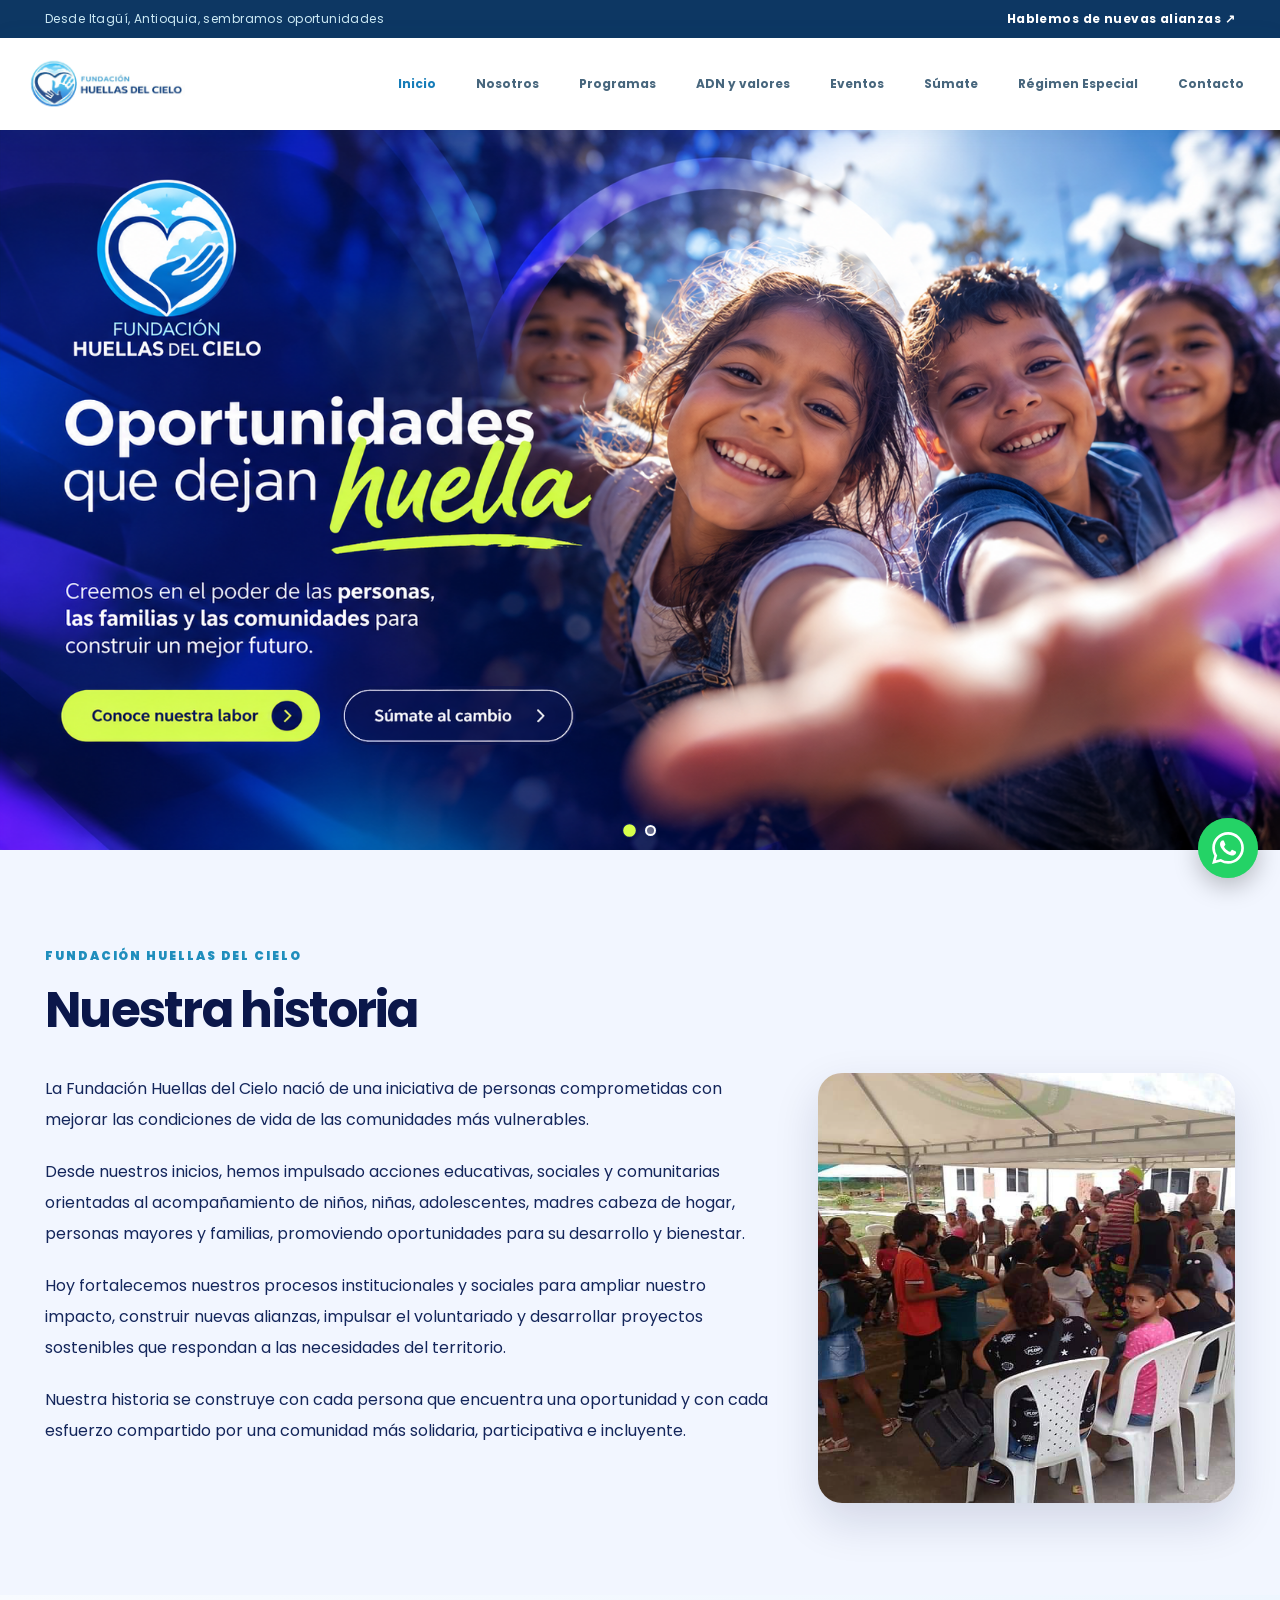
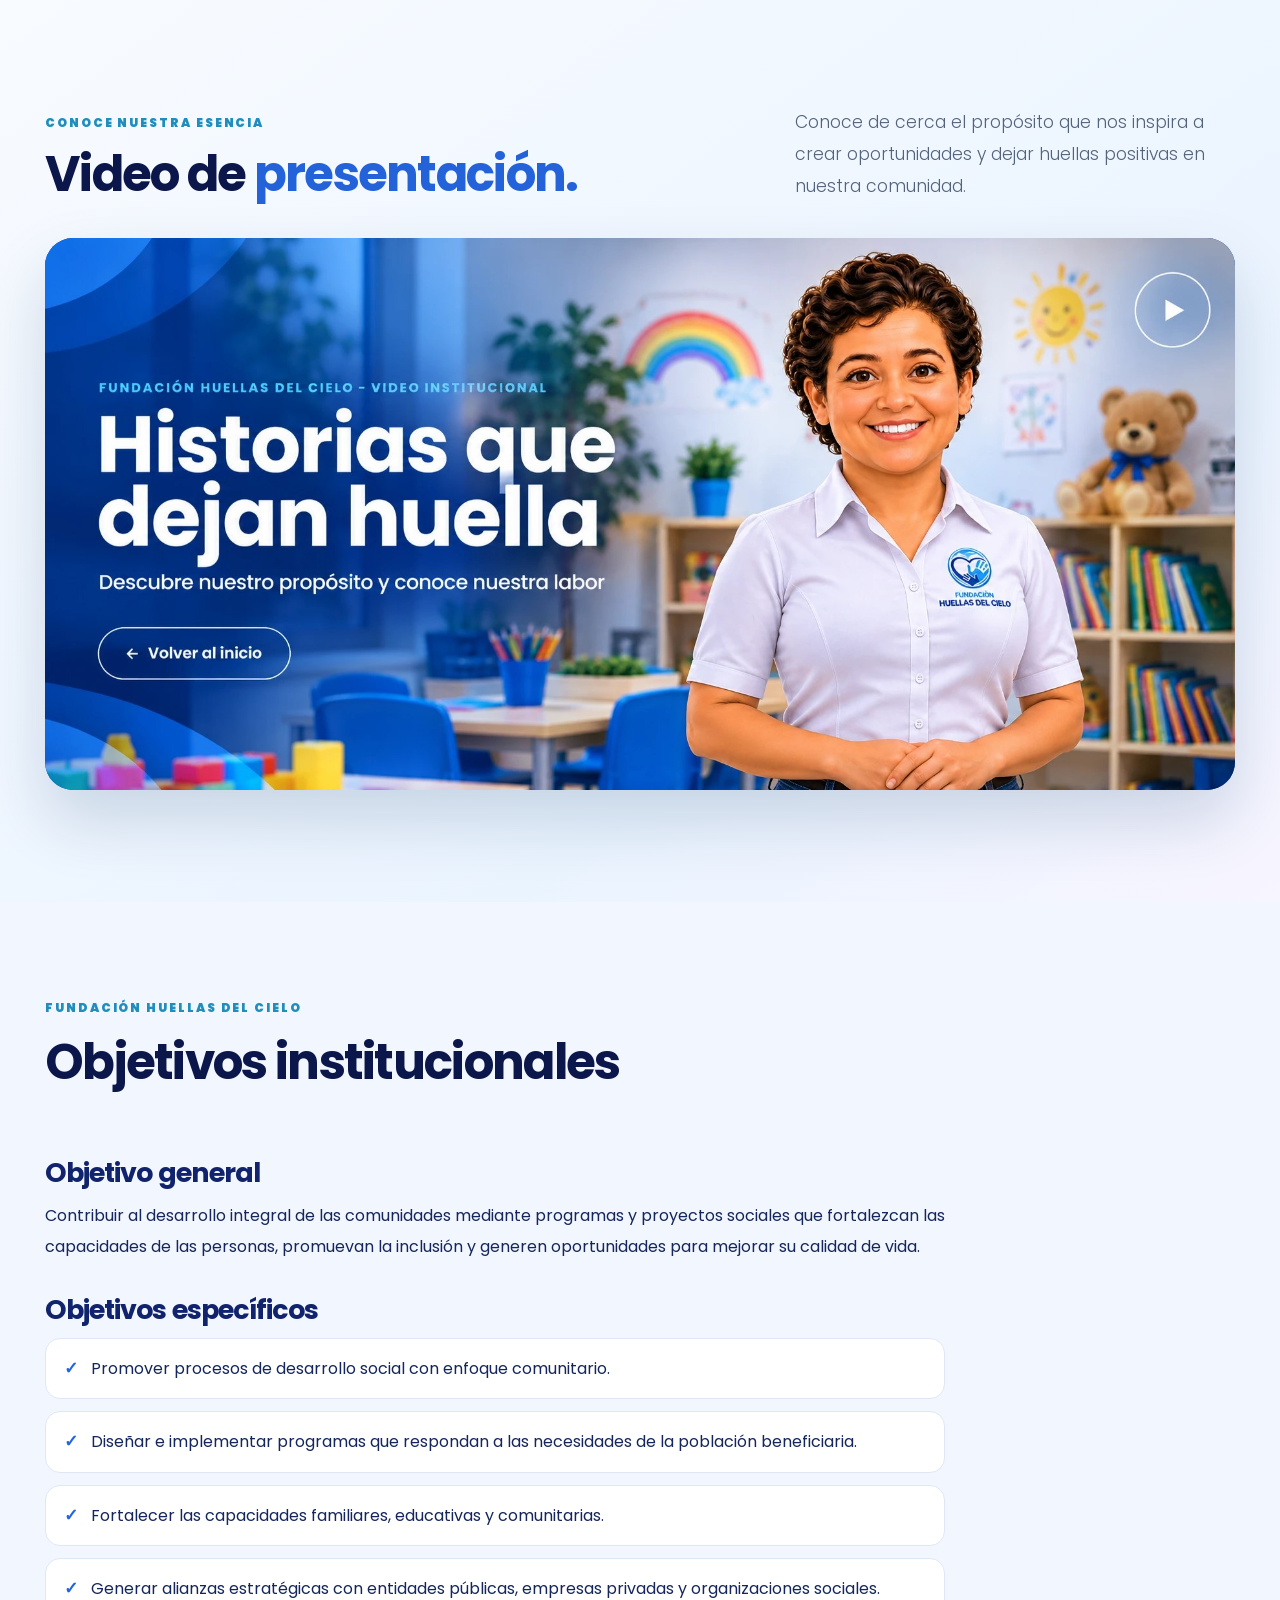
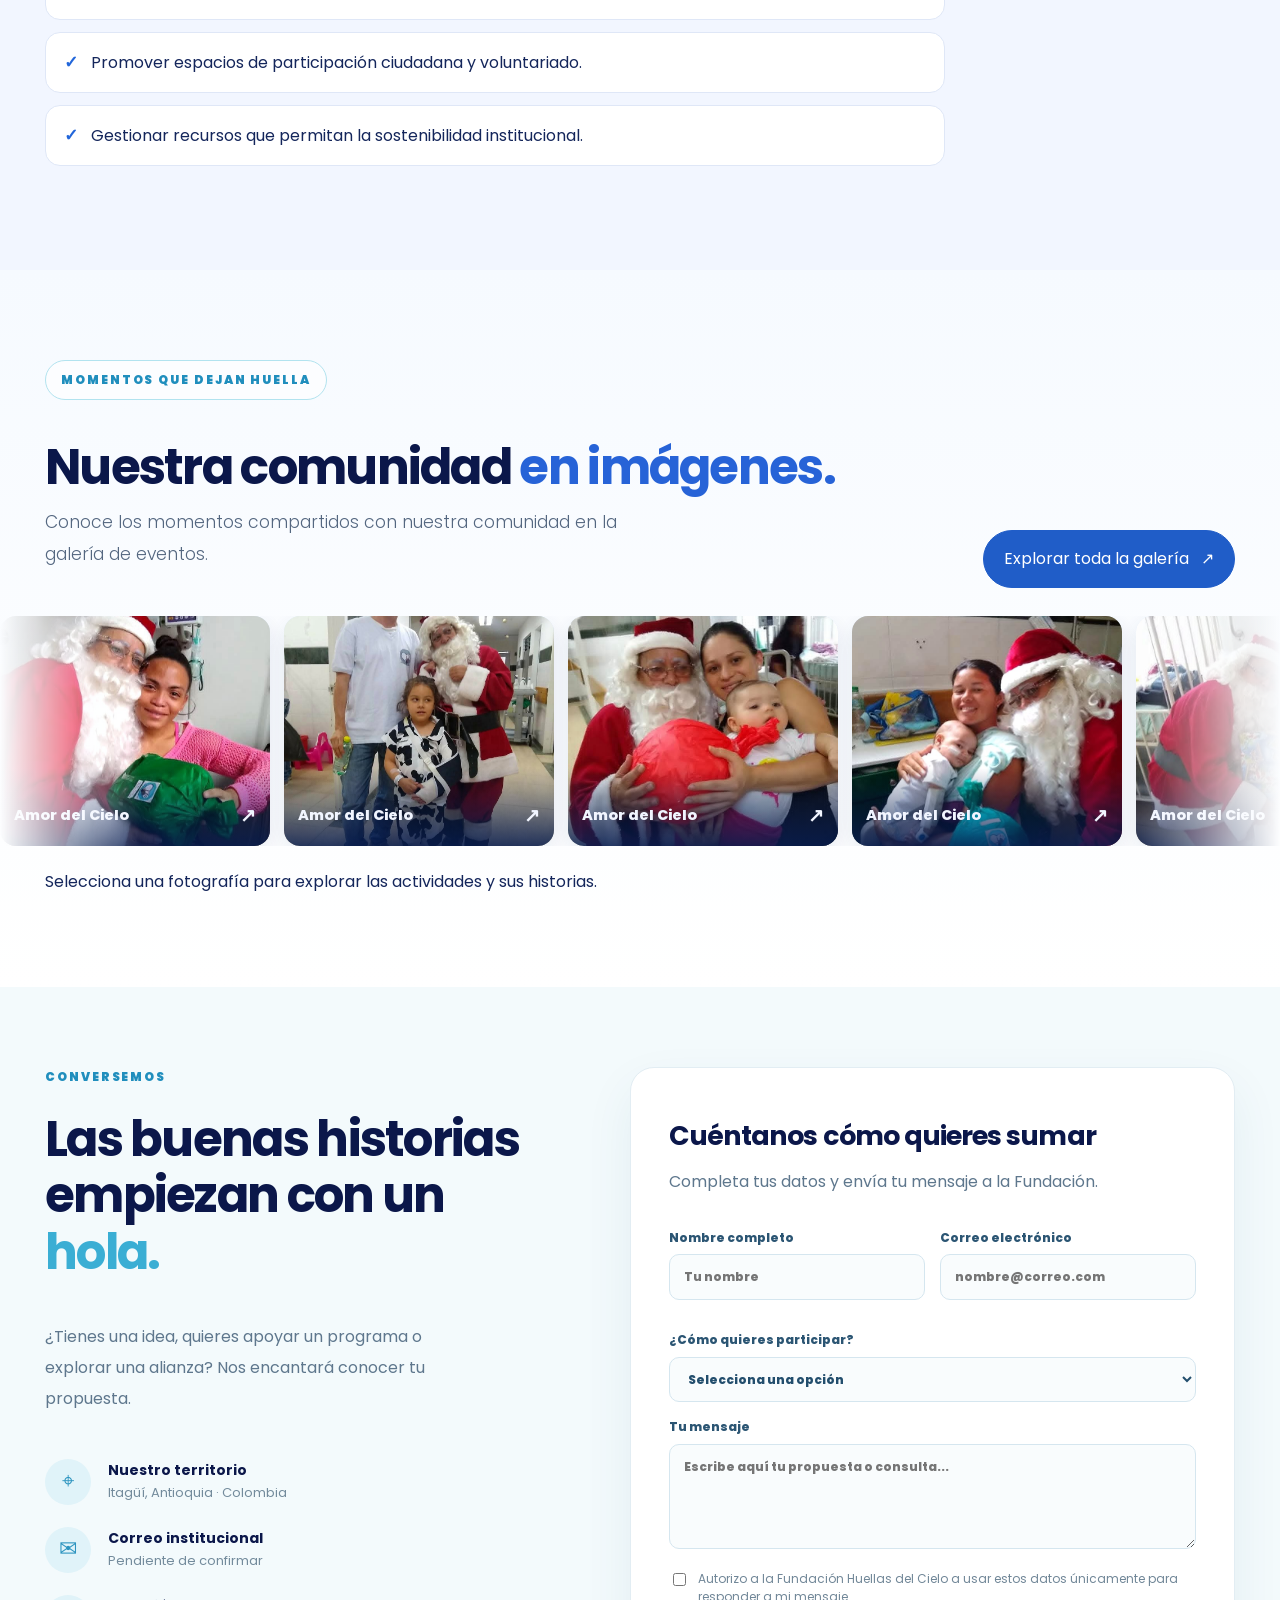
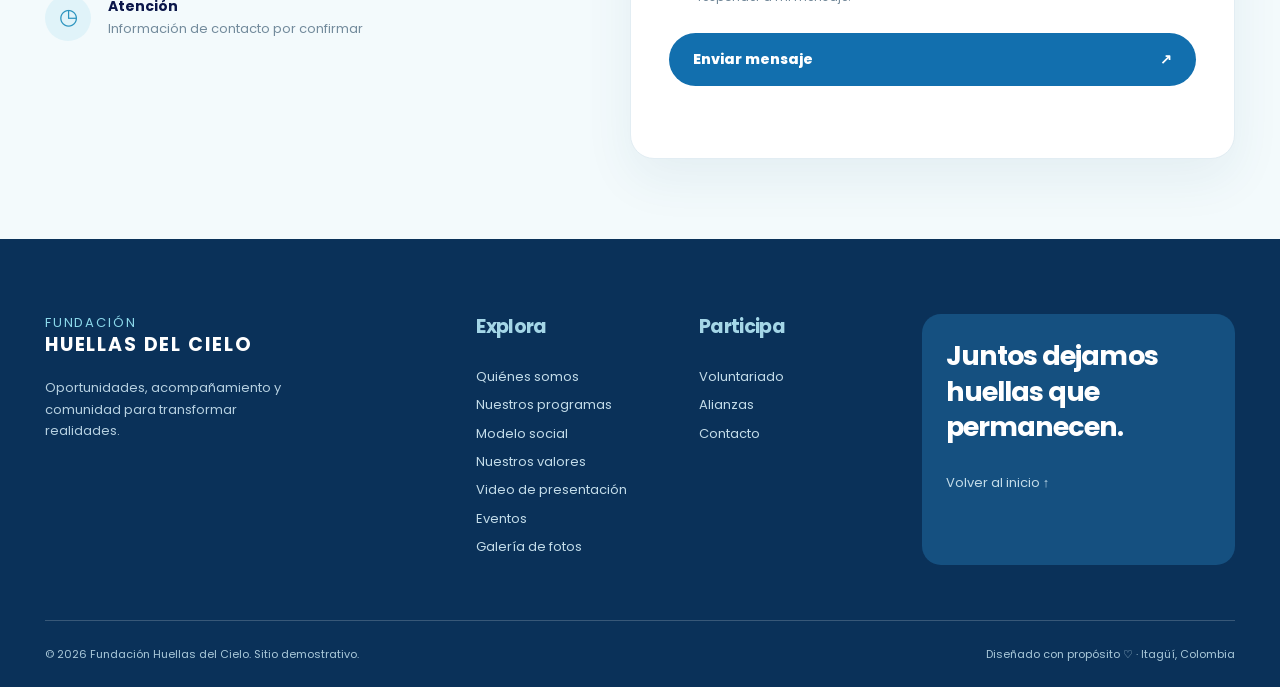
<file: index.html>
<!DOCTYPE html>

<html lang="es"><head><meta charset="utf-8"/><meta content="width=device-width,initial-scale=1" name="viewport"/><meta content="#0b174a" name="theme-color"/><meta content="Fundación Huellas del Cielo: inclusión, bienestar y oportunidades en Itagüí, Antioquia." name="description"/><title>Inicio | Fundación Huellas del Cielo</title><link href="assets/css/estilos.css?v=20261127a" rel="stylesheet"/><link href="assets/css/institucional.css?v=20261127a" rel="stylesheet"/><link href="assets/css/experiencias.css?v=20261127a" rel="stylesheet"/><link href="assets/css/refinamientos.css?v=20261127a" rel="stylesheet"/><link href="https://fonts.googleapis.com" rel="preconnect"/><link crossorigin="anonymous" href="https://fonts.gstatic.com" rel="preconnect"/><link href="https://fonts.googleapis.com/css2?family=Montserrat:wght@300;400;800&amp;family=Poppins:wght@300;400;700&amp;display=swap" rel="stylesheet"/><link href="assets/css/tipografia-unificada.css?v=20261127a" rel="stylesheet"/></head><body><a class="skip" href="#contenido">Saltar al contenido</a><div class="topline"><span>Desde Itagüí, Antioquia, sembramos oportunidades</span><a href="index.html#contacto">Hablemos de nuevas alianzas ↗</a></div><header class="header"><a aria-label="Fundación Huellas del Cielo, inicio" class="brand" href="index.html"><img class="brand-logo" alt="Fundación Huellas del Cielo" src="assets/img/logo-original-Horizontal.png" width="180" height="56"/></a><button aria-expanded="false" aria-label="Abrir menú" class="menu-toggle">☰</button><nav aria-label="Menú principal" class="nav"><a class="navlink active" href="index.html">Inicio</a><a class="navlink" href="nosotros.html">Nosotros</a><a class="navlink" href="programas.html">Programas</a><a class="navlink" href="adn-valores.html">ADN y valores</a><a class="navlink" href="eventos.html">Eventos</a><a class="navlink" href="sumate.html">Súmate</a><a class="navlink" href="regimen-especial.html">Régimen Especial</a><a class="navlink" href="index.html#contacto">Contacto</a></nav></header><main id="contenido"><div aria-hidden="true" aria-label="Galería fotográfica de eventos" aria-modal="true" class="events-fullscreen" id="eventsFullscreen" role="dialog"><div class="events-fullscreen-bar"><div><span class="eyebrow">FUNDACIÓN HUELLAS DEL CIELO</span><h2>Galería de eventos</h2></div><button aria-label="Cerrar galería" class="events-fullscreen-close" id="closeEventsGallery" type="button">✕ <span>Cerrar</span></button></div><div class="events-fullscreen-body" id="eventsFullscreenBody"><section class="events-fullscreen-group" id="evento-amor"><div class="events-group-heading"><span>REGISTRO FOTOGRÁFICO</span><h3>Amor del Cielo</h3><p>12 fotografías</p></div><div class="events-fullscreen-grid"><button aria-label="Ampliar fotografía 1 de Amor del Cielo" class="events-fullscreen-thumb" data-full-photo="assets/img/eventos/amor-01.jpg" data-photo-title="Amor del Cielo" type="button"><img alt="Amor del Cielo, fotografía 1" loading="lazy" src="assets/img/eventos/amor-01.jpg"/></button><button aria-label="Ampliar fotografía 2 de Amor del Cielo" class="events-fullscreen-thumb" data-full-photo="assets/img/eventos/amor-02.jpg" data-photo-title="Amor del Cielo" type="button"><img alt="Amor del Cielo, fotografía 2" loading="lazy" src="assets/img/eventos/amor-02.jpg"/></button><button aria-label="Ampliar fotografía 3 de Amor del Cielo" class="events-fullscreen-thumb" data-full-photo="assets/img/eventos/amor-03.jpg" data-photo-title="Amor del Cielo" type="button"><img alt="Amor del Cielo, fotografía 3" loading="lazy" src="assets/img/eventos/amor-03.jpg"/></button><button aria-label="Ampliar fotografía 4 de Amor del Cielo" class="events-fullscreen-thumb" data-full-photo="assets/img/eventos/amor-04.jpg" data-photo-title="Amor del Cielo" type="button"><img alt="Amor del Cielo, fotografía 4" loading="lazy" src="assets/img/eventos/amor-04.jpg"/></button><button aria-label="Ampliar fotografía 5 de Amor del Cielo" class="events-fullscreen-thumb" data-full-photo="assets/img/eventos/amor-05.jpg" data-photo-title="Amor del Cielo" type="button"><img alt="Amor del Cielo, fotografía 5" loading="lazy" src="assets/img/eventos/amor-05.jpg"/></button><button aria-label="Ampliar fotografía 6 de Amor del Cielo" class="events-fullscreen-thumb" data-full-photo="assets/img/eventos/amor-06.jpg" data-photo-title="Amor del Cielo" type="button"><img alt="Amor del Cielo, fotografía 6" loading="lazy" src="assets/img/eventos/amor-06.jpg"/></button><button aria-label="Ampliar fotografía 7 de Amor del Cielo" class="events-fullscreen-thumb" data-full-photo="assets/img/eventos/amor-07.jpg" data-photo-title="Amor del Cielo" type="button"><img alt="Amor del Cielo, fotografía 7" loading="lazy" src="assets/img/eventos/amor-07.jpg"/></button><button aria-label="Ampliar fotografía 8 de Amor del Cielo" class="events-fullscreen-thumb" data-full-photo="assets/img/eventos/amor-08.jpg" data-photo-title="Amor del Cielo" type="button"><img alt="Amor del Cielo, fotografía 8" loading="lazy" src="assets/img/eventos/amor-08.jpg"/></button><button aria-label="Ampliar fotografía 9 de Amor del Cielo" class="events-fullscreen-thumb" data-full-photo="assets/img/eventos/amor-09.jpg" data-photo-title="Amor del Cielo" type="button"><img alt="Amor del Cielo, fotografía 9" loading="lazy" src="assets/img/eventos/amor-09.jpg"/></button><button aria-label="Ampliar fotografía 10 de Amor del Cielo" class="events-fullscreen-thumb" data-full-photo="assets/img/eventos/amor-10.jpg" data-photo-title="Amor del Cielo" type="button"><img alt="Amor del Cielo, fotografía 10" loading="lazy" src="assets/img/eventos/amor-10.jpg"/></button><button aria-label="Ampliar fotografía 11 de Amor del Cielo" class="events-fullscreen-thumb" data-full-photo="assets/img/eventos/amor-11.jpg" data-photo-title="Amor del Cielo" type="button"><img alt="Amor del Cielo, fotografía 11" loading="lazy" src="assets/img/eventos/amor-11.jpg"/></button><button aria-label="Ampliar fotografía 12 de Amor del Cielo" class="events-fullscreen-thumb" data-full-photo="assets/img/eventos/amor-12.jpg" data-photo-title="Amor del Cielo" type="button"><img alt="Amor del Cielo, fotografía 12" loading="lazy" src="assets/img/eventos/amor-12.jpg"/></button></div></section><section class="events-fullscreen-group" id="evento-sonrisas"><div class="events-group-heading"><span>REGISTRO FOTOGRÁFICO</span><h3>Huellas con Sonrisas</h3><p>20 fotografías</p></div><div class="events-fullscreen-grid"><button aria-label="Ampliar fotografía 1 de Huellas con Sonrisas" class="events-fullscreen-thumb" data-full-photo="assets/img/eventos/sonrisas-01.jpg" data-photo-title="Huellas con Sonrisas" type="button"><img alt="Huellas con Sonrisas, fotografía 1" loading="lazy" src="assets/img/eventos/sonrisas-01.jpg"/></button><button aria-label="Ampliar fotografía 2 de Huellas con Sonrisas" class="events-fullscreen-thumb" data-full-photo="assets/img/eventos/sonrisas-02.jpg" data-photo-title="Huellas con Sonrisas" type="button"><img alt="Huellas con Sonrisas, fotografía 2" loading="lazy" src="assets/img/eventos/sonrisas-02.jpg"/></button><button aria-label="Ampliar fotografía 3 de Huellas con Sonrisas" class="events-fullscreen-thumb" data-full-photo="assets/img/eventos/sonrisas-03.jpg" data-photo-title="Huellas con Sonrisas" type="button"><img alt="Huellas con Sonrisas, fotografía 3" loading="lazy" src="assets/img/eventos/sonrisas-03.jpg"/></button><button aria-label="Ampliar fotografía 4 de Huellas con Sonrisas" class="events-fullscreen-thumb" data-full-photo="assets/img/eventos/sonrisas-04.jpg" data-photo-title="Huellas con Sonrisas" type="button"><img alt="Huellas con Sonrisas, fotografía 4" loading="lazy" src="assets/img/eventos/sonrisas-04.jpg"/></button><button aria-label="Ampliar fotografía 5 de Huellas con Sonrisas" class="events-fullscreen-thumb" data-full-photo="assets/img/eventos/sonrisas-05.jpg" data-photo-title="Huellas con Sonrisas" type="button"><img alt="Huellas con Sonrisas, fotografía 5" loading="lazy" src="assets/img/eventos/sonrisas-05.jpg"/></button><button aria-label="Ampliar fotografía 6 de Huellas con Sonrisas" class="events-fullscreen-thumb" data-full-photo="assets/img/eventos/sonrisas-06.jpg" data-photo-title="Huellas con Sonrisas" type="button"><img alt="Huellas con Sonrisas, fotografía 6" loading="lazy" src="assets/img/eventos/sonrisas-06.jpg"/></button><button aria-label="Ampliar fotografía 7 de Huellas con Sonrisas" class="events-fullscreen-thumb" data-full-photo="assets/img/eventos/sonrisas-07.jpg" data-photo-title="Huellas con Sonrisas" type="button"><img alt="Huellas con Sonrisas, fotografía 7" loading="lazy" src="assets/img/eventos/sonrisas-07.jpg"/></button><button aria-label="Ampliar fotografía 8 de Huellas con Sonrisas" class="events-fullscreen-thumb" data-full-photo="assets/img/eventos/sonrisas-08.jpg" data-photo-title="Huellas con Sonrisas" type="button"><img alt="Huellas con Sonrisas, fotografía 8" loading="lazy" src="assets/img/eventos/sonrisas-08.jpg"/></button><button aria-label="Ampliar fotografía 9 de Huellas con Sonrisas" class="events-fullscreen-thumb" data-full-photo="assets/img/eventos/sonrisas-09.jpg" data-photo-title="Huellas con Sonrisas" type="button"><img alt="Huellas con Sonrisas, fotografía 9" loading="lazy" src="assets/img/eventos/sonrisas-09.jpg"/></button><button aria-label="Ampliar fotografía 10 de Huellas con Sonrisas" class="events-fullscreen-thumb" data-full-photo="assets/img/eventos/sonrisas-10.jpg" data-photo-title="Huellas con Sonrisas" type="button"><img alt="Huellas con Sonrisas, fotografía 10" loading="lazy" src="assets/img/eventos/sonrisas-10.jpg"/></button><button aria-label="Ampliar fotografía 11 de Huellas con Sonrisas" class="events-fullscreen-thumb" data-full-photo="assets/img/eventos/sonrisas-11.jpg" data-photo-title="Huellas con Sonrisas" type="button"><img alt="Huellas con Sonrisas, fotografía 11" loading="lazy" src="assets/img/eventos/sonrisas-11.jpg"/></button><button aria-label="Ampliar fotografía 12 de Huellas con Sonrisas" class="events-fullscreen-thumb" data-full-photo="assets/img/eventos/sonrisas-12.jpg" data-photo-title="Huellas con Sonrisas" type="button"><img alt="Huellas con Sonrisas, fotografía 12" loading="lazy" src="assets/img/eventos/sonrisas-12.jpg"/></button><button aria-label="Ampliar fotografía 13 de Huellas con Sonrisas" class="events-fullscreen-thumb" data-full-photo="assets/img/eventos/sonrisas-13.jpg" data-photo-title="Huellas con Sonrisas" type="button"><img alt="Huellas con Sonrisas, fotografía 13" loading="lazy" src="assets/img/eventos/sonrisas-13.jpg"/></button><button aria-label="Ampliar fotografía 14 de Huellas con Sonrisas" class="events-fullscreen-thumb" data-full-photo="assets/img/eventos/sonrisas-14.jpg" data-photo-title="Huellas con Sonrisas" type="button"><img alt="Huellas con Sonrisas, fotografía 14" loading="lazy" src="assets/img/eventos/sonrisas-14.jpg"/></button><button aria-label="Ampliar fotografía 15 de Huellas con Sonrisas" class="events-fullscreen-thumb" data-full-photo="assets/img/eventos/sonrisas-15.jpg" data-photo-title="Huellas con Sonrisas" type="button"><img alt="Huellas con Sonrisas, fotografía 15" loading="lazy" src="assets/img/eventos/sonrisas-15.jpg"/></button><button aria-label="Ampliar fotografía 16 de Huellas con Sonrisas" class="events-fullscreen-thumb" data-full-photo="assets/img/eventos/sonrisas-16.jpg" data-photo-title="Huellas con Sonrisas" type="button"><img alt="Huellas con Sonrisas, fotografía 16" loading="lazy" src="assets/img/eventos/sonrisas-16.jpg"/></button><button aria-label="Ampliar fotografía 17 de Huellas con Sonrisas" class="events-fullscreen-thumb" data-full-photo="assets/img/eventos/sonrisas-17.jpg" data-photo-title="Huellas con Sonrisas" type="button"><img alt="Huellas con Sonrisas, fotografía 17" loading="lazy" src="assets/img/eventos/sonrisas-17.jpg"/></button><button aria-label="Ampliar fotografía 18 de Huellas con Sonrisas" class="events-fullscreen-thumb" data-full-photo="assets/img/eventos/sonrisas-18.jpg" data-photo-title="Huellas con Sonrisas" type="button"><img alt="Huellas con Sonrisas, fotografía 18" loading="lazy" src="assets/img/eventos/sonrisas-18.jpg"/></button><button aria-label="Ampliar fotografía 19 de Huellas con Sonrisas" class="events-fullscreen-thumb" data-full-photo="assets/img/eventos/sonrisas-19.jpg" data-photo-title="Huellas con Sonrisas" type="button"><img alt="Huellas con Sonrisas, fotografía 19" loading="lazy" src="assets/img/eventos/sonrisas-19.jpg"/></button><button aria-label="Ampliar fotografía 20 de Huellas con Sonrisas" class="events-fullscreen-thumb" data-full-photo="assets/img/eventos/sonrisas-20.jpg" data-photo-title="Huellas con Sonrisas" type="button"><img alt="Huellas con Sonrisas, fotografía 20" loading="lazy" src="assets/img/eventos/sonrisas-20.jpg"/></button></div></section><section class="events-fullscreen-group" id="evento-financieras"><div class="events-group-heading"><span>REGISTRO FOTOGRÁFICO</span><h3>Huellas Financieras</h3><p>18 fotografías</p></div><div class="events-fullscreen-grid"><button aria-label="Ampliar fotografía 1 de Huellas Financieras" class="events-fullscreen-thumb" data-full-photo="assets/img/eventos/financieras-01.jpg" data-photo-title="Huellas Financieras" type="button"><img alt="Huellas Financieras, fotografía 1" loading="lazy" src="assets/img/eventos/financieras-01.jpg"/></button><button aria-label="Ampliar fotografía 2 de Huellas Financieras" class="events-fullscreen-thumb" data-full-photo="assets/img/eventos/financieras-02.jpg" data-photo-title="Huellas Financieras" type="button"><img alt="Huellas Financieras, fotografía 2" loading="lazy" src="assets/img/eventos/financieras-02.jpg"/></button><button aria-label="Ampliar fotografía 3 de Huellas Financieras" class="events-fullscreen-thumb" data-full-photo="assets/img/eventos/financieras-03.jpg" data-photo-title="Huellas Financieras" type="button"><img alt="Huellas Financieras, fotografía 3" loading="lazy" src="assets/img/eventos/financieras-03.jpg"/></button><button aria-label="Ampliar fotografía 4 de Huellas Financieras" class="events-fullscreen-thumb" data-full-photo="assets/img/eventos/financieras-04.jpg" data-photo-title="Huellas Financieras" type="button"><img alt="Huellas Financieras, fotografía 4" loading="lazy" src="assets/img/eventos/financieras-04.jpg"/></button><button aria-label="Ampliar fotografía 5 de Huellas Financieras" class="events-fullscreen-thumb" data-full-photo="assets/img/eventos/financieras-05.jpg" data-photo-title="Huellas Financieras" type="button"><img alt="Huellas Financieras, fotografía 5" loading="lazy" src="assets/img/eventos/financieras-05.jpg"/></button><button aria-label="Ampliar fotografía 6 de Huellas Financieras" class="events-fullscreen-thumb" data-full-photo="assets/img/eventos/financieras-06.jpg" data-photo-title="Huellas Financieras" type="button"><img alt="Huellas Financieras, fotografía 6" loading="lazy" src="assets/img/eventos/financieras-06.jpg"/></button><button aria-label="Ampliar fotografía 7 de Huellas Financieras" class="events-fullscreen-thumb" data-full-photo="assets/img/eventos/financieras-07.jpg" data-photo-title="Huellas Financieras" type="button"><img alt="Huellas Financieras, fotografía 7" loading="lazy" src="assets/img/eventos/financieras-07.jpg"/></button><button aria-label="Ampliar fotografía 8 de Huellas Financieras" class="events-fullscreen-thumb" data-full-photo="assets/img/eventos/financieras-08.jpg" data-photo-title="Huellas Financieras" type="button"><img alt="Huellas Financieras, fotografía 8" loading="lazy" src="assets/img/eventos/financieras-08.jpg"/></button><button aria-label="Ampliar fotografía 9 de Huellas Financieras" class="events-fullscreen-thumb" data-full-photo="assets/img/eventos/financieras-09.jpg" data-photo-title="Huellas Financieras" type="button"><img alt="Huellas Financieras, fotografía 9" loading="lazy" src="assets/img/eventos/financieras-09.jpg"/></button><button aria-label="Ampliar fotografía 10 de Huellas Financieras" class="events-fullscreen-thumb" data-full-photo="assets/img/eventos/financieras-10.jpg" data-photo-title="Huellas Financieras" type="button"><img alt="Huellas Financieras, fotografía 10" loading="lazy" src="assets/img/eventos/financieras-10.jpg"/></button><button aria-label="Ampliar fotografía 11 de Huellas Financieras" class="events-fullscreen-thumb" data-full-photo="assets/img/eventos/financieras-11.jpg" data-photo-title="Huellas Financieras" type="button"><img alt="Huellas Financieras, fotografía 11" loading="lazy" src="assets/img/eventos/financieras-11.jpg"/></button><button aria-label="Ampliar fotografía 12 de Huellas Financieras" class="events-fullscreen-thumb" data-full-photo="assets/img/eventos/financieras-12.jpg" data-photo-title="Huellas Financieras" type="button"><img alt="Huellas Financieras, fotografía 12" loading="lazy" src="assets/img/eventos/financieras-12.jpg"/></button><button aria-label="Ampliar fotografía 13 de Huellas Financieras" class="events-fullscreen-thumb" data-full-photo="assets/img/eventos/financieras-13.jpg" data-photo-title="Huellas Financieras" type="button"><img alt="Huellas Financieras, fotografía 13" loading="lazy" src="assets/img/eventos/financieras-13.jpg"/></button><button aria-label="Ampliar fotografía 14 de Huellas Financieras" class="events-fullscreen-thumb" data-full-photo="assets/img/eventos/financieras-14.jpg" data-photo-title="Huellas Financieras" type="button"><img alt="Huellas Financieras, fotografía 14" loading="lazy" src="assets/img/eventos/financieras-14.jpg"/></button><button aria-label="Ampliar fotografía 15 de Huellas Financieras" class="events-fullscreen-thumb" data-full-photo="assets/img/eventos/financieras-15.jpg" data-photo-title="Huellas Financieras" type="button"><img alt="Huellas Financieras, fotografía 15" loading="lazy" src="assets/img/eventos/financieras-15.jpg"/></button><button aria-label="Ampliar fotografía 16 de Huellas Financieras" class="events-fullscreen-thumb" data-full-photo="assets/img/eventos/financieras-16.jpg" data-photo-title="Huellas Financieras" type="button"><img alt="Huellas Financieras, fotografía 16" loading="lazy" src="assets/img/eventos/financieras-16.jpg"/></button><button aria-label="Ampliar fotografía 17 de Huellas Financieras" class="events-fullscreen-thumb" data-full-photo="assets/img/eventos/financieras-17.jpg" data-photo-title="Huellas Financieras" type="button"><img alt="Huellas Financieras, fotografía 17" loading="lazy" src="assets/img/eventos/financieras-17.jpg"/></button><button aria-label="Ampliar fotografía 18 de Huellas Financieras" class="events-fullscreen-thumb" data-full-photo="assets/img/eventos/financieras-18.jpg" data-photo-title="Huellas Financieras" type="button"><img alt="Huellas Financieras, fotografía 18" loading="lazy" src="assets/img/eventos/financieras-18.jpg"/></button></div></section><section class="events-fullscreen-group"><div class="events-group-heading"><span>MEMORIA DE ACTIVIDAD</span><h3>Enlatando Huellas</h3><p>Conoce esta actividad en nuestra página de eventos.</p><a class="events-open-button" href="eventos.html#enlatando">Ver actividad ↗</a></div></section></div></div><div aria-hidden="true" aria-label="Fotografía ampliada" aria-modal="true" class="event-photo-viewer" id="eventPhotoViewer" role="dialog"><button aria-label="Cerrar fotografía" id="eventPhotoClose" type="button">✕</button><button aria-label="Fotografía anterior" class="event-photo-arrow event-photo-prev" id="eventPhotoPrev" type="button">‹</button><figure><img alt="" id="eventPhotoLarge"/><figcaption id="eventPhotoCaption"></figcaption></figure><button aria-label="Fotografía siguiente" class="event-photo-arrow event-photo-next" id="eventPhotoNext" type="button">›</button></div><section aria-label="Banners principales" aria-roledescription="carrusel" class="hero hero-photo hero-slider" id="inicio"><div class="hs-viewport"><div class="hs-track" id="hsTrack"><div aria-label="1 de 2" aria-roledescription="diapositiva" class="hs-slide" role="group"><div class="hero-banner-wrap"><img alt="Fundación Huellas del Cielo. Oportunidades que dejan huella. Niñas y niños sonrientes, invitación a conocer nuestra labor y sumarse al cambio." class="hero-banner-image" height="928" src="assets/img/banner-principal.png" width="1648"/></div><div class="hero-m"><div class="hero-m-photo"><img alt="" height="941" src="assets/img/banner-fondo.jpg" width="882"/></div><div class="hero-m-copy"><img alt="Oportunidades que dejan huella" class="hero-m-title" height="218" src="assets/img/banner-titulo.png" width="708"/><img alt="Creemos en el poder de las personas, las familias y las comunidades para construir un mejor futuro." class="hero-m-text" height="107" src="assets/img/banner-texto.png" width="489"/></div></div></div><div aria-label="2 de 2" aria-roledescription="diapositiva" class="hs-slide hs-slide-2" role="group"><div class="hs2-photo"><img alt="Dos manos que se buscan bajo el sol, entre las nubes" height="462" src="assets/img/banner-psicosocial.jpg?v=20261127a" width="825"/></div><img alt="Fundación Huellas del Cielo" class="hs2-logo" height="242" src="assets/img/banner-logo.png?v=20261127a" width="253"/><div class="hs2-copy"><h2 class="hs2-title"><span class="hs2-l1">Juntos por una</span><span class="hs2-l2">transformación</span><span class="hs2-l3">psicosocial</span></h2></div></div></div></div><div class="hs-ctas"><a class="hs-cta hs-cta-labor" href="programas.html#programas"><img alt="Conoce nuestra labor" height="77" src="assets/img/banner-btn-labor.png" width="346"/></a><a class="hs-cta hs-cta-sumate" href="sumate.html"><img alt="Súmate al cambio" height="77" src="assets/img/banner-btn-sumate.png" width="308"/></a></div><div class="hs-dots"><button aria-label="Ver banner 1" class="hs-dot is-active" type="button"></button><button aria-label="Ver banner 2" class="hs-dot" type="button"></button></div></section><section class="section editorial-section editorial-alt" id="historia"><div class="container"><div class="editorial-head"><span class="section-kicker">FUNDACIÓN HUELLAS DEL CIELO</span><h2>Nuestra historia</h2></div><div class="editorial-grid"><div class="editorial-content"><p>La Fundación Huellas del Cielo nació de una iniciativa de personas comprometidas con mejorar las condiciones de vida de las comunidades más vulnerables.</p><p>Desde nuestros inicios, hemos impulsado acciones educativas, sociales y comunitarias orientadas al acompañamiento de niños, niñas, adolescentes, madres cabeza de hogar, personas mayores y familias, promoviendo oportunidades para su desarrollo y bienestar.</p><p>Hoy fortalecemos nuestros procesos institucionales y sociales para ampliar nuestro impacto, construir nuevas alianzas, impulsar el voluntariado y desarrollar proyectos sostenibles que respondan a las necesidades del territorio.</p><p>Nuestra historia se construye con cada persona que encuentra una oportunidad y con cada esfuerzo compartido por una comunidad más solidaria, participativa e incluyente.</p></div><figure class="editorial-photo"><img alt="Imagen institucional de apoyo a la comunidad" loading="lazy" src="assets/img/accion-solidaria.png"/></figure></div></div></section><section aria-labelledby="video-title" class="feature-video section" id="video-presentacion"><div class="container"><div class="feature-video-heading"><div><span class="section-kicker">CONOCE NUESTRA ESENCIA</span><h2 id="video-title">Video de <em>presentación.</em></h2></div><p>Conoce de cerca el propósito que nos inspira a crear oportunidades y dejar huellas positivas en nuestra comunidad.</p></div><div class="video-cover-wrap"><button aria-label="Reproducir video de presentación de la Fundación" class="video-cover video-cover-img" id="openVideo" type="button"><img alt="Historias que dejan huella. Fundación Huellas del Cielo, video institucional: descubre nuestro propósito y conoce nuestra labor." class="video-cover-image" height="854" loading="lazy" src="assets/img/video-portada-historias.jpg" width="1840"/><span aria-hidden="true" class="video-play-ring"></span></button><a aria-label="Volver al inicio" class="video-back-hot" href="#inicio"></a></div></div></section><section class="section editorial-section editorial-alt" id="objetivos"><div class="container"><div class="editorial-head"><span class="section-kicker">FUNDACIÓN HUELLAS DEL CIELO</span><h2>Objetivos institucionales</h2></div><div class="editorial-grid"><div class="editorial-content"><h3>Objetivo general</h3><p>Contribuir al desarrollo integral de las comunidades mediante programas y proyectos sociales que fortalezcan las capacidades de las personas, promuevan la inclusión y generen oportunidades para mejorar su calidad de vida.</p><h3>Objetivos específicos</h3><div class="pdf-bullet"><span>✓</span><p>Promover procesos de desarrollo social con enfoque comunitario.</p></div><div class="pdf-bullet"><span>✓</span><p>Diseñar e implementar programas que respondan a las necesidades de la población beneficiaria.</p></div><div class="pdf-bullet"><span>✓</span><p>Fortalecer las capacidades familiares, educativas y comunitarias.</p></div><div class="pdf-bullet"><span>✓</span><p>Generar alianzas estratégicas con entidades públicas, empresas privadas y organizaciones sociales.</p></div><div class="pdf-bullet"><span>✓</span><p>Promover espacios de participación ciudadana y voluntariado.</p></div><div class="pdf-bullet"><span>✓</span><p>Gestionar recursos que permitan la sostenibilidad institucional.</p></div></div></div></div></section><section aria-labelledby="momentos-title" class="section home-events" id="momentos-comunidad"><div class="container"><div class="home-events-head"><div><span class="eyebrow">MOMENTOS QUE DEJAN HUELLA</span><h2 id="momentos-title">Nuestra comunidad <em>en imágenes.</em></h2><p>Conoce los momentos compartidos con nuestra comunidad en la galería de eventos.</p></div><button class="events-open-button" id="openEventsGallery" type="button">Explorar toda la galería <span aria-hidden="true">↗</span></button></div></div><div class="events-fade-rail"><div class="events-track" id="eventsTrack"><button aria-label="Abrir galería: Amor del Cielo" class="events-slide" data-event-open="0" type="button"><img alt="Amor del Cielo, fotografía 1" loading="lazy" src="assets/img/eventos/amor-01.jpg"/><span>Amor del Cielo<b aria-hidden="true">↗</b></span></button><button aria-label="Abrir galería: Amor del Cielo" class="events-slide" data-event-open="1" type="button"><img alt="Amor del Cielo, fotografía 2" loading="lazy" src="assets/img/eventos/amor-02.jpg"/><span>Amor del Cielo<b aria-hidden="true">↗</b></span></button><button aria-label="Abrir galería: Amor del Cielo" class="events-slide" data-event-open="2" type="button"><img alt="Amor del Cielo, fotografía 3" loading="lazy" src="assets/img/eventos/amor-03.jpg"/><span>Amor del Cielo<b aria-hidden="true">↗</b></span></button><button aria-label="Abrir galería: Amor del Cielo" class="events-slide" data-event-open="3" type="button"><img alt="Amor del Cielo, fotografía 4" loading="lazy" src="assets/img/eventos/amor-04.jpg"/><span>Amor del Cielo<b aria-hidden="true">↗</b></span></button><button aria-label="Abrir galería: Amor del Cielo" class="events-slide" data-event-open="4" type="button"><img alt="Amor del Cielo, fotografía 5" loading="lazy" src="assets/img/eventos/amor-05.jpg"/><span>Amor del Cielo<b aria-hidden="true">↗</b></span></button><button aria-label="Abrir galería: Amor del Cielo" class="events-slide" data-event-open="5" type="button"><img alt="Amor del Cielo, fotografía 6" loading="lazy" src="assets/img/eventos/amor-06.jpg"/><span>Amor del Cielo<b aria-hidden="true">↗</b></span></button><button aria-label="Abrir galería: Amor del Cielo" class="events-slide" data-event-open="6" type="button"><img alt="Amor del Cielo, fotografía 7" loading="lazy" src="assets/img/eventos/amor-07.jpg"/><span>Amor del Cielo<b aria-hidden="true">↗</b></span></button><button aria-label="Abrir galería: Amor del Cielo" class="events-slide" data-event-open="7" type="button"><img alt="Amor del Cielo, fotografía 8" loading="lazy" src="assets/img/eventos/amor-08.jpg"/><span>Amor del Cielo<b aria-hidden="true">↗</b></span></button><button aria-label="Abrir galería: Amor del Cielo" class="events-slide" data-event-open="8" type="button"><img alt="Amor del Cielo, fotografía 9" loading="lazy" src="assets/img/eventos/amor-09.jpg"/><span>Amor del Cielo<b aria-hidden="true">↗</b></span></button><button aria-label="Abrir galería: Amor del Cielo" class="events-slide" data-event-open="9" type="button"><img alt="Amor del Cielo, fotografía 10" loading="lazy" src="assets/img/eventos/amor-10.jpg"/><span>Amor del Cielo<b aria-hidden="true">↗</b></span></button><button aria-label="Abrir galería: Amor del Cielo" class="events-slide" data-event-open="10" type="button"><img alt="Amor del Cielo, fotografía 11" loading="lazy" src="assets/img/eventos/amor-11.jpg"/><span>Amor del Cielo<b aria-hidden="true">↗</b></span></button><button aria-label="Abrir galería: Amor del Cielo" class="events-slide" data-event-open="11" type="button"><img alt="Amor del Cielo, fotografía 12" loading="lazy" src="assets/img/eventos/amor-12.jpg"/><span>Amor del Cielo<b aria-hidden="true">↗</b></span></button><button aria-label="Abrir galería: Huellas con Sonrisas" class="events-slide" data-event-open="12" type="button"><img alt="Huellas con Sonrisas, fotografía 13" loading="lazy" src="assets/img/eventos/sonrisas-01.jpg"/><span>Huellas con Sonrisas<b aria-hidden="true">↗</b></span></button><button aria-label="Abrir galería: Huellas con Sonrisas" class="events-slide" data-event-open="13" type="button"><img alt="Huellas con Sonrisas, fotografía 14" loading="lazy" src="assets/img/eventos/sonrisas-02.jpg"/><span>Huellas con Sonrisas<b aria-hidden="true">↗</b></span></button><button aria-label="Abrir galería: Huellas con Sonrisas" class="events-slide" data-event-open="14" type="button"><img alt="Huellas con Sonrisas, fotografía 15" loading="lazy" src="assets/img/eventos/sonrisas-03.jpg"/><span>Huellas con Sonrisas<b aria-hidden="true">↗</b></span></button><button aria-label="Abrir galería: Huellas con Sonrisas" class="events-slide" data-event-open="15" type="button"><img alt="Huellas con Sonrisas, fotografía 16" loading="lazy" src="assets/img/eventos/sonrisas-04.jpg"/><span>Huellas con Sonrisas<b aria-hidden="true">↗</b></span></button><button aria-label="Abrir galería: Huellas con Sonrisas" class="events-slide" data-event-open="16" type="button"><img alt="Huellas con Sonrisas, fotografía 17" loading="lazy" src="assets/img/eventos/sonrisas-05.jpg"/><span>Huellas con Sonrisas<b aria-hidden="true">↗</b></span></button><button aria-label="Abrir galería: Huellas con Sonrisas" class="events-slide" data-event-open="17" type="button"><img alt="Huellas con Sonrisas, fotografía 18" loading="lazy" src="assets/img/eventos/sonrisas-06.jpg"/><span>Huellas con Sonrisas<b aria-hidden="true">↗</b></span></button><button aria-label="Abrir galería: Huellas con Sonrisas" class="events-slide" data-event-open="18" type="button"><img alt="Huellas con Sonrisas, fotografía 19" loading="lazy" src="assets/img/eventos/sonrisas-07.jpg"/><span>Huellas con Sonrisas<b aria-hidden="true">↗</b></span></button><button aria-label="Abrir galería: Huellas con Sonrisas" class="events-slide" data-event-open="19" type="button"><img alt="Huellas con Sonrisas, fotografía 20" loading="lazy" src="assets/img/eventos/sonrisas-08.jpg"/><span>Huellas con Sonrisas<b aria-hidden="true">↗</b></span></button><button aria-label="Abrir galería: Huellas con Sonrisas" class="events-slide" data-event-open="20" type="button"><img alt="Huellas con Sonrisas, fotografía 21" loading="lazy" src="assets/img/eventos/sonrisas-09.jpg"/><span>Huellas con Sonrisas<b aria-hidden="true">↗</b></span></button><button aria-label="Abrir galería: Huellas con Sonrisas" class="events-slide" data-event-open="21" type="button"><img alt="Huellas con Sonrisas, fotografía 22" loading="lazy" src="assets/img/eventos/sonrisas-10.jpg"/><span>Huellas con Sonrisas<b aria-hidden="true">↗</b></span></button><button aria-hidden="true" aria-label="Abrir galería: Amor del Cielo" class="events-slide" data-event-open="0" tabindex="-1" type="button"><img alt="Amor del Cielo, fotografía 1" loading="lazy" src="assets/img/eventos/amor-01.jpg"/><span>Amor del Cielo<b aria-hidden="true">↗</b></span></button><button aria-hidden="true" aria-label="Abrir galería: Amor del Cielo" class="events-slide" data-event-open="1" tabindex="-1" type="button"><img alt="Amor del Cielo, fotografía 2" loading="lazy" src="assets/img/eventos/amor-02.jpg"/><span>Amor del Cielo<b aria-hidden="true">↗</b></span></button><button aria-hidden="true" aria-label="Abrir galería: Amor del Cielo" class="events-slide" data-event-open="2" tabindex="-1" type="button"><img alt="Amor del Cielo, fotografía 3" loading="lazy" src="assets/img/eventos/amor-03.jpg"/><span>Amor del Cielo<b aria-hidden="true">↗</b></span></button><button aria-hidden="true" aria-label="Abrir galería: Amor del Cielo" class="events-slide" data-event-open="3" tabindex="-1" type="button"><img alt="Amor del Cielo, fotografía 4" loading="lazy" src="assets/img/eventos/amor-04.jpg"/><span>Amor del Cielo<b aria-hidden="true">↗</b></span></button><button aria-hidden="true" aria-label="Abrir galería: Amor del Cielo" class="events-slide" data-event-open="4" tabindex="-1" type="button"><img alt="Amor del Cielo, fotografía 5" loading="lazy" src="assets/img/eventos/amor-05.jpg"/><span>Amor del Cielo<b aria-hidden="true">↗</b></span></button><button aria-hidden="true" aria-label="Abrir galería: Amor del Cielo" class="events-slide" data-event-open="5" tabindex="-1" type="button"><img alt="Amor del Cielo, fotografía 6" loading="lazy" src="assets/img/eventos/amor-06.jpg"/><span>Amor del Cielo<b aria-hidden="true">↗</b></span></button><button aria-hidden="true" aria-label="Abrir galería: Amor del Cielo" class="events-slide" data-event-open="6" tabindex="-1" type="button"><img alt="Amor del Cielo, fotografía 7" loading="lazy" src="assets/img/eventos/amor-07.jpg"/><span>Amor del Cielo<b aria-hidden="true">↗</b></span></button><button aria-hidden="true" aria-label="Abrir galería: Amor del Cielo" class="events-slide" data-event-open="7" tabindex="-1" type="button"><img alt="Amor del Cielo, fotografía 8" loading="lazy" src="assets/img/eventos/amor-08.jpg"/><span>Amor del Cielo<b aria-hidden="true">↗</b></span></button><button aria-hidden="true" aria-label="Abrir galería: Amor del Cielo" class="events-slide" data-event-open="8" tabindex="-1" type="button"><img alt="Amor del Cielo, fotografía 9" loading="lazy" src="assets/img/eventos/amor-09.jpg"/><span>Amor del Cielo<b aria-hidden="true">↗</b></span></button><button aria-hidden="true" aria-label="Abrir galería: Amor del Cielo" class="events-slide" data-event-open="9" tabindex="-1" type="button"><img alt="Amor del Cielo, fotografía 10" loading="lazy" src="assets/img/eventos/amor-10.jpg"/><span>Amor del Cielo<b aria-hidden="true">↗</b></span></button><button aria-hidden="true" aria-label="Abrir galería: Amor del Cielo" class="events-slide" data-event-open="10" tabindex="-1" type="button"><img alt="Amor del Cielo, fotografía 11" loading="lazy" src="assets/img/eventos/amor-11.jpg"/><span>Amor del Cielo<b aria-hidden="true">↗</b></span></button><button aria-hidden="true" aria-label="Abrir galería: Amor del Cielo" class="events-slide" data-event-open="11" tabindex="-1" type="button"><img alt="Amor del Cielo, fotografía 12" loading="lazy" src="assets/img/eventos/amor-12.jpg"/><span>Amor del Cielo<b aria-hidden="true">↗</b></span></button><button aria-hidden="true" aria-label="Abrir galería: Huellas con Sonrisas" class="events-slide" data-event-open="12" tabindex="-1" type="button"><img alt="Huellas con Sonrisas, fotografía 13" loading="lazy" src="assets/img/eventos/sonrisas-01.jpg"/><span>Huellas con Sonrisas<b aria-hidden="true">↗</b></span></button><button aria-hidden="true" aria-label="Abrir galería: Huellas con Sonrisas" class="events-slide" data-event-open="13" tabindex="-1" type="button"><img alt="Huellas con Sonrisas, fotografía 14" loading="lazy" src="assets/img/eventos/sonrisas-02.jpg"/><span>Huellas con Sonrisas<b aria-hidden="true">↗</b></span></button><button aria-hidden="true" aria-label="Abrir galería: Huellas con Sonrisas" class="events-slide" data-event-open="14" tabindex="-1" type="button"><img alt="Huellas con Sonrisas, fotografía 15" loading="lazy" src="assets/img/eventos/sonrisas-03.jpg"/><span>Huellas con Sonrisas<b aria-hidden="true">↗</b></span></button><button aria-hidden="true" aria-label="Abrir galería: Huellas con Sonrisas" class="events-slide" data-event-open="15" tabindex="-1" type="button"><img alt="Huellas con Sonrisas, fotografía 16" loading="lazy" src="assets/img/eventos/sonrisas-04.jpg"/><span>Huellas con Sonrisas<b aria-hidden="true">↗</b></span></button><button aria-hidden="true" aria-label="Abrir galería: Huellas con Sonrisas" class="events-slide" data-event-open="16" tabindex="-1" type="button"><img alt="Huellas con Sonrisas, fotografía 17" loading="lazy" src="assets/img/eventos/sonrisas-05.jpg"/><span>Huellas con Sonrisas<b aria-hidden="true">↗</b></span></button><button aria-hidden="true" aria-label="Abrir galería: Huellas con Sonrisas" class="events-slide" data-event-open="17" tabindex="-1" type="button"><img alt="Huellas con Sonrisas, fotografía 18" loading="lazy" src="assets/img/eventos/sonrisas-06.jpg"/><span>Huellas con Sonrisas<b aria-hidden="true">↗</b></span></button><button aria-hidden="true" aria-label="Abrir galería: Huellas con Sonrisas" class="events-slide" data-event-open="18" tabindex="-1" type="button"><img alt="Huellas con Sonrisas, fotografía 19" loading="lazy" src="assets/img/eventos/sonrisas-07.jpg"/><span>Huellas con Sonrisas<b aria-hidden="true">↗</b></span></button><button aria-hidden="true" aria-label="Abrir galería: Huellas con Sonrisas" class="events-slide" data-event-open="19" tabindex="-1" type="button"><img alt="Huellas con Sonrisas, fotografía 20" loading="lazy" src="assets/img/eventos/sonrisas-08.jpg"/><span>Huellas con Sonrisas<b aria-hidden="true">↗</b></span></button><button aria-hidden="true" aria-label="Abrir galería: Huellas con Sonrisas" class="events-slide" data-event-open="20" tabindex="-1" type="button"><img alt="Huellas con Sonrisas, fotografía 21" loading="lazy" src="assets/img/eventos/sonrisas-09.jpg"/><span>Huellas con Sonrisas<b aria-hidden="true">↗</b></span></button><button aria-hidden="true" aria-label="Abrir galería: Huellas con Sonrisas" class="events-slide" data-event-open="21" tabindex="-1" type="button"><img alt="Huellas con Sonrisas, fotografía 22" loading="lazy" src="assets/img/eventos/sonrisas-10.jpg"/><span>Huellas con Sonrisas<b aria-hidden="true">↗</b></span></button></div></div><div class="container events-footnote">Selecciona una fotografía para explorar las actividades y sus historias.</div></section><section class="contact section" id="contacto"><div class="container contact-grid"><div class="contact-copy"><div class="section-kicker">CONVERSEMOS</div><h2>Las buenas historias empiezan con un <em>hola.</em></h2><p>¿Tienes una idea, quieres apoyar un programa o explorar una alianza? Nos encantará conocer tu propuesta.</p><div class="contact-info"><div><span>⌖</span><div><strong>Nuestro territorio</strong><small>Itagüí, Antioquia · Colombia</small></div></div><div><span>✉</span><div><strong>Correo institucional</strong><small>Pendiente de confirmar</small></div></div><div><span>◷</span><div><strong>Atención</strong><small>Información de contacto por confirmar</small></div></div></div></div><form action="enviar-mensaje.php" class="contact-form" id="contactForm" method="post"><div class="form-head"><h3>Cuéntanos cómo quieres sumar</h3><p>Completa tus datos y envía tu mensaje a la Fundación.</p></div><div class="form-row"><label>Nombre completo<input maxlength="90" name="nombre" placeholder="Tu nombre" required=""/></label><label>Correo electrónico<input name="correo" placeholder="nombre@correo.com" required="" type="email"/></label></div><label>¿Cómo quieres participar?<select id="interest" name="interes" required=""><option value="">Selecciona una opción</option><option>Voluntariado</option><option>Alianza empresarial</option><option>Donación o apoyo en especie</option><option>Información general</option></select></label><label>Tu mensaje<textarea maxlength="1200" name="mensaje" placeholder="Escribe aquí tu propuesta o consulta..." required="" rows="4"></textarea></label><label class="consent"><input name="autorizacion" required="" type="checkbox" value="si"/><span>Autorizo a la Fundación Huellas del Cielo a usar estos datos únicamente para responder a mi mensaje.</span></label><div aria-hidden="true" class="form-trampa"><label>Sitio web<input autocomplete="off" name="sitio_web" tabindex="-1" type="text"/></label></div><button class="btn btn-primary form-submit" type="submit">Enviar mensaje <span>↗</span></button><p aria-live="polite" class="form-message" id="formMessage"></p></form></div></section></main><footer class="footer"><div class="container"><div class="footer-top"><div><a class="footer-brand" href="index.html#inicio">FUNDACIÓN<br/><strong>HUELLAS DEL CIELO</strong></a><p>Oportunidades, acompañamiento y comunidad para transformar realidades.</p></div><div><h4>Explora</h4><a href="nosotros.html#quienes">Quiénes somos</a><a href="programas.html#programas">Nuestros programas</a><a href="programas.html#modelo">Modelo social</a><a href="adn-valores.html#valores">Nuestros valores</a><a href="index.html#video-presentacion">Video de presentación</a><a href="eventos.html">Eventos</a><a href="nosotros.html#galeria-fotos">Galería de fotos</a></div><div><h4>Participa</h4><a href="sumate.html#sumate">Voluntariado</a><a href="sumate.html#sumate">Alianzas</a><a href="index.html#contacto">Contacto</a></div><div class="footer-message"><h3>Juntos dejamos huellas que permanecen.</h3><a href="index.html#inicio">Volver al inicio ↑</a></div></div><div class="footer-bottom"><span>© <span id="year"></span> Fundación Huellas del Cielo. Sitio demostrativo.</span><span>Diseñado con propósito ♡ · Itagüí, Colombia</span></div></div></footer><div aria-live="polite" class="toast" id="toast" role="status"></div><script src="assets/js/interacciones.js?v=20261127a"></script><div aria-hidden="true" aria-labelledby="videoDialogTitle" aria-modal="true" class="media-dialog" id="videoDialog" role="dialog"><div class="media-dialog-backdrop" data-close-video=""></div><div class="media-dialog-panel video-dialog-panel"><div class="media-dialog-header"><span id="videoDialogTitle">Video de presentación · Fundación Huellas del Cielo</span><button aria-label="Cerrar video" class="media-close" id="closeVideo" type="button">×</button></div><video controls="" id="institutionalVideo" playsinline="" preload="metadata"><source src="assets/video/presentacion.mp4" type="video/mp4"/>Tu navegador no admite la reproducción de este video.</video></div></div><script src="assets/js/experiencias.js?v=20261127a"></script><script defer="True" src="assets/js/carrusel-eventos.js?v=20261127a"></script><script defer src="assets/js/slider-banner.js?v=20261127a"></script><a aria-label="Escríbenos por WhatsApp" class="whatsapp-float" href="https://wa.me/573013673097?text=Hola%2C%20quiero%20m%C3%A1s%20informaci%C3%B3n%20sobre%20la%20Fundaci%C3%B3n%20Huellas%20del%20Cielo." rel="noopener" target="_blank" title="Escríbenos por WhatsApp"><svg aria-hidden="true" height="30" viewBox="0 0 24 24" width="30"><path fill="currentColor" d="M17.47 14.38c-.3-.15-1.76-.87-2.03-.97-.27-.1-.47-.15-.67.15-.2.3-.77.97-.94 1.17-.17.2-.35.22-.64.07-.3-.15-1.26-.46-2.4-1.48-.89-.79-1.49-1.77-1.66-2.07-.17-.3-.02-.46.13-.61.13-.13.3-.35.45-.52.15-.17.2-.3.3-.5.1-.2.05-.37-.02-.52-.08-.15-.67-1.62-.92-2.22-.24-.58-.49-.5-.67-.51h-.57c-.2 0-.52.07-.79.37-.27.3-1.04 1.02-1.04 2.48s1.07 2.88 1.21 3.08c.15.2 2.1 3.2 5.08 4.49.71.31 1.26.49 1.69.63.71.23 1.36.2 1.87.12.57-.08 1.76-.72 2.01-1.41.25-.7.25-1.29.17-1.41-.07-.13-.27-.2-.57-.35M12.05 21.79h-.01a9.87 9.87 0 0 1-5.03-1.38l-.36-.21-3.74.98 1-3.65-.24-.37a9.86 9.86 0 0 1-1.51-5.26c0-5.45 4.44-9.88 9.89-9.88 2.64 0 5.12 1.03 6.99 2.9a9.82 9.82 0 0 1 2.89 6.99c0 5.45-4.44 9.88-9.88 9.88m8.41-18.3A11.82 11.82 0 0 0 12.05 0C5.5 0 .16 5.34.16 11.89c0 2.1.55 4.14 1.59 5.95L.06 24l6.31-1.65a11.88 11.88 0 0 0 5.68 1.45h.01c6.55 0 11.89-5.34 11.89-11.89 0-3.18-1.24-6.16-3.49-8.41"/></svg></a></body></html>
</file>
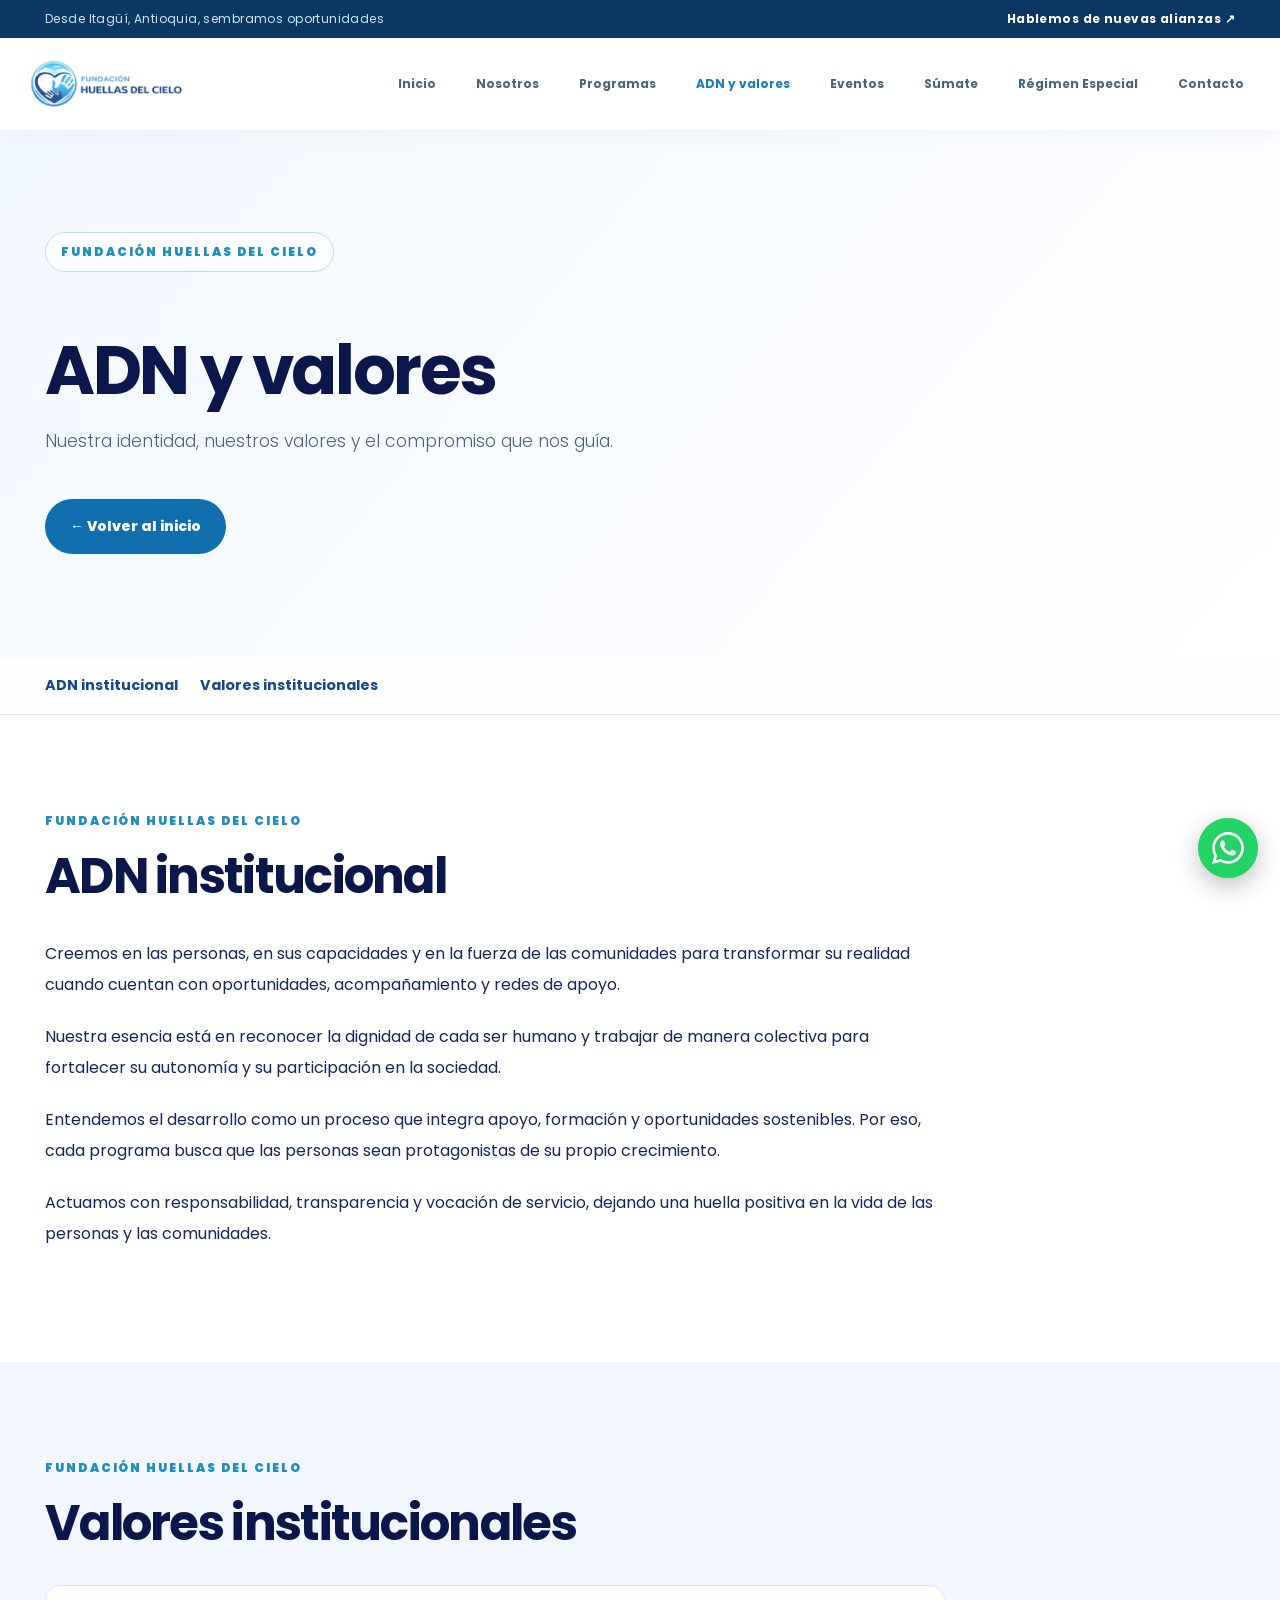
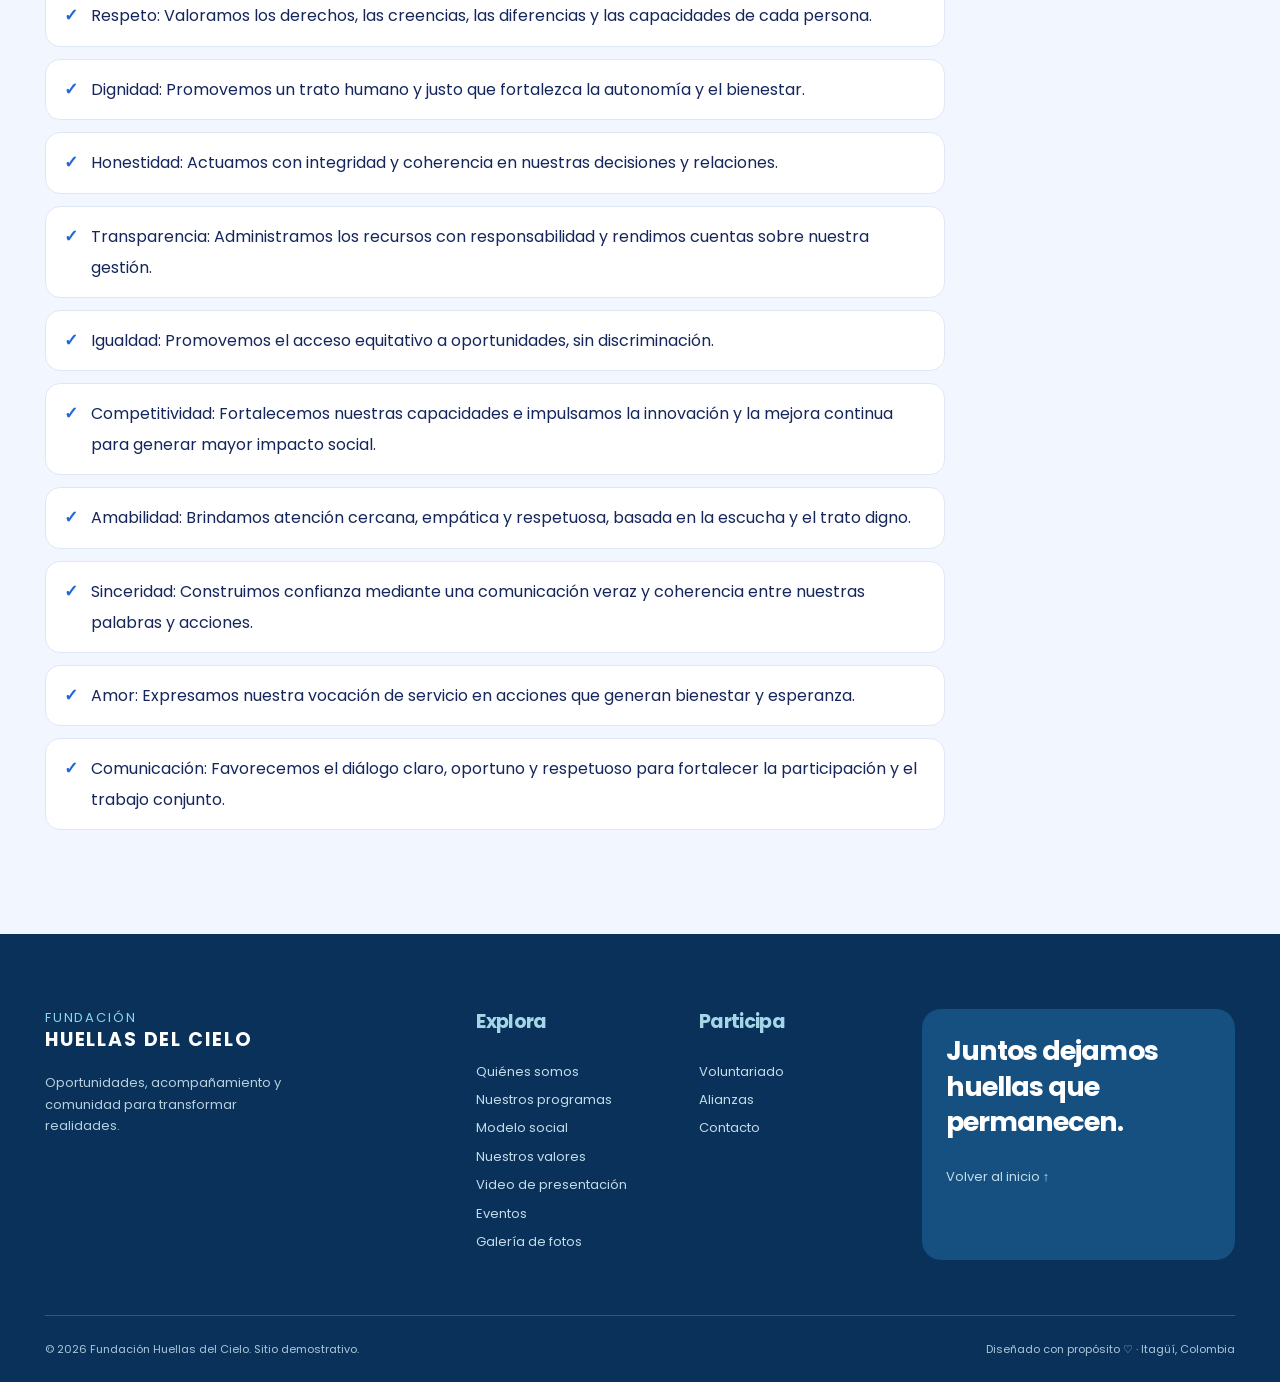
<file: adn-valores.html>
<!DOCTYPE html>

<html lang="es"><head><meta charset="utf-8"/><meta content="width=device-width,initial-scale=1" name="viewport"/><meta content="#0b174a" name="theme-color"/><meta content="Fundación Huellas del Cielo: inclusión, bienestar y oportunidades en Itagüí, Antioquia." name="description"/><title>Programas | Fundación Huellas del Cielo</title><link href="assets/css/estilos.css?v=20261127a" rel="stylesheet"/><link href="assets/css/institucional.css?v=20261127a" rel="stylesheet"/><link href="assets/css/experiencias.css?v=20261127a" rel="stylesheet"/><link href="assets/css/refinamientos.css?v=20261127a" rel="stylesheet"/><link href="https://fonts.googleapis.com" rel="preconnect"/><link crossorigin="anonymous" href="https://fonts.gstatic.com" rel="preconnect"/><link href="https://fonts.googleapis.com/css2?family=Poppins:wght@300;400;700&amp;display=swap" rel="stylesheet"/><link href="assets/css/tipografia-unificada.css?v=20261127a" rel="stylesheet"/></head><body><a class="skip" href="#contenido">Saltar al contenido</a><div class="topline"><span>Desde Itagüí, Antioquia, sembramos oportunidades</span><a href="index.html#contacto">Hablemos de nuevas alianzas ↗</a></div><header class="header"><a aria-label="Fundación Huellas del Cielo, inicio" class="brand" href="index.html"><img class="brand-logo" alt="Fundación Huellas del Cielo" src="assets/img/logo-original-Horizontal.png" width="180" height="56"/></a><button aria-expanded="false" aria-label="Abrir menú" class="menu-toggle">☰</button><nav aria-label="Menú principal" class="nav"><a class="navlink" href="index.html">Inicio</a><a class="navlink" href="nosotros.html">Nosotros</a><a class="navlink" href="programas.html">Programas</a><a class="navlink active" href="adn-valores.html">ADN y valores</a><a class="navlink" href="eventos.html">Eventos</a><a class="navlink" href="sumate.html">Súmate</a><a class="navlink" href="regimen-especial.html">Régimen Especial</a><a class="navlink" href="index.html#contacto">Contacto</a></nav></header><main id="contenido"><section class="section editorial-section page-intro" id="page-top"><div class="container"><span class="eyebrow">FUNDACIÓN HUELLAS DEL CIELO</span><h1>ADN y valores</h1><p>Nuestra identidad, nuestros valores y el compromiso que nos guía.</p><a class="btn btn-primary" href="index.html">← Volver al inicio</a></div></section><nav aria-label="Secciones de ADN y valores" class="page-section-nav"><div class="container page-section-links"><a href="#adn">ADN institucional</a><a href="#valores">Valores institucionales</a></div></nav><section class="section editorial-section" id="adn"><div class="container"><div class="editorial-head"><span class="section-kicker">FUNDACIÓN HUELLAS DEL CIELO</span><h2>ADN institucional</h2></div><div class="editorial-grid"><div class="editorial-content"><p>Creemos en las personas, en sus capacidades y en la fuerza de las comunidades para transformar su realidad cuando cuentan con oportunidades, acompañamiento y redes de apoyo.</p><p>Nuestra esencia está en reconocer la dignidad de cada ser humano y trabajar de manera colectiva para fortalecer su autonomía y su participación en la sociedad.</p><p>Entendemos el desarrollo como un proceso que integra apoyo, formación y oportunidades sostenibles. Por eso, cada programa busca que las personas sean protagonistas de su propio crecimiento.</p><p>Actuamos con responsabilidad, transparencia y vocación de servicio, dejando una huella positiva en la vida de las personas y las comunidades.</p></div></div></div></section><section class="section editorial-section editorial-alt" id="valores"><div class="container"><div class="editorial-head"><span class="section-kicker">FUNDACIÓN HUELLAS DEL CIELO</span><h2>Valores institucionales</h2></div><div class="editorial-grid"><div class="editorial-content"><div class="pdf-bullet"><span>✓</span><p>Respeto: Valoramos los derechos, las creencias, las diferencias y las capacidades de cada persona.</p></div><div class="pdf-bullet"><span>✓</span><p>Dignidad: Promovemos un trato humano y justo que fortalezca la autonomía y el bienestar.</p></div><div class="pdf-bullet"><span>✓</span><p>Honestidad: Actuamos con integridad y coherencia en nuestras decisiones y relaciones.</p></div><div class="pdf-bullet"><span>✓</span><p>Transparencia: Administramos los recursos con responsabilidad y rendimos cuentas sobre nuestra gestión.</p></div><div class="pdf-bullet"><span>✓</span><p>Igualdad: Promovemos el acceso equitativo a oportunidades, sin discriminación.</p></div><div class="pdf-bullet"><span>✓</span><p>Competitividad: Fortalecemos nuestras capacidades e impulsamos la innovación y la mejora continua para generar mayor impacto social.</p></div><div class="pdf-bullet"><span>✓</span><p>Amabilidad: Brindamos atención cercana, empática y respetuosa, basada en la escucha y el trato digno.</p></div><div class="pdf-bullet"><span>✓</span><p>Sinceridad: Construimos confianza mediante una comunicación veraz y coherencia entre nuestras palabras y acciones.</p></div><div class="pdf-bullet"><span>✓</span><p>Amor: Expresamos nuestra vocación de servicio en acciones que generan bienestar y esperanza.</p></div><div class="pdf-bullet"><span>✓</span><p>Comunicación: Favorecemos el diálogo claro, oportuno y respetuoso para fortalecer la participación y el trabajo conjunto.</p></div></div></div></div></section></main><footer class="footer"><div class="container"><div class="footer-top"><div><a class="footer-brand" href="index.html#inicio">FUNDACIÓN<br/><strong>HUELLAS DEL CIELO</strong></a><p>Oportunidades, acompañamiento y comunidad para transformar realidades.</p></div><div><h4>Explora</h4><a href="nosotros.html#quienes">Quiénes somos</a><a href="programas.html#programas">Nuestros programas</a><a href="programas.html#modelo">Modelo social</a><a href="adn-valores.html#valores">Nuestros valores</a><a href="index.html#video-presentacion">Video de presentación</a><a href="eventos.html">Eventos</a><a href="nosotros.html#galeria-fotos">Galería de fotos</a></div><div><h4>Participa</h4><a href="sumate.html#sumate">Voluntariado</a><a href="sumate.html#sumate">Alianzas</a><a href="index.html#contacto">Contacto</a></div><div class="footer-message"><h3>Juntos dejamos huellas que permanecen.</h3><a href="index.html#inicio">Volver al inicio ↑</a></div></div><div class="footer-bottom"><span>© <span id="year"></span> Fundación Huellas del Cielo. Sitio demostrativo.</span><span>Diseñado con propósito ♡ · Itagüí, Colombia</span></div></div></footer><div aria-live="polite" class="toast" id="toast" role="status"></div><script src="assets/js/interacciones.js?v=20261127a"></script><a aria-label="Escríbenos por WhatsApp" class="whatsapp-float" href="https://wa.me/573013673097?text=Hola%2C%20quiero%20m%C3%A1s%20informaci%C3%B3n%20sobre%20la%20Fundaci%C3%B3n%20Huellas%20del%20Cielo." rel="noopener" target="_blank" title="Escríbenos por WhatsApp"><svg aria-hidden="true" height="30" viewBox="0 0 24 24" width="30"><path fill="currentColor" d="M17.47 14.38c-.3-.15-1.76-.87-2.03-.97-.27-.1-.47-.15-.67.15-.2.3-.77.97-.94 1.17-.17.2-.35.22-.64.07-.3-.15-1.26-.46-2.4-1.48-.89-.79-1.49-1.77-1.66-2.07-.17-.3-.02-.46.13-.61.13-.13.3-.35.45-.52.15-.17.2-.3.3-.5.1-.2.05-.37-.02-.52-.08-.15-.67-1.62-.92-2.22-.24-.58-.49-.5-.67-.51h-.57c-.2 0-.52.07-.79.37-.27.3-1.04 1.02-1.04 2.48s1.07 2.88 1.21 3.08c.15.2 2.1 3.2 5.08 4.49.71.31 1.26.49 1.69.63.71.23 1.36.2 1.87.12.57-.08 1.76-.72 2.01-1.41.25-.7.25-1.29.17-1.41-.07-.13-.27-.2-.57-.35M12.05 21.79h-.01a9.87 9.87 0 0 1-5.03-1.38l-.36-.21-3.74.98 1-3.65-.24-.37a9.86 9.86 0 0 1-1.51-5.26c0-5.45 4.44-9.88 9.89-9.88 2.64 0 5.12 1.03 6.99 2.9a9.82 9.82 0 0 1 2.89 6.99c0 5.45-4.44 9.88-9.88 9.88m8.41-18.3A11.82 11.82 0 0 0 12.05 0C5.5 0 .16 5.34.16 11.89c0 2.1.55 4.14 1.59 5.95L.06 24l6.31-1.65a11.88 11.88 0 0 0 5.68 1.45h.01c6.55 0 11.89-5.34 11.89-11.89 0-3.18-1.24-6.16-3.49-8.41"/></svg></a></body></html>
</file>
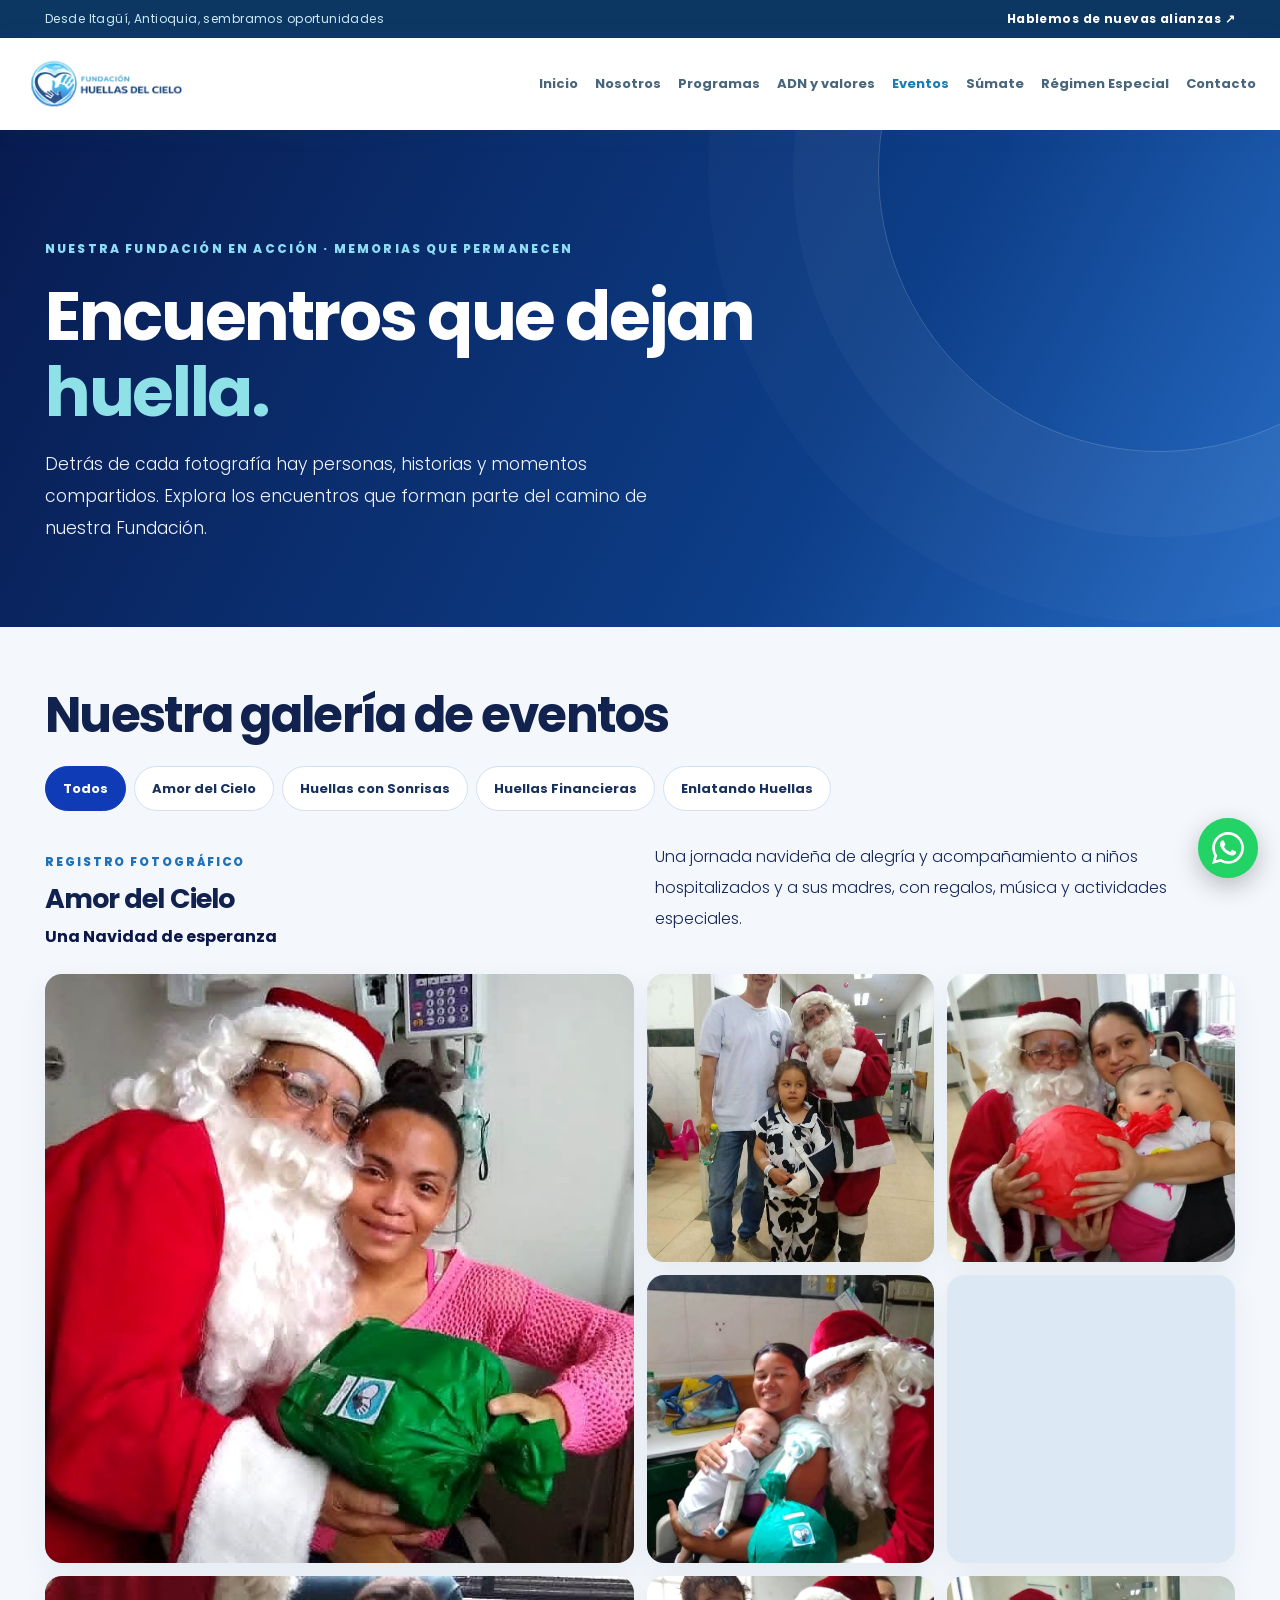
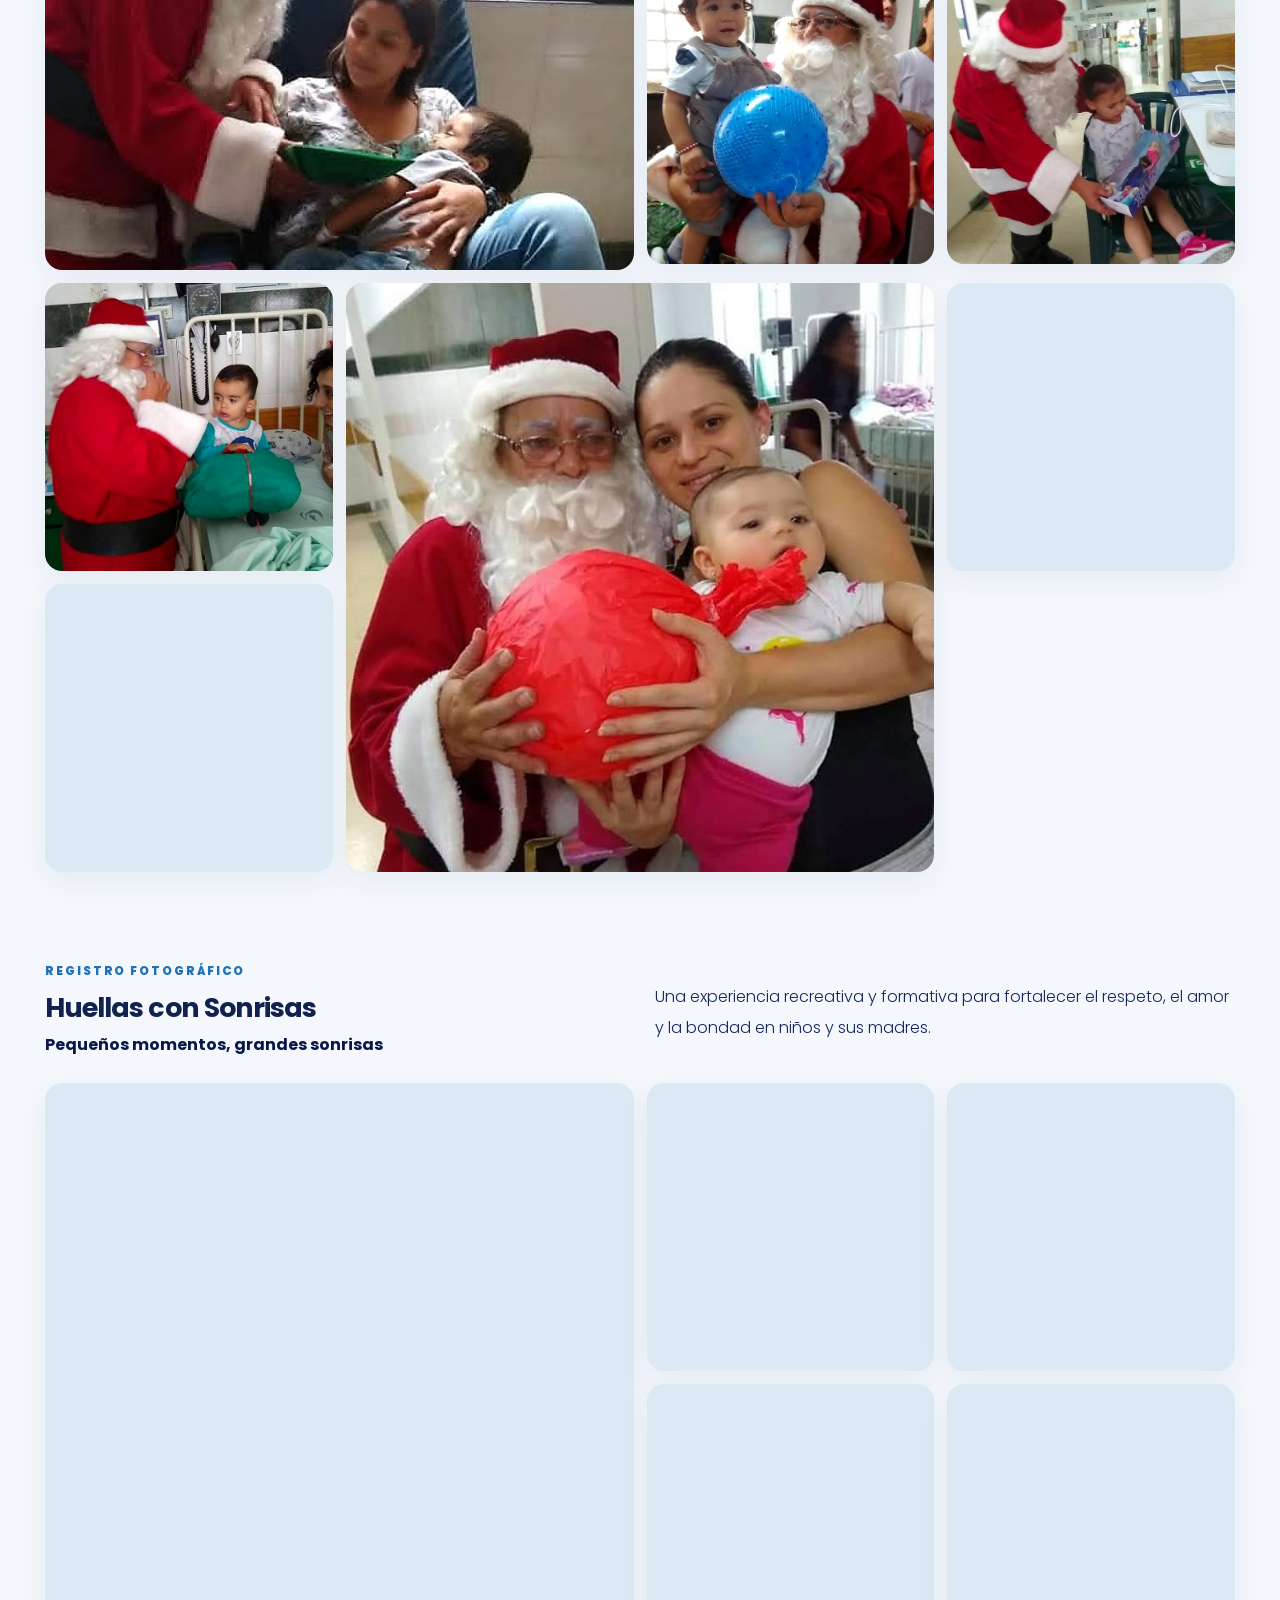
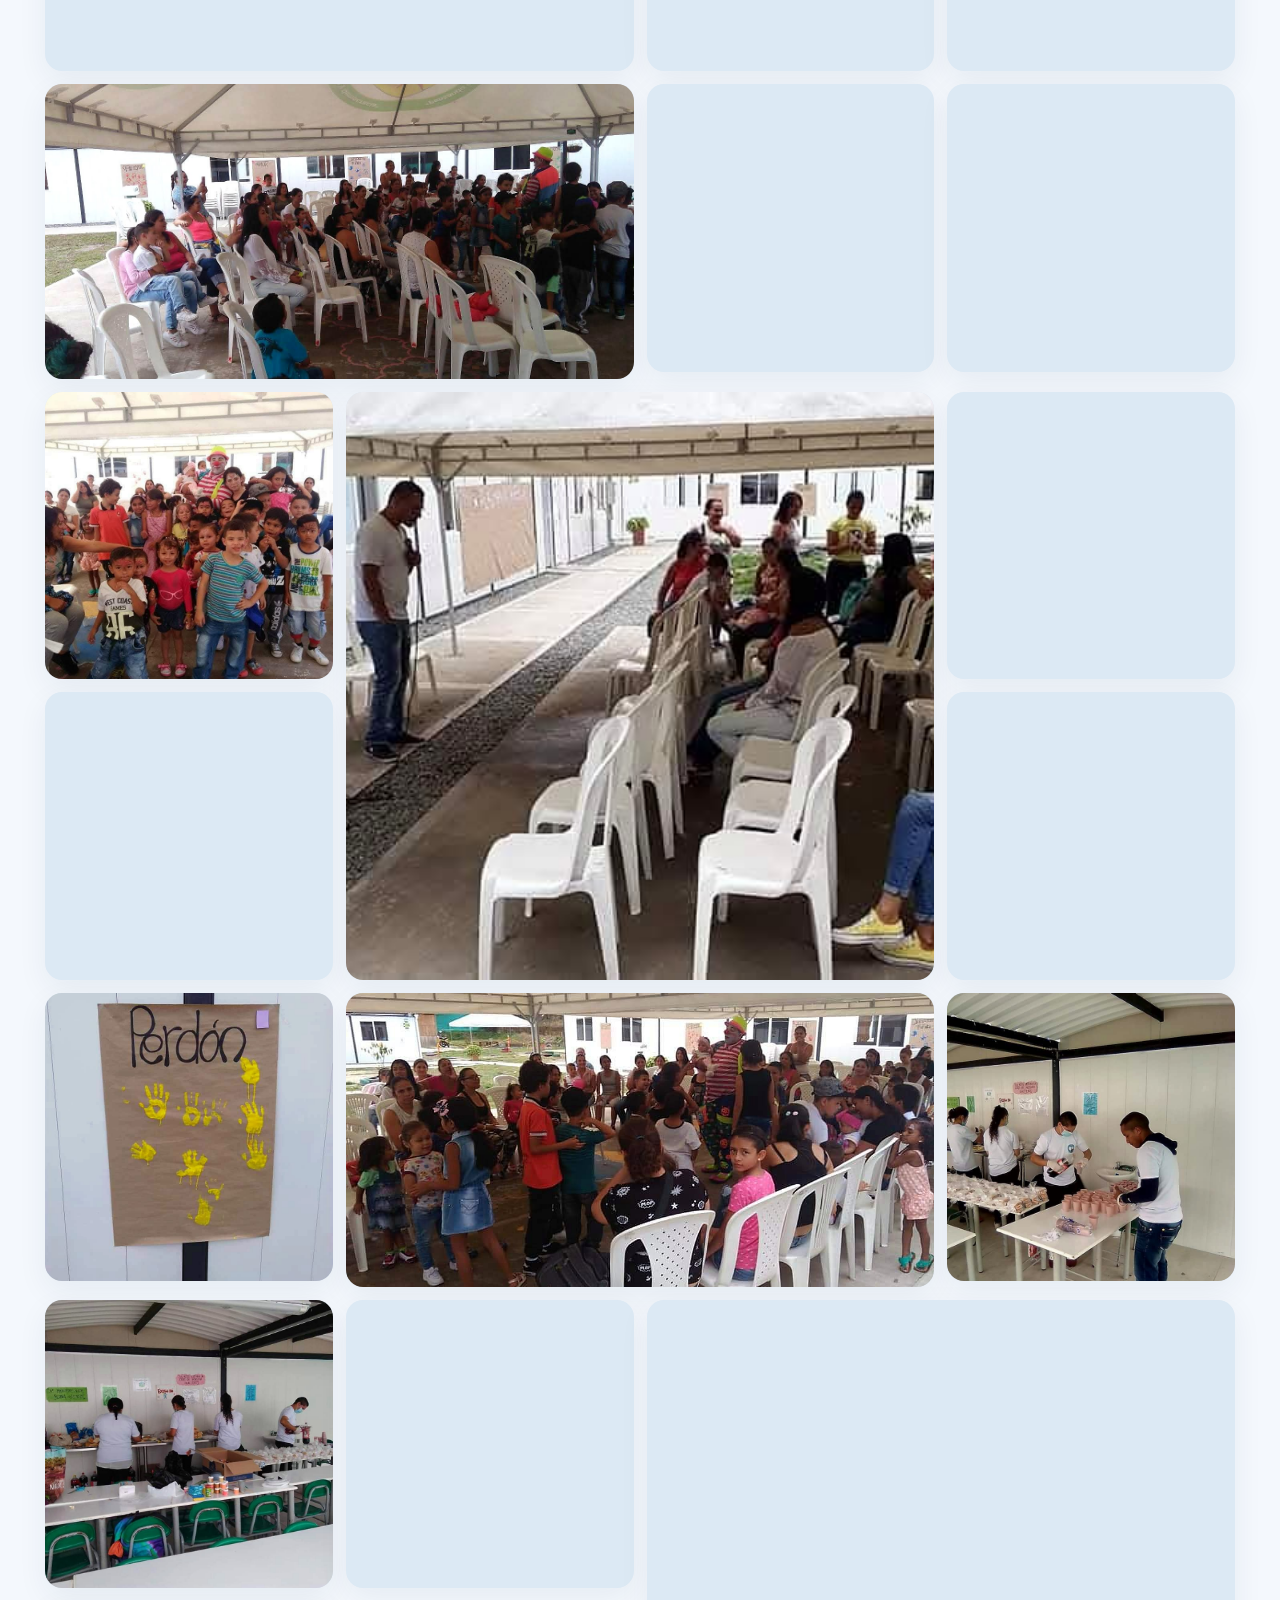
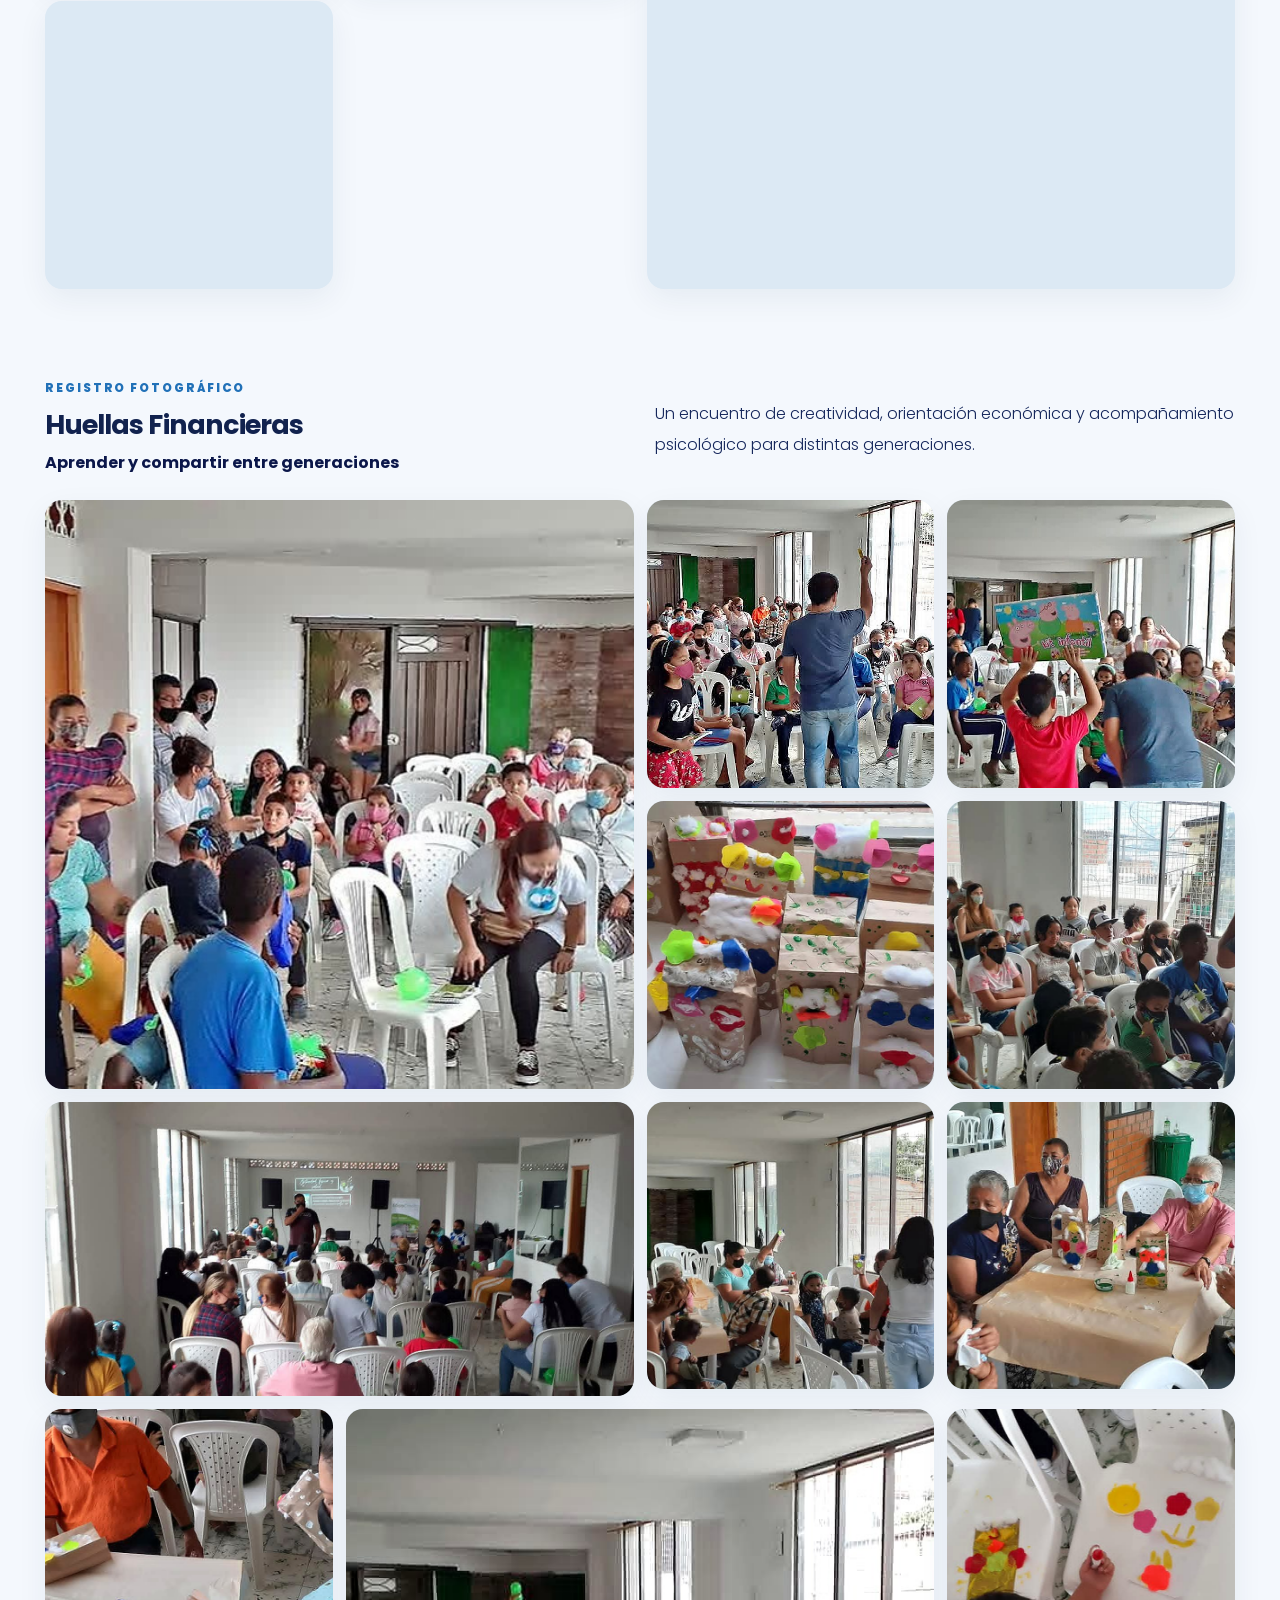
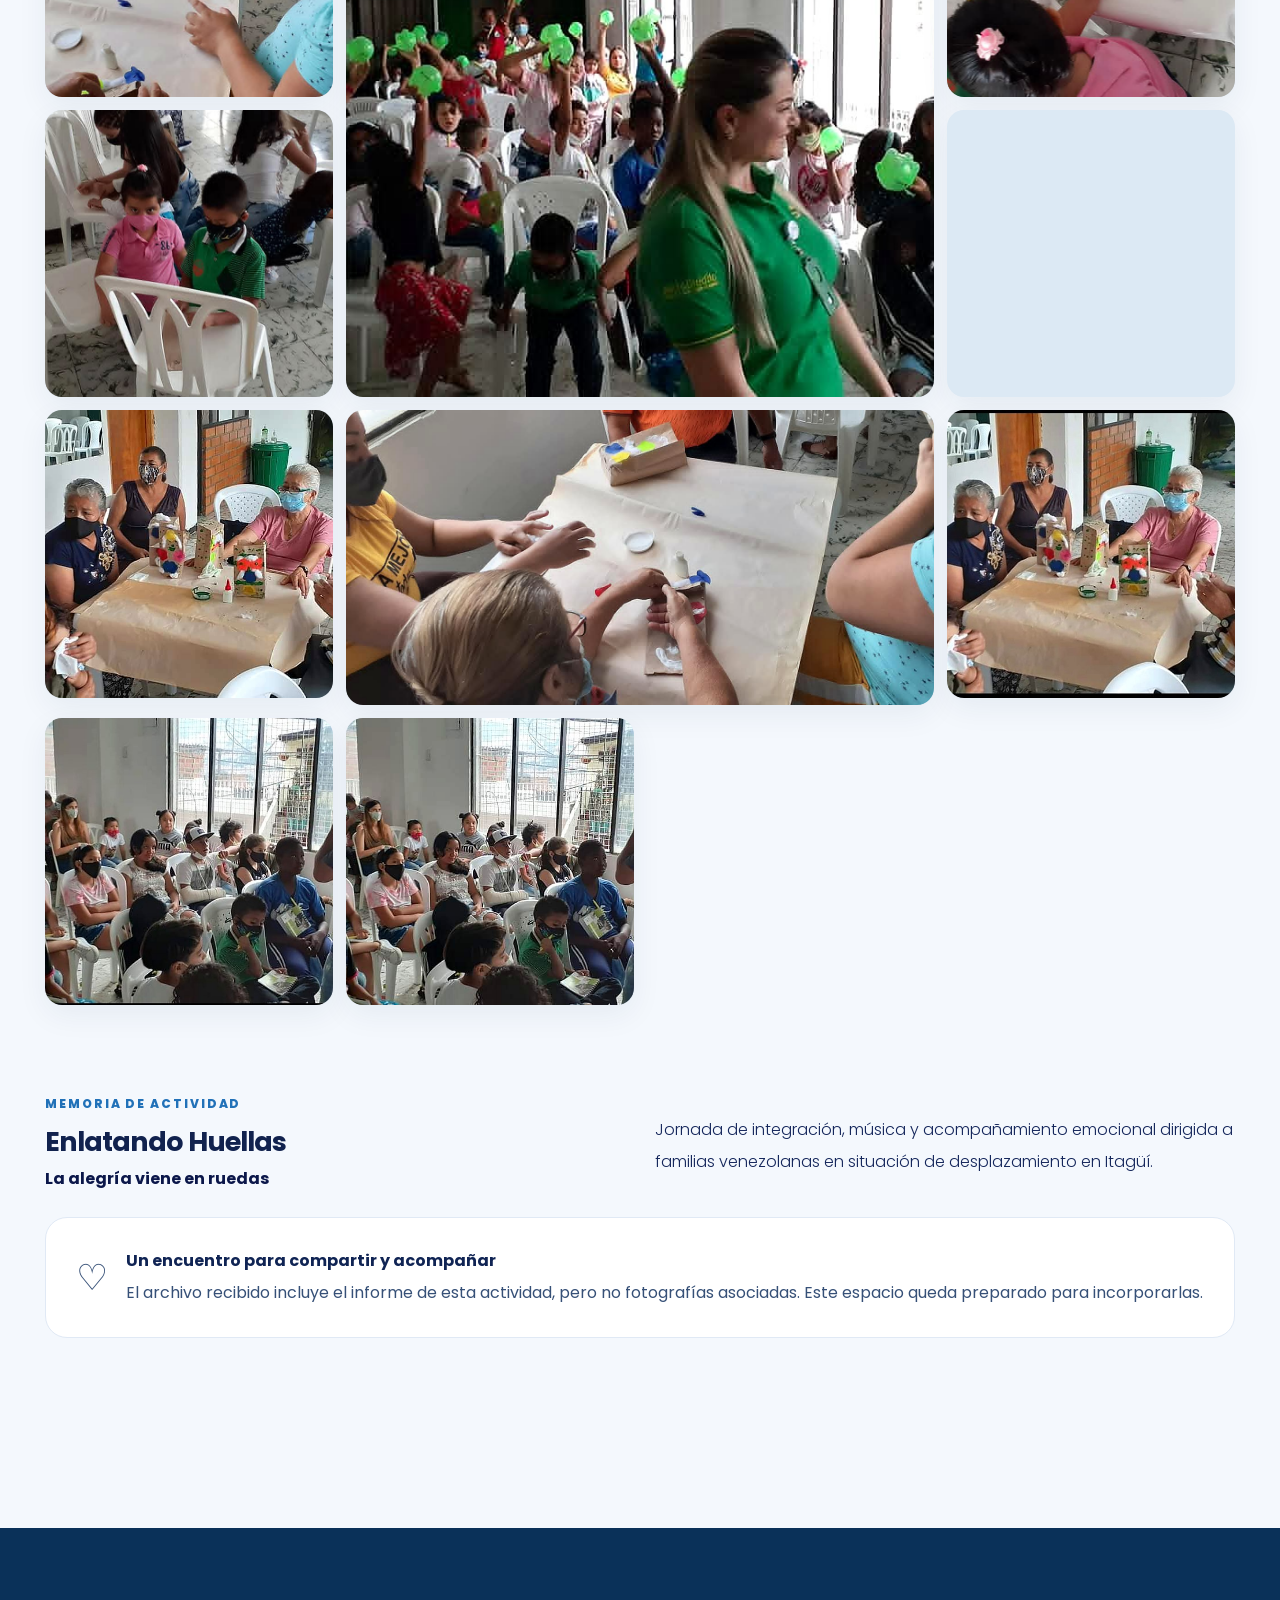
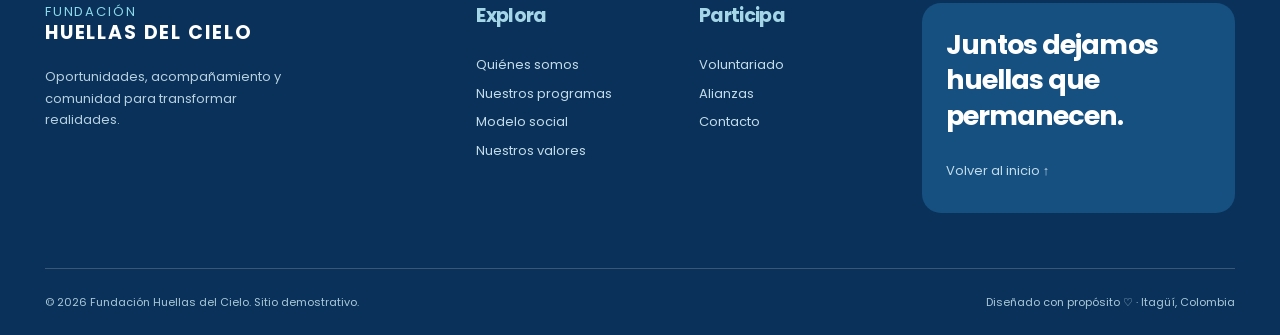
<file: eventos.html>
<!DOCTYPE html>

<html lang="es"><head><meta charset="utf-8"/><meta content="width=device-width,initial-scale=1" name="viewport"/><meta content="#0b174a" name="theme-color"/><meta content="Galería de eventos y encuentros de Fundación Huellas del Cielo" name="description"/><title>Eventos | Fundación Huellas del Cielo</title><link href="assets/css/estilos.css?v=20261127a" rel="stylesheet"/><link href="assets/css/eventos.css?v=20261127a" rel="stylesheet"/><link href="assets/css/refinamientos.css?v=20261127a" rel="stylesheet"/><link href="https://fonts.googleapis.com" rel="preconnect"/><link crossorigin="anonymous" href="https://fonts.gstatic.com" rel="preconnect"/><link href="https://fonts.googleapis.com/css2?family=Poppins:wght@300;400;700&amp;display=swap" rel="stylesheet"/><link href="assets/css/tipografia-unificada.css?v=20261127a" rel="stylesheet"/></head><body><a class="skip" href="#contenido">Saltar al contenido</a><div class="topline"><span>Desde Itagüí, Antioquia, sembramos oportunidades</span><a href="index.html#contacto">Hablemos de nuevas alianzas ↗</a></div><header class="header"><a aria-label="Fundación Huellas del Cielo, inicio" class="brand" href="index.html"><img class="brand-logo" alt="Fundación Huellas del Cielo" src="assets/img/logo-original-Horizontal.png" width="180" height="56"/></a><button aria-expanded="false" aria-label="Abrir menú" class="menu-toggle">☰</button><nav aria-label="Menú principal" class="nav"><a class="navlink" href="index.html">Inicio</a><a class="navlink" href="nosotros.html">Nosotros</a><a class="navlink" href="programas.html">Programas</a><a class="navlink" href="adn-valores.html">ADN y valores</a><a class="navlink active" href="eventos.html">Eventos</a><a class="navlink" href="sumate.html">Súmate</a><a class="navlink" href="regimen-especial.html">Régimen Especial</a><a class="navlink" href="index.html#contacto">Contacto</a></nav></header><main id="contenido"><section class="events-hero"><div class="container"><span class="events-kicker">NUESTRA FUNDACIÓN EN ACCIÓN · MEMORIAS QUE PERMANECEN</span><h1>Encuentros que dejan <em>huella.</em></h1><p>Detrás de cada fotografía hay personas, historias y momentos compartidos. Explora los encuentros que forman parte del camino de nuestra Fundación.</p></div></section><section class="events-area"><div class="container"><div class="events-toolbar"><h2>Nuestra galería de eventos</h2><div aria-label="Filtrar eventos" class="events-filters" role="group"><button aria-pressed="true" class="events-filter is-active" data-filter="todos" type="button">Todos</button><button aria-pressed="false" class="events-filter" data-filter="amor" type="button">Amor del Cielo</button><button aria-pressed="false" class="events-filter" data-filter="sonrisas" type="button">Huellas con Sonrisas</button><button aria-pressed="false" class="events-filter" data-filter="financieras" type="button">Huellas Financieras</button><button aria-pressed="false" class="events-filter" data-filter="enlatando" type="button">Enlatando Huellas</button></div></div><section class="event-block" data-event="amor" id="amor"><div class="event-intro"><div><span class="event-number">REGISTRO FOTOGRÁFICO</span><h3>Amor del Cielo</h3><strong>Una Navidad de esperanza</strong></div><p>Una jornada navideña de alegría y acompañamiento a niños hospitalizados y a sus madres, con regalos, música y actividades especiales.</p></div><div class="event-gallery"><button aria-label="Ampliar fotografía 1 de Amor del Cielo" class="event-photo" data-photo="assets/img/eventos/amor-01.jpg" data-title="Amor del Cielo" type="button"><img alt="Registro fotográfico de Amor del Cielo, imagen 1" decoding="async" loading="lazy" src="assets/img/eventos/amor-01.jpg"/></button><button aria-label="Ampliar fotografía 2 de Amor del Cielo" class="event-photo" data-photo="assets/img/eventos/amor-02.jpg" data-title="Amor del Cielo" type="button"><img alt="Registro fotográfico de Amor del Cielo, imagen 2" decoding="async" loading="lazy" src="assets/img/eventos/amor-02.jpg"/></button><button aria-label="Ampliar fotografía 3 de Amor del Cielo" class="event-photo" data-photo="assets/img/eventos/amor-03.jpg" data-title="Amor del Cielo" type="button"><img alt="Registro fotográfico de Amor del Cielo, imagen 3" decoding="async" loading="lazy" src="assets/img/eventos/amor-03.jpg"/></button><button aria-label="Ampliar fotografía 4 de Amor del Cielo" class="event-photo" data-photo="assets/img/eventos/amor-04.jpg" data-title="Amor del Cielo" type="button"><img alt="Registro fotográfico de Amor del Cielo, imagen 4" decoding="async" loading="lazy" src="assets/img/eventos/amor-04.jpg"/></button><button aria-label="Ampliar fotografía 5 de Amor del Cielo" class="event-photo" data-photo="assets/img/eventos/amor-05.jpg" data-title="Amor del Cielo" type="button"><img alt="Registro fotográfico de Amor del Cielo, imagen 5" decoding="async" loading="lazy" src="assets/img/eventos/amor-05.jpg"/></button><button aria-label="Ampliar fotografía 6 de Amor del Cielo" class="event-photo" data-photo="assets/img/eventos/amor-06.jpg" data-title="Amor del Cielo" type="button"><img alt="Registro fotográfico de Amor del Cielo, imagen 6" decoding="async" loading="lazy" src="assets/img/eventos/amor-06.jpg"/></button><button aria-label="Ampliar fotografía 7 de Amor del Cielo" class="event-photo" data-photo="assets/img/eventos/amor-07.jpg" data-title="Amor del Cielo" type="button"><img alt="Registro fotográfico de Amor del Cielo, imagen 7" decoding="async" loading="lazy" src="assets/img/eventos/amor-07.jpg"/></button><button aria-label="Ampliar fotografía 8 de Amor del Cielo" class="event-photo" data-photo="assets/img/eventos/amor-08.jpg" data-title="Amor del Cielo" type="button"><img alt="Registro fotográfico de Amor del Cielo, imagen 8" decoding="async" loading="lazy" src="assets/img/eventos/amor-08.jpg"/></button><button aria-label="Ampliar fotografía 9 de Amor del Cielo" class="event-photo" data-photo="assets/img/eventos/amor-09.jpg" data-title="Amor del Cielo" type="button"><img alt="Registro fotográfico de Amor del Cielo, imagen 9" decoding="async" loading="lazy" src="assets/img/eventos/amor-09.jpg"/></button><button aria-label="Ampliar fotografía 10 de Amor del Cielo" class="event-photo" data-photo="assets/img/eventos/amor-10.jpg" data-title="Amor del Cielo" type="button"><img alt="Registro fotográfico de Amor del Cielo, imagen 10" decoding="async" loading="lazy" src="assets/img/eventos/amor-10.jpg"/></button><button aria-label="Ampliar fotografía 11 de Amor del Cielo" class="event-photo" data-photo="assets/img/eventos/amor-11.jpg" data-title="Amor del Cielo" type="button"><img alt="Registro fotográfico de Amor del Cielo, imagen 11" decoding="async" loading="lazy" src="assets/img/eventos/amor-11.jpg"/></button><button aria-label="Ampliar fotografía 12 de Amor del Cielo" class="event-photo" data-photo="assets/img/eventos/amor-12.jpg" data-title="Amor del Cielo" type="button"><img alt="Registro fotográfico de Amor del Cielo, imagen 12" decoding="async" loading="lazy" src="assets/img/eventos/amor-12.jpg"/></button></div></section><section class="event-block" data-event="sonrisas" id="sonrisas"><div class="event-intro"><div><span class="event-number">REGISTRO FOTOGRÁFICO</span><h3>Huellas con Sonrisas</h3><strong>Pequeños momentos, grandes sonrisas</strong></div><p>Una experiencia recreativa y formativa para fortalecer el respeto, el amor y la bondad en niños y sus madres.</p></div><div class="event-gallery"><button aria-label="Ampliar fotografía 1 de Huellas con Sonrisas" class="event-photo" data-photo="assets/img/eventos/sonrisas-01.jpg" data-title="Huellas con Sonrisas" type="button"><img alt="Registro fotográfico de Huellas con Sonrisas, imagen 1" decoding="async" loading="lazy" src="assets/img/eventos/sonrisas-01.jpg"/></button><button aria-label="Ampliar fotografía 2 de Huellas con Sonrisas" class="event-photo" data-photo="assets/img/eventos/sonrisas-02.jpg" data-title="Huellas con Sonrisas" type="button"><img alt="Registro fotográfico de Huellas con Sonrisas, imagen 2" decoding="async" loading="lazy" src="assets/img/eventos/sonrisas-02.jpg"/></button><button aria-label="Ampliar fotografía 3 de Huellas con Sonrisas" class="event-photo" data-photo="assets/img/eventos/sonrisas-03.jpg" data-title="Huellas con Sonrisas" type="button"><img alt="Registro fotográfico de Huellas con Sonrisas, imagen 3" decoding="async" loading="lazy" src="assets/img/eventos/sonrisas-03.jpg"/></button><button aria-label="Ampliar fotografía 4 de Huellas con Sonrisas" class="event-photo" data-photo="assets/img/eventos/sonrisas-04.jpg" data-title="Huellas con Sonrisas" type="button"><img alt="Registro fotográfico de Huellas con Sonrisas, imagen 4" decoding="async" loading="lazy" src="assets/img/eventos/sonrisas-04.jpg"/></button><button aria-label="Ampliar fotografía 5 de Huellas con Sonrisas" class="event-photo" data-photo="assets/img/eventos/sonrisas-05.jpg" data-title="Huellas con Sonrisas" type="button"><img alt="Registro fotográfico de Huellas con Sonrisas, imagen 5" decoding="async" loading="lazy" src="assets/img/eventos/sonrisas-05.jpg"/></button><button aria-label="Ampliar fotografía 6 de Huellas con Sonrisas" class="event-photo" data-photo="assets/img/eventos/sonrisas-06.jpg" data-title="Huellas con Sonrisas" type="button"><img alt="Registro fotográfico de Huellas con Sonrisas, imagen 6" decoding="async" loading="lazy" src="assets/img/eventos/sonrisas-06.jpg"/></button><button aria-label="Ampliar fotografía 7 de Huellas con Sonrisas" class="event-photo" data-photo="assets/img/eventos/sonrisas-07.jpg" data-title="Huellas con Sonrisas" type="button"><img alt="Registro fotográfico de Huellas con Sonrisas, imagen 7" decoding="async" loading="lazy" src="assets/img/eventos/sonrisas-07.jpg"/></button><button aria-label="Ampliar fotografía 8 de Huellas con Sonrisas" class="event-photo" data-photo="assets/img/eventos/sonrisas-08.jpg" data-title="Huellas con Sonrisas" type="button"><img alt="Registro fotográfico de Huellas con Sonrisas, imagen 8" decoding="async" loading="lazy" src="assets/img/eventos/sonrisas-08.jpg"/></button><button aria-label="Ampliar fotografía 9 de Huellas con Sonrisas" class="event-photo" data-photo="assets/img/eventos/sonrisas-09.jpg" data-title="Huellas con Sonrisas" type="button"><img alt="Registro fotográfico de Huellas con Sonrisas, imagen 9" decoding="async" loading="lazy" src="assets/img/eventos/sonrisas-09.jpg"/></button><button aria-label="Ampliar fotografía 10 de Huellas con Sonrisas" class="event-photo" data-photo="assets/img/eventos/sonrisas-10.jpg" data-title="Huellas con Sonrisas" type="button"><img alt="Registro fotográfico de Huellas con Sonrisas, imagen 10" decoding="async" loading="lazy" src="assets/img/eventos/sonrisas-10.jpg"/></button><button aria-label="Ampliar fotografía 11 de Huellas con Sonrisas" class="event-photo" data-photo="assets/img/eventos/sonrisas-11.jpg" data-title="Huellas con Sonrisas" type="button"><img alt="Registro fotográfico de Huellas con Sonrisas, imagen 11" decoding="async" loading="lazy" src="assets/img/eventos/sonrisas-11.jpg"/></button><button aria-label="Ampliar fotografía 12 de Huellas con Sonrisas" class="event-photo" data-photo="assets/img/eventos/sonrisas-12.jpg" data-title="Huellas con Sonrisas" type="button"><img alt="Registro fotográfico de Huellas con Sonrisas, imagen 12" decoding="async" loading="lazy" src="assets/img/eventos/sonrisas-12.jpg"/></button><button aria-label="Ampliar fotografía 13 de Huellas con Sonrisas" class="event-photo" data-photo="assets/img/eventos/sonrisas-13.jpg" data-title="Huellas con Sonrisas" type="button"><img alt="Registro fotográfico de Huellas con Sonrisas, imagen 13" decoding="async" loading="lazy" src="assets/img/eventos/sonrisas-13.jpg"/></button><button aria-label="Ampliar fotografía 14 de Huellas con Sonrisas" class="event-photo" data-photo="assets/img/eventos/sonrisas-14.jpg" data-title="Huellas con Sonrisas" type="button"><img alt="Registro fotográfico de Huellas con Sonrisas, imagen 14" decoding="async" loading="lazy" src="assets/img/eventos/sonrisas-14.jpg"/></button><button aria-label="Ampliar fotografía 15 de Huellas con Sonrisas" class="event-photo" data-photo="assets/img/eventos/sonrisas-15.jpg" data-title="Huellas con Sonrisas" type="button"><img alt="Registro fotográfico de Huellas con Sonrisas, imagen 15" decoding="async" loading="lazy" src="assets/img/eventos/sonrisas-15.jpg"/></button><button aria-label="Ampliar fotografía 16 de Huellas con Sonrisas" class="event-photo" data-photo="assets/img/eventos/sonrisas-16.jpg" data-title="Huellas con Sonrisas" type="button"><img alt="Registro fotográfico de Huellas con Sonrisas, imagen 16" decoding="async" loading="lazy" src="assets/img/eventos/sonrisas-16.jpg"/></button><button aria-label="Ampliar fotografía 17 de Huellas con Sonrisas" class="event-photo" data-photo="assets/img/eventos/sonrisas-17.jpg" data-title="Huellas con Sonrisas" type="button"><img alt="Registro fotográfico de Huellas con Sonrisas, imagen 17" decoding="async" loading="lazy" src="assets/img/eventos/sonrisas-17.jpg"/></button><button aria-label="Ampliar fotografía 18 de Huellas con Sonrisas" class="event-photo" data-photo="assets/img/eventos/sonrisas-18.jpg" data-title="Huellas con Sonrisas" type="button"><img alt="Registro fotográfico de Huellas con Sonrisas, imagen 18" decoding="async" loading="lazy" src="assets/img/eventos/sonrisas-18.jpg"/></button><button aria-label="Ampliar fotografía 19 de Huellas con Sonrisas" class="event-photo" data-photo="assets/img/eventos/sonrisas-19.jpg" data-title="Huellas con Sonrisas" type="button"><img alt="Registro fotográfico de Huellas con Sonrisas, imagen 19" decoding="async" loading="lazy" src="assets/img/eventos/sonrisas-19.jpg"/></button><button aria-label="Ampliar fotografía 20 de Huellas con Sonrisas" class="event-photo" data-photo="assets/img/eventos/sonrisas-20.jpg" data-title="Huellas con Sonrisas" type="button"><img alt="Registro fotográfico de Huellas con Sonrisas, imagen 20" decoding="async" loading="lazy" src="assets/img/eventos/sonrisas-20.jpg"/></button></div></section><section class="event-block" data-event="financieras" id="financieras"><div class="event-intro"><div><span class="event-number">REGISTRO FOTOGRÁFICO</span><h3>Huellas Financieras</h3><strong>Aprender y compartir entre generaciones</strong></div><p>Un encuentro de creatividad, orientación económica y acompañamiento psicológico para distintas generaciones.</p></div><div class="event-gallery"><button aria-label="Ampliar fotografía 1 de Huellas Financieras" class="event-photo" data-photo="assets/img/eventos/financieras-01.jpg" data-title="Huellas Financieras" type="button"><img alt="Registro fotográfico de Huellas Financieras, imagen 1" decoding="async" loading="lazy" src="assets/img/eventos/financieras-01.jpg"/></button><button aria-label="Ampliar fotografía 2 de Huellas Financieras" class="event-photo" data-photo="assets/img/eventos/financieras-02.jpg" data-title="Huellas Financieras" type="button"><img alt="Registro fotográfico de Huellas Financieras, imagen 2" decoding="async" loading="lazy" src="assets/img/eventos/financieras-02.jpg"/></button><button aria-label="Ampliar fotografía 3 de Huellas Financieras" class="event-photo" data-photo="assets/img/eventos/financieras-03.jpg" data-title="Huellas Financieras" type="button"><img alt="Registro fotográfico de Huellas Financieras, imagen 3" decoding="async" loading="lazy" src="assets/img/eventos/financieras-03.jpg"/></button><button aria-label="Ampliar fotografía 4 de Huellas Financieras" class="event-photo" data-photo="assets/img/eventos/financieras-04.jpg" data-title="Huellas Financieras" type="button"><img alt="Registro fotográfico de Huellas Financieras, imagen 4" decoding="async" loading="lazy" src="assets/img/eventos/financieras-04.jpg"/></button><button aria-label="Ampliar fotografía 5 de Huellas Financieras" class="event-photo" data-photo="assets/img/eventos/financieras-05.jpg" data-title="Huellas Financieras" type="button"><img alt="Registro fotográfico de Huellas Financieras, imagen 5" decoding="async" loading="lazy" src="assets/img/eventos/financieras-05.jpg"/></button><button aria-label="Ampliar fotografía 6 de Huellas Financieras" class="event-photo" data-photo="assets/img/eventos/financieras-06.jpg" data-title="Huellas Financieras" type="button"><img alt="Registro fotográfico de Huellas Financieras, imagen 6" decoding="async" loading="lazy" src="assets/img/eventos/financieras-06.jpg"/></button><button aria-label="Ampliar fotografía 7 de Huellas Financieras" class="event-photo" data-photo="assets/img/eventos/financieras-07.jpg" data-title="Huellas Financieras" type="button"><img alt="Registro fotográfico de Huellas Financieras, imagen 7" decoding="async" loading="lazy" src="assets/img/eventos/financieras-07.jpg"/></button><button aria-label="Ampliar fotografía 8 de Huellas Financieras" class="event-photo" data-photo="assets/img/eventos/financieras-08.jpg" data-title="Huellas Financieras" type="button"><img alt="Registro fotográfico de Huellas Financieras, imagen 8" decoding="async" loading="lazy" src="assets/img/eventos/financieras-08.jpg"/></button><button aria-label="Ampliar fotografía 9 de Huellas Financieras" class="event-photo" data-photo="assets/img/eventos/financieras-09.jpg" data-title="Huellas Financieras" type="button"><img alt="Registro fotográfico de Huellas Financieras, imagen 9" decoding="async" loading="lazy" src="assets/img/eventos/financieras-09.jpg"/></button><button aria-label="Ampliar fotografía 10 de Huellas Financieras" class="event-photo" data-photo="assets/img/eventos/financieras-10.jpg" data-title="Huellas Financieras" type="button"><img alt="Registro fotográfico de Huellas Financieras, imagen 10" decoding="async" loading="lazy" src="assets/img/eventos/financieras-10.jpg"/></button><button aria-label="Ampliar fotografía 11 de Huellas Financieras" class="event-photo" data-photo="assets/img/eventos/financieras-11.jpg" data-title="Huellas Financieras" type="button"><img alt="Registro fotográfico de Huellas Financieras, imagen 11" decoding="async" loading="lazy" src="assets/img/eventos/financieras-11.jpg"/></button><button aria-label="Ampliar fotografía 12 de Huellas Financieras" class="event-photo" data-photo="assets/img/eventos/financieras-12.jpg" data-title="Huellas Financieras" type="button"><img alt="Registro fotográfico de Huellas Financieras, imagen 12" decoding="async" loading="lazy" src="assets/img/eventos/financieras-12.jpg"/></button><button aria-label="Ampliar fotografía 13 de Huellas Financieras" class="event-photo" data-photo="assets/img/eventos/financieras-13.jpg" data-title="Huellas Financieras" type="button"><img alt="Registro fotográfico de Huellas Financieras, imagen 13" decoding="async" loading="lazy" src="assets/img/eventos/financieras-13.jpg"/></button><button aria-label="Ampliar fotografía 14 de Huellas Financieras" class="event-photo" data-photo="assets/img/eventos/financieras-14.jpg" data-title="Huellas Financieras" type="button"><img alt="Registro fotográfico de Huellas Financieras, imagen 14" decoding="async" loading="lazy" src="assets/img/eventos/financieras-14.jpg"/></button><button aria-label="Ampliar fotografía 15 de Huellas Financieras" class="event-photo" data-photo="assets/img/eventos/financieras-15.jpg" data-title="Huellas Financieras" type="button"><img alt="Registro fotográfico de Huellas Financieras, imagen 15" decoding="async" loading="lazy" src="assets/img/eventos/financieras-15.jpg"/></button><button aria-label="Ampliar fotografía 16 de Huellas Financieras" class="event-photo" data-photo="assets/img/eventos/financieras-16.jpg" data-title="Huellas Financieras" type="button"><img alt="Registro fotográfico de Huellas Financieras, imagen 16" decoding="async" loading="lazy" src="assets/img/eventos/financieras-16.jpg"/></button><button aria-label="Ampliar fotografía 17 de Huellas Financieras" class="event-photo" data-photo="assets/img/eventos/financieras-17.jpg" data-title="Huellas Financieras" type="button"><img alt="Registro fotográfico de Huellas Financieras, imagen 17" decoding="async" loading="lazy" src="assets/img/eventos/financieras-17.jpg"/></button><button aria-label="Ampliar fotografía 18 de Huellas Financieras" class="event-photo" data-photo="assets/img/eventos/financieras-18.jpg" data-title="Huellas Financieras" type="button"><img alt="Registro fotográfico de Huellas Financieras, imagen 18" decoding="async" loading="lazy" src="assets/img/eventos/financieras-18.jpg"/></button></div></section><section class="event-block" data-event="enlatando" id="enlatando"><div class="event-intro"><div><span class="event-number">MEMORIA DE ACTIVIDAD</span><h3>Enlatando Huellas</h3><strong>La alegría viene en ruedas</strong></div><p>Jornada de integración, música y acompañamiento emocional dirigida a familias venezolanas en situación de desplazamiento en Itagüí.</p></div><div class="event-empty"><span>♡</span><div><strong>Un encuentro para compartir y acompañar</strong>El archivo recibido incluye el informe de esta actividad, pero no fotografías asociadas. Este espacio queda preparado para incorporarlas.</div></div></section></div></section></main><footer class="footer"><div class="container"><div class="footer-top"><div><a class="footer-brand" href="index.html#inicio">FUNDACIÓN<br/><strong>HUELLAS DEL CIELO</strong></a><p>Oportunidades, acompañamiento y comunidad para transformar realidades.</p></div><div><h4>Explora</h4><a href="nosotros.html#quienes">Quiénes somos</a><a href="programas.html#programas">Nuestros programas</a><a href="programas.html#modelo">Modelo social</a><a href="adn-valores.html#valores">Nuestros valores</a></div><div><h4>Participa</h4><a href="sumate.html#sumate">Voluntariado</a><a href="sumate.html#sumate">Alianzas</a><a href="index.html#contacto">Contacto</a></div><div class="footer-message"><h3>Juntos dejamos huellas que permanecen.</h3><a href="index.html#inicio">Volver al inicio ↑</a></div></div><div class="footer-bottom"><span>© <span id="year"></span> Fundación Huellas del Cielo. Sitio demostrativo.</span><span>Diseñado con propósito ♡ · Itagüí, Colombia</span></div></div></footer><div aria-hidden="true" aria-label="Visor de fotografías" aria-modal="true" class="events-lightbox" role="dialog"><button aria-label="Cerrar" class="lb-close" type="button">×</button><button aria-label="Anterior" class="lb-prev" type="button">‹</button><img alt="Fotografía ampliada"/><button aria-label="Siguiente" class="lb-next" type="button">›</button><div aria-live="polite" class="lb-caption"></div></div><div aria-live="polite" class="toast" id="toast" role="status"></div><script src="assets/js/interacciones.js?v=20261127a"></script><script src="assets/js/eventos.js?v=20261127a"></script><a aria-label="Escríbenos por WhatsApp" class="whatsapp-float" href="https://wa.me/573013673097?text=Hola%2C%20quiero%20m%C3%A1s%20informaci%C3%B3n%20sobre%20la%20Fundaci%C3%B3n%20Huellas%20del%20Cielo." rel="noopener" target="_blank" title="Escríbenos por WhatsApp"><svg aria-hidden="true" height="30" viewBox="0 0 24 24" width="30"><path fill="currentColor" d="M17.47 14.38c-.3-.15-1.76-.87-2.03-.97-.27-.1-.47-.15-.67.15-.2.3-.77.97-.94 1.17-.17.2-.35.22-.64.07-.3-.15-1.26-.46-2.4-1.48-.89-.79-1.49-1.77-1.66-2.07-.17-.3-.02-.46.13-.61.13-.13.3-.35.45-.52.15-.17.2-.3.3-.5.1-.2.05-.37-.02-.52-.08-.15-.67-1.62-.92-2.22-.24-.58-.49-.5-.67-.51h-.57c-.2 0-.52.07-.79.37-.27.3-1.04 1.02-1.04 2.48s1.07 2.88 1.21 3.08c.15.2 2.1 3.2 5.08 4.49.71.31 1.26.49 1.69.63.71.23 1.36.2 1.87.12.57-.08 1.76-.72 2.01-1.41.25-.7.25-1.29.17-1.41-.07-.13-.27-.2-.57-.35M12.05 21.79h-.01a9.87 9.87 0 0 1-5.03-1.38l-.36-.21-3.74.98 1-3.65-.24-.37a9.86 9.86 0 0 1-1.51-5.26c0-5.45 4.44-9.88 9.89-9.88 2.64 0 5.12 1.03 6.99 2.9a9.82 9.82 0 0 1 2.89 6.99c0 5.45-4.44 9.88-9.88 9.88m8.41-18.3A11.82 11.82 0 0 0 12.05 0C5.5 0 .16 5.34.16 11.89c0 2.1.55 4.14 1.59 5.95L.06 24l6.31-1.65a11.88 11.88 0 0 0 5.68 1.45h.01c6.55 0 11.89-5.34 11.89-11.89 0-3.18-1.24-6.16-3.49-8.41"/></svg></a></body></html>
</file>
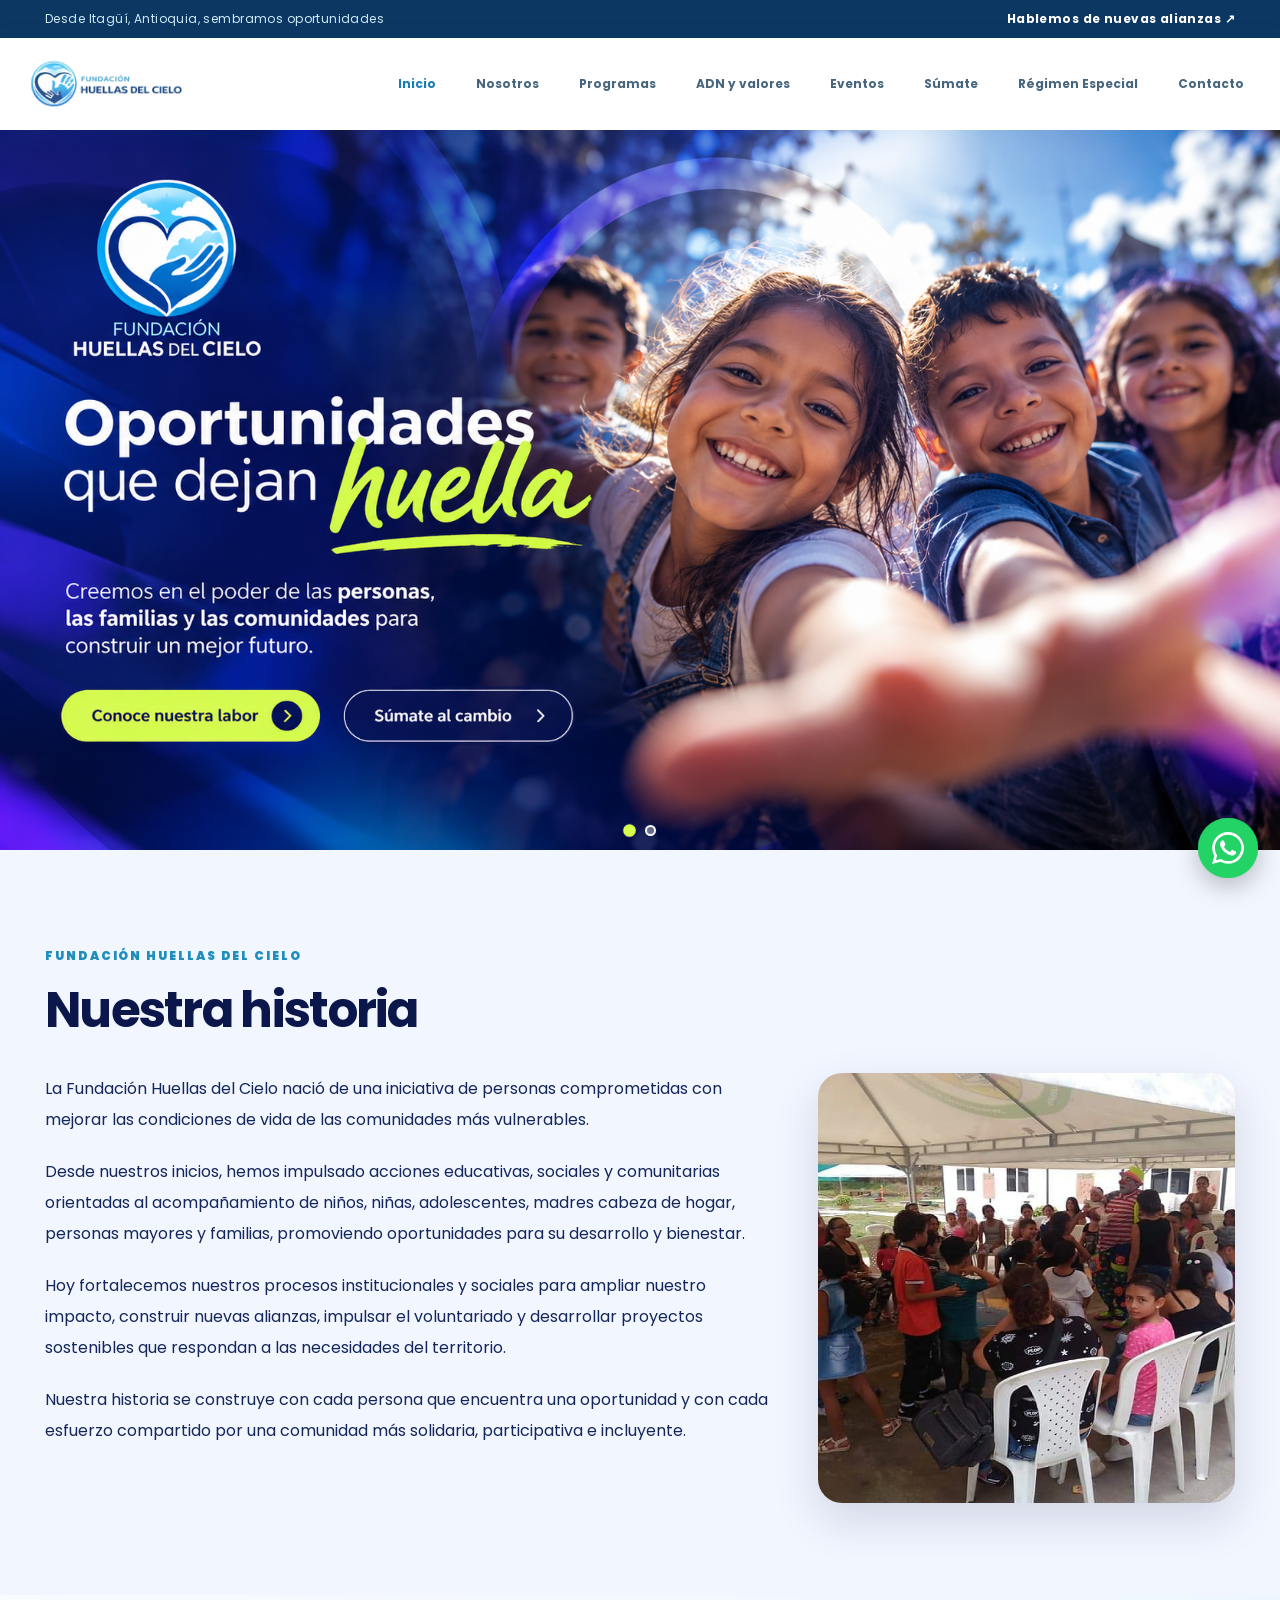
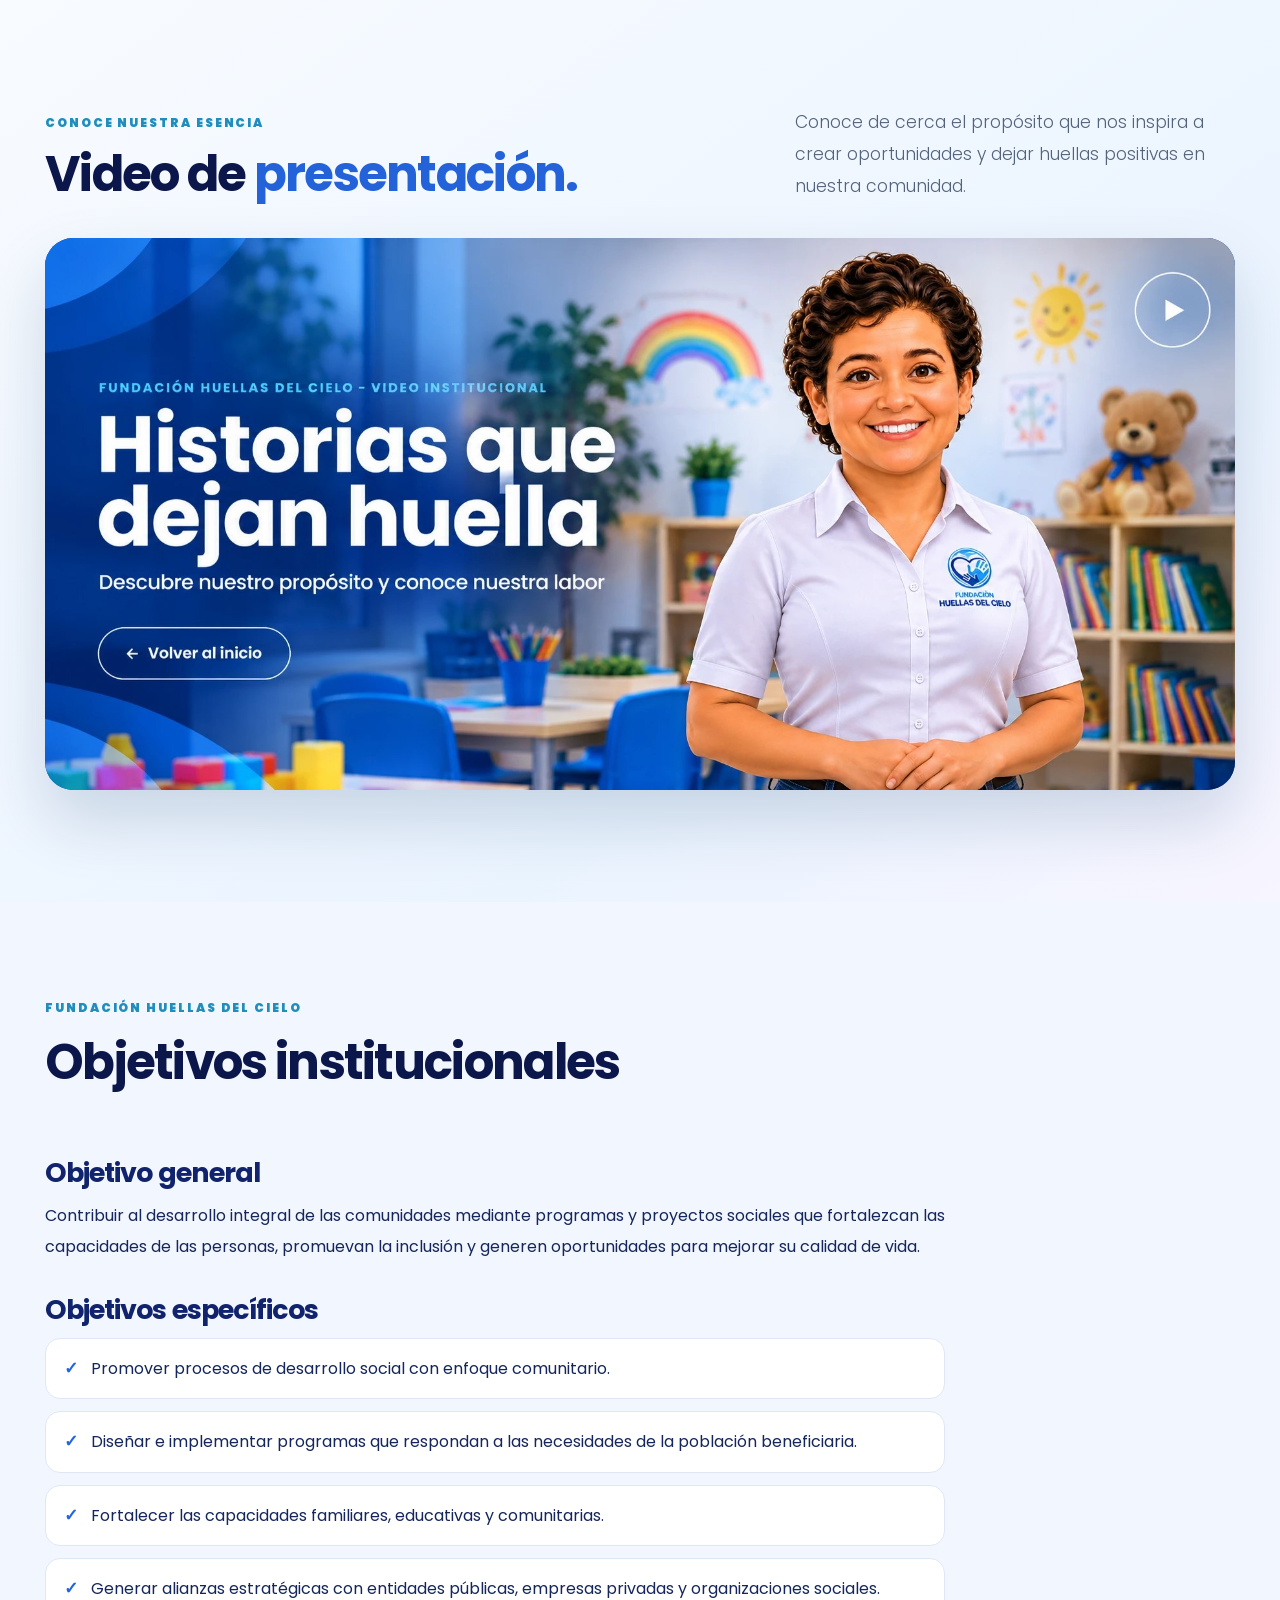
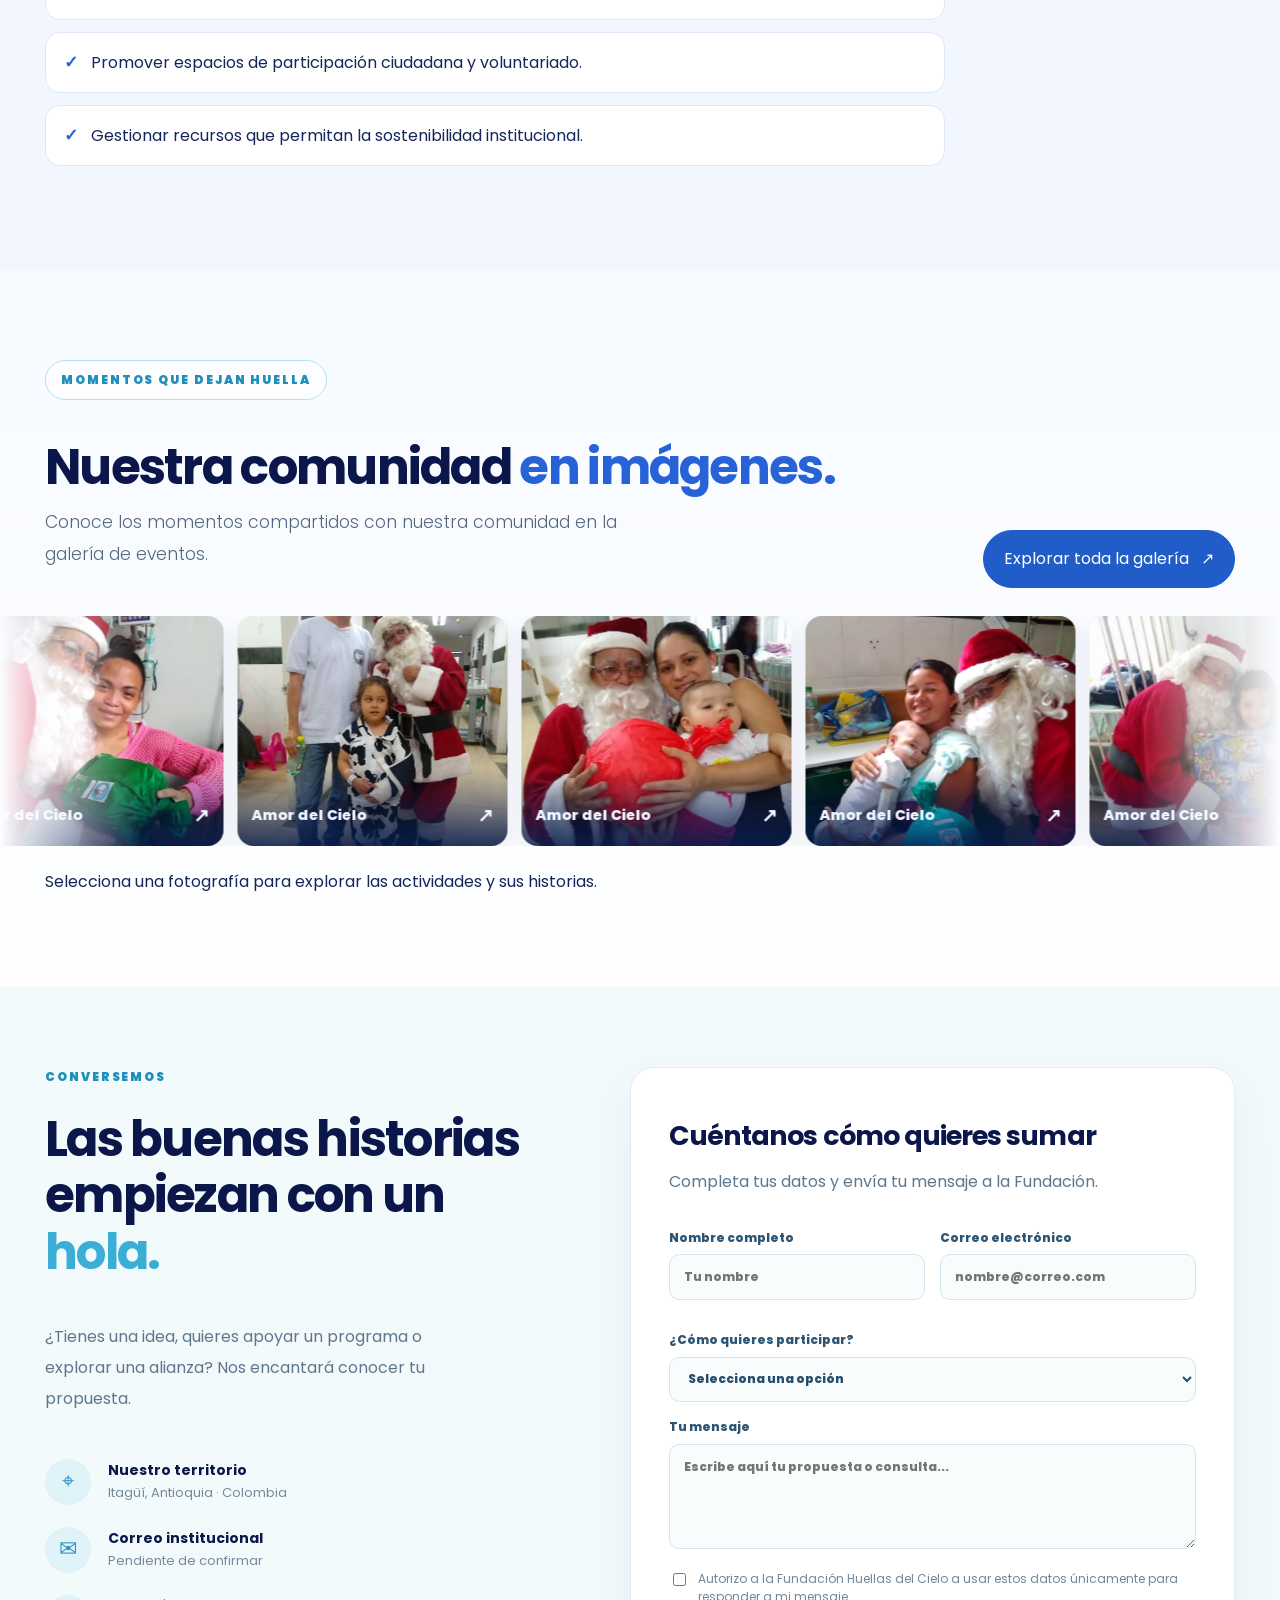
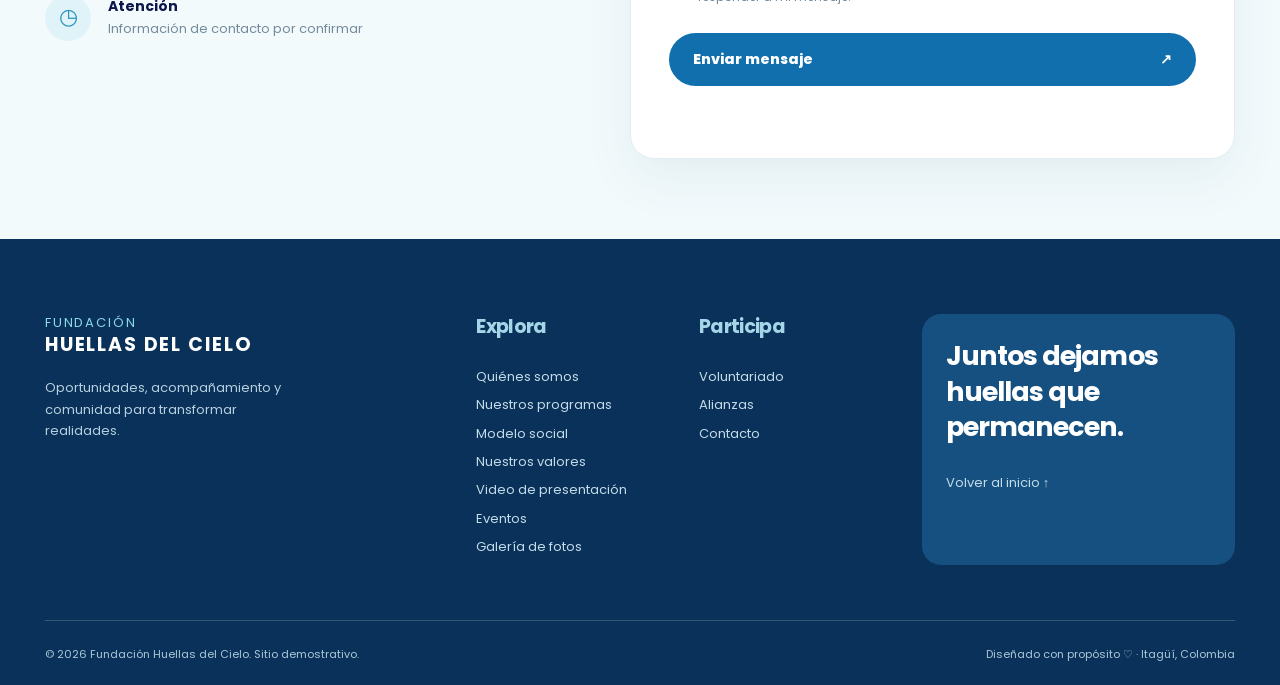
<file: modelo.html>
<!DOCTYPE html>
<html lang="es"><head><meta charset="utf-8"/><meta content="0;url=index.html#modelo" http-equiv="refresh"/><title>Fundación Huellas del Cielo</title><link href="https://fonts.googleapis.com" rel="preconnect"/><link crossorigin="anonymous" href="https://fonts.gstatic.com" rel="preconnect"/><link href="https://fonts.googleapis.com/css2?family=Poppins:wght@300;400;700&amp;display=swap" rel="stylesheet"/><link href="assets/css/tipografia-unificada.css?v=20261127a" rel="stylesheet"/></head><body><a href="index.html#modelo">Ir a la sección</a></body></html>
</file>
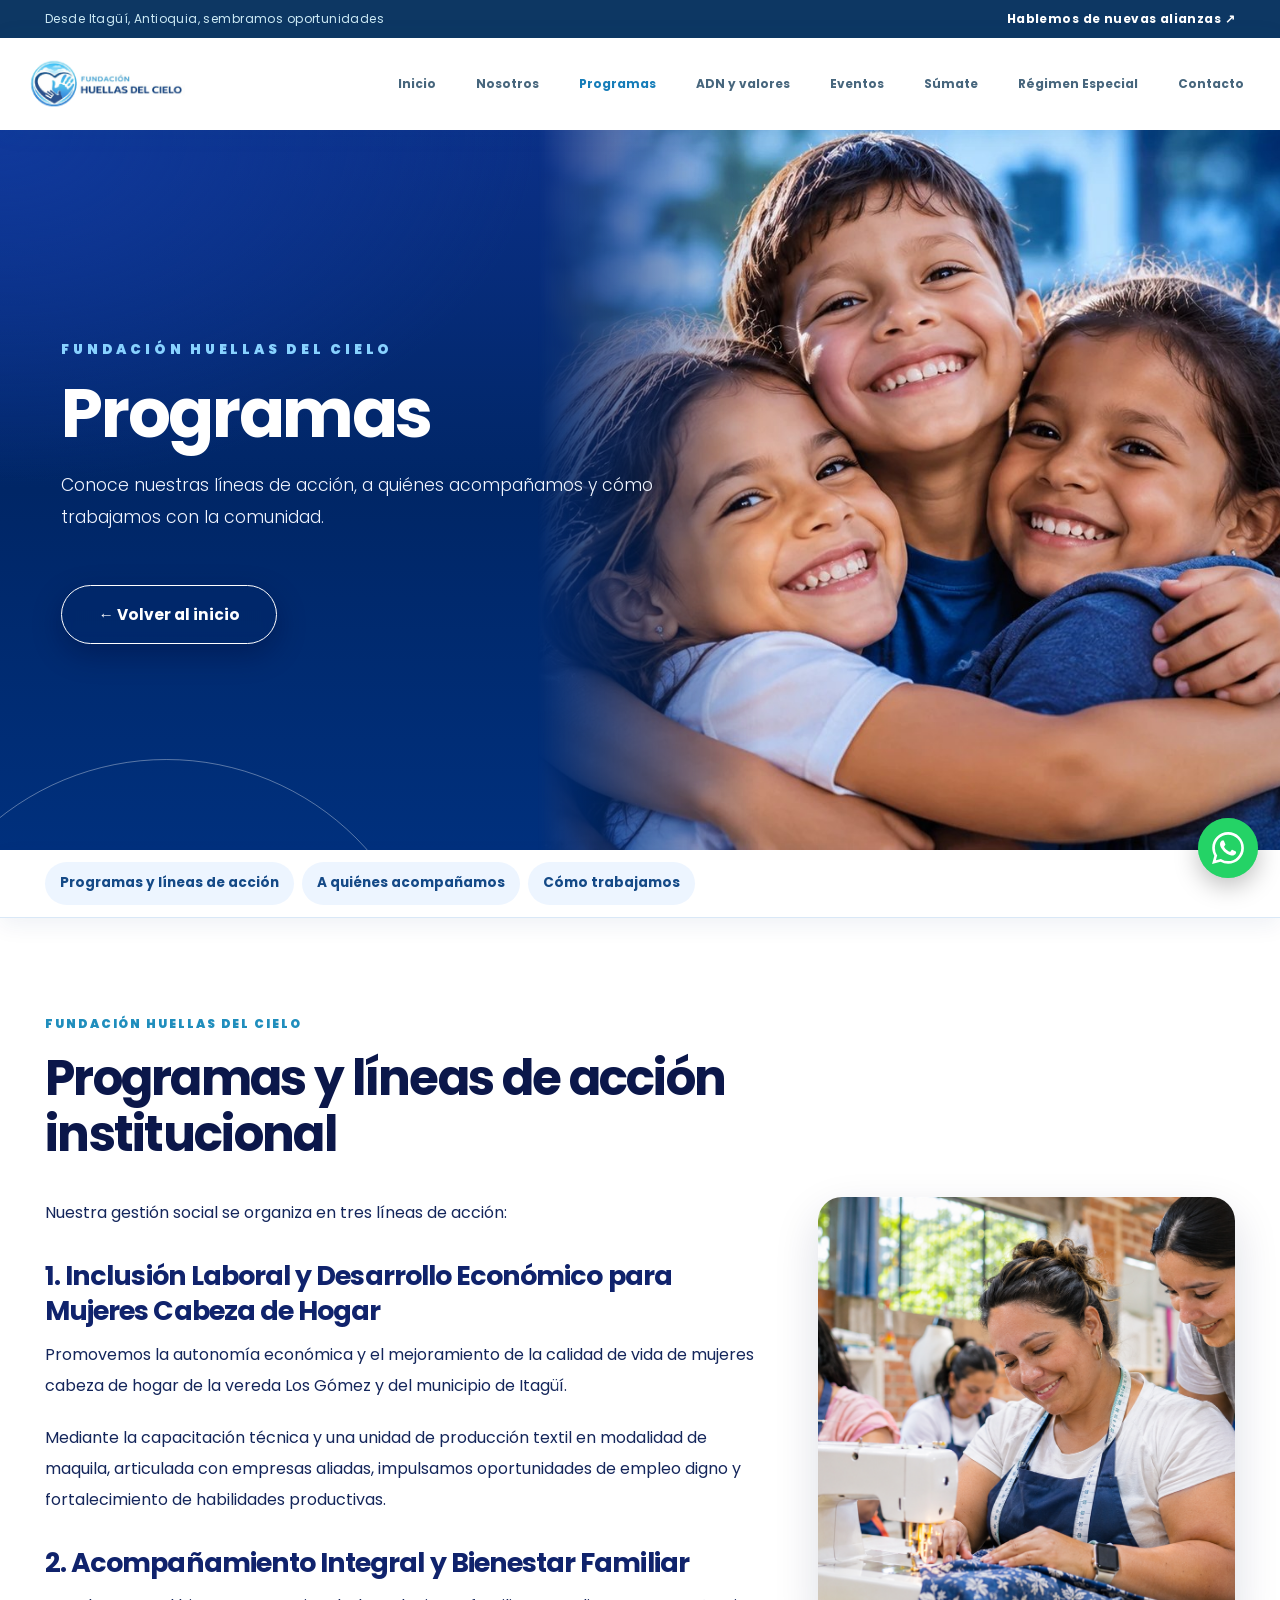
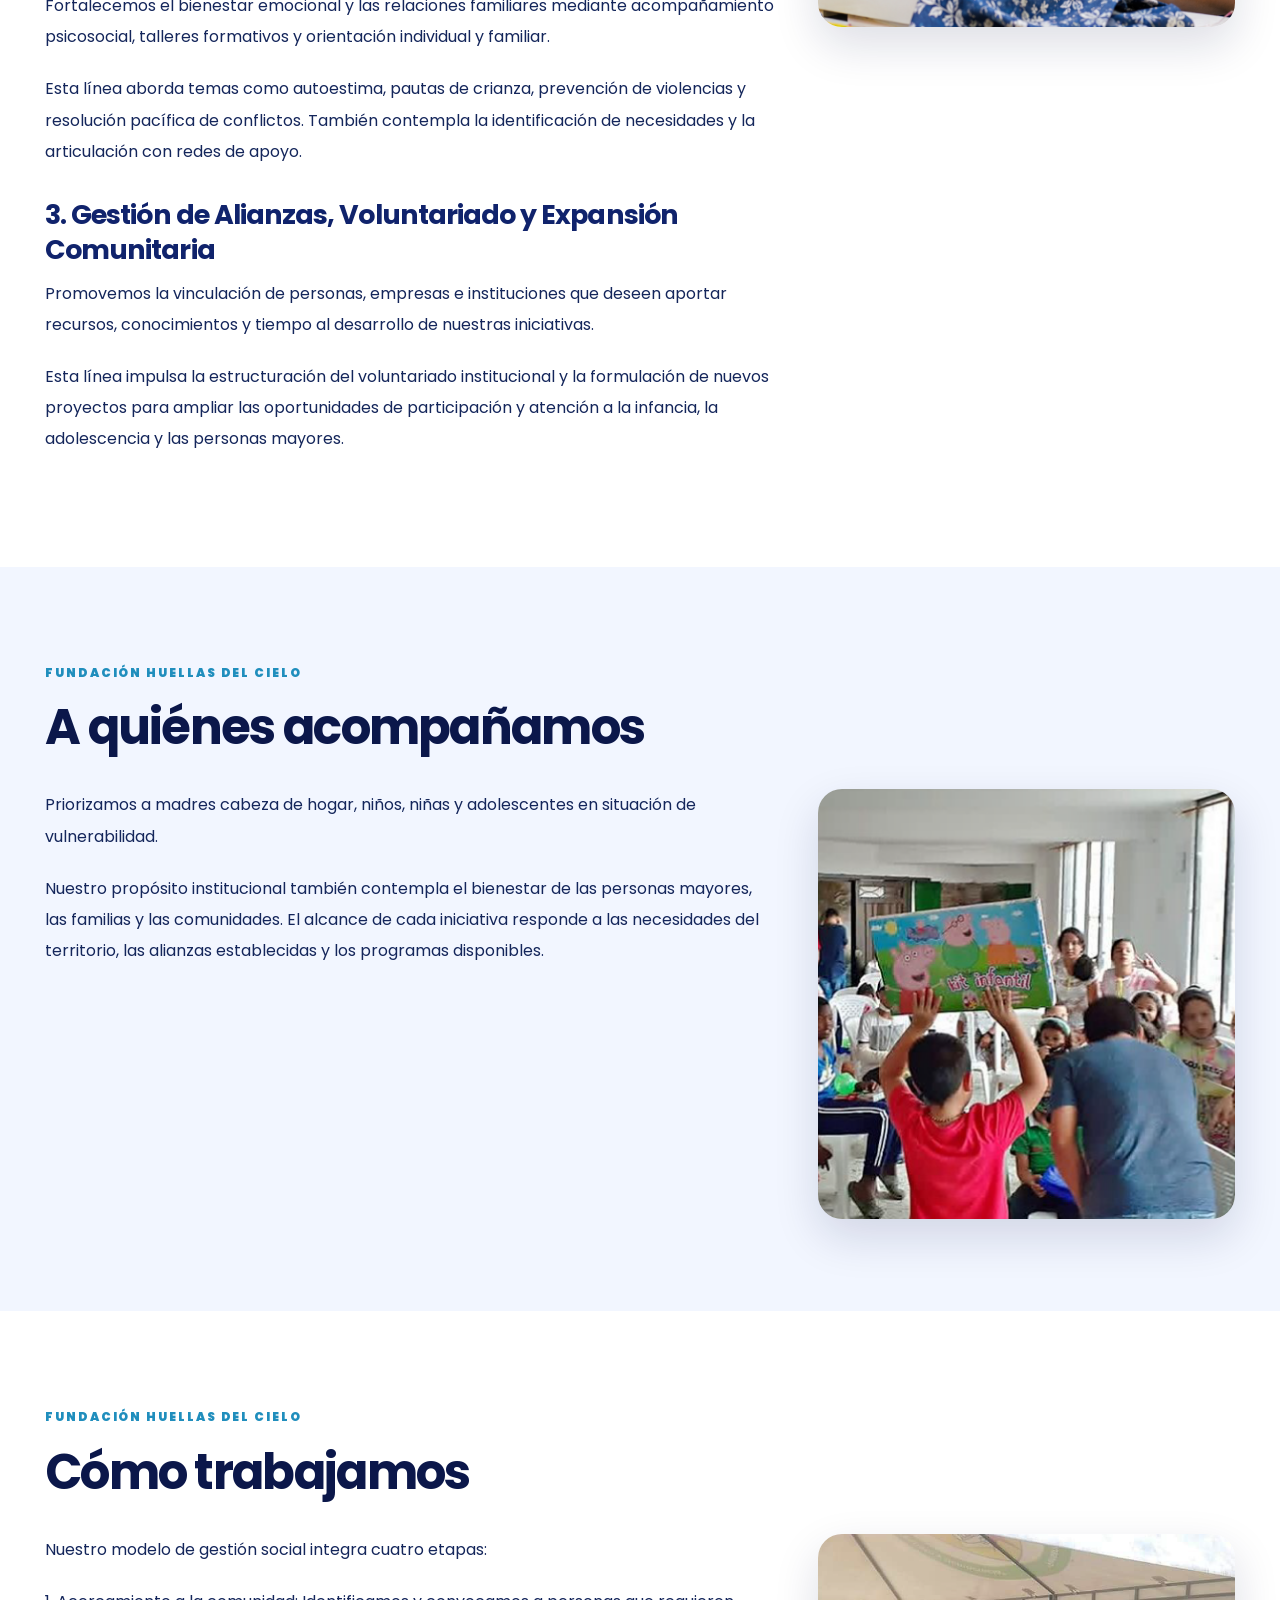
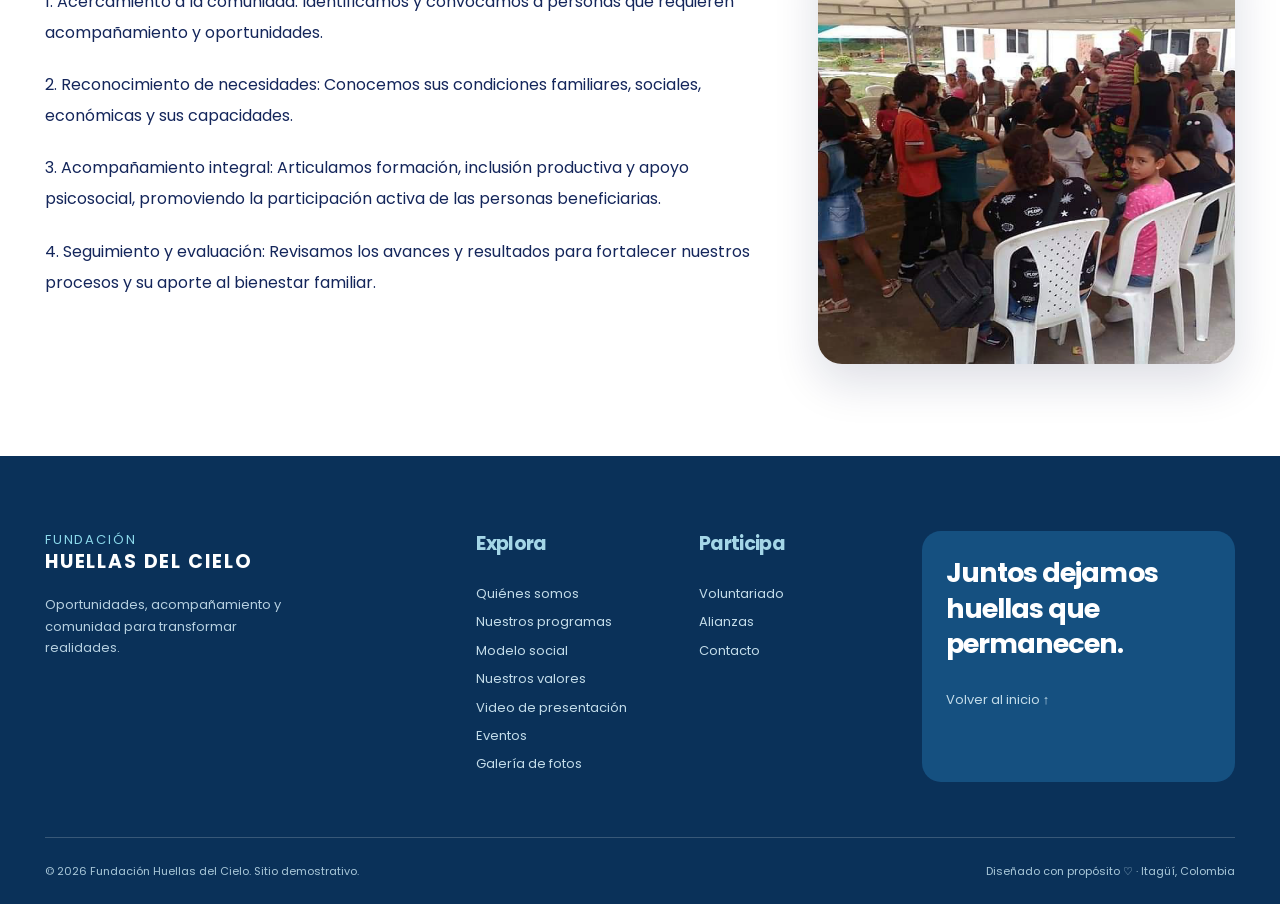
<file: programas.html>
<!DOCTYPE html>

<html lang="es"><head><meta charset="utf-8"/><meta content="width=device-width,initial-scale=1" name="viewport"/><meta content="#0b174a" name="theme-color"/><meta content="Fundación Huellas del Cielo: inclusión, bienestar y oportunidades en Itagüí, Antioquia." name="description"/><title>Programas | Fundación Huellas del Cielo</title><link href="assets/css/estilos.css?v=20261127a" rel="stylesheet"/><link href="assets/css/institucional.css?v=20261127a" rel="stylesheet"/><link href="assets/css/experiencias.css?v=20261127a" rel="stylesheet"/><link href="assets/css/refinamientos.css?v=20261127a" rel="stylesheet"/><link href="https://fonts.googleapis.com" rel="preconnect"/><link crossorigin="anonymous" href="https://fonts.gstatic.com" rel="preconnect"/><link href="https://fonts.googleapis.com/css2?family=Poppins:wght@300;400;700&amp;display=swap" rel="stylesheet"/><link href="assets/css/tipografia-unificada.css?v=20261127a" rel="stylesheet"/></head><body><a class="skip" href="#contenido">Saltar al contenido</a><div class="topline"><span>Desde Itagüí, Antioquia, sembramos oportunidades</span><a href="index.html#contacto">Hablemos de nuevas alianzas ↗</a></div><header class="header"><a aria-label="Fundación Huellas del Cielo, inicio" class="brand" href="index.html"><img class="brand-logo" alt="Fundación Huellas del Cielo" src="assets/img/logo-original-Horizontal.png" width="180" height="56"/></a><button aria-expanded="false" aria-label="Abrir menú" class="menu-toggle">☰</button><nav aria-label="Menú principal" class="nav"><a class="navlink" href="index.html">Inicio</a><a class="navlink" href="nosotros.html">Nosotros</a><a class="navlink active" href="programas.html">Programas</a><a class="navlink" href="adn-valores.html">ADN y valores</a><a class="navlink" href="eventos.html">Eventos</a><a class="navlink" href="sumate.html">Súmate</a><a class="navlink" href="regimen-especial.html">Régimen Especial</a><a class="navlink" href="index.html#contacto">Contacto</a></nav></header><main id="contenido"><section class="inner-hero inner-hero-foto" id="page-top"><div aria-hidden="true" class="ihf-photo"><img alt="" fetchpriority="high" height="856" src="assets/img/banner-programas.jpg" width="963"/></div><span aria-hidden="true" class="ihf-arc"></span><div class="container ihf-content"><span class="section-kicker">FUNDACIÓN HUELLAS DEL CIELO</span><h1>Programas</h1><p>Conoce nuestras líneas de acción, a quiénes acompañamos y cómo trabajamos con la comunidad.</p><a class="inner-back ihf-back" href="index.html">← Volver al inicio</a></div></section><nav aria-label="Secciones de Programas" class="section-jump"><div class="container jump-inner"><a href="#programas">Programas y líneas de acción</a><a href="#acompanamos">A quiénes acompañamos</a><a href="#modelo">Cómo trabajamos</a></div></nav><section class="section editorial-section" id="programas"><div class="container"><div class="editorial-head"><span class="section-kicker">FUNDACIÓN HUELLAS DEL CIELO</span><h2>Programas y líneas de acción institucional</h2></div><div class="editorial-grid"><div class="editorial-content"><p>Nuestra gestión social se organiza en tres líneas de acción:</p><h3>1. Inclusión Laboral y Desarrollo Económico para Mujeres Cabeza de Hogar</h3><p>Promovemos la autonomía económica y el mejoramiento de la calidad de vida de mujeres cabeza de hogar de la vereda Los Gómez y del municipio de Itagüí.</p><p>Mediante la capacitación técnica y una unidad de producción textil en modalidad de maquila, articulada con empresas aliadas, impulsamos oportunidades de empleo digno y fortalecimiento de habilidades productivas.</p><h3>2. Acompañamiento Integral y Bienestar Familiar</h3><p>Fortalecemos el bienestar emocional y las relaciones familiares mediante acompañamiento psicosocial, talleres formativos y orientación individual y familiar.</p><p>Esta línea aborda temas como autoestima, pautas de crianza, prevención de violencias y resolución pacífica de conflictos. También contempla la identificación de necesidades y la articulación con redes de apoyo.</p><h3>3. Gestión de Alianzas, Voluntariado y Expansión Comunitaria</h3><p>Promovemos la vinculación de personas, empresas e instituciones que deseen aportar recursos, conocimientos y tiempo al desarrollo de nuestras iniciativas.</p><p>Esta línea impulsa la estructuración del voluntariado institucional y la formulación de nuevos proyectos para ampliar las oportunidades de participación y atención a la infancia, la adolescencia y las personas mayores.</p></div><figure class="editorial-photo"><img alt="Imagen institucional de apoyo a la comunidad" loading="lazy" src="assets/img/taller-textil.png"/></figure></div></div></section><section class="section editorial-section editorial-alt" id="acompanamos"><div class="container"><div class="editorial-head"><span class="section-kicker">FUNDACIÓN HUELLAS DEL CIELO</span><h2>A quiénes acompañamos</h2></div><div class="editorial-grid"><div class="editorial-content"><p>Priorizamos a madres cabeza de hogar, niños, niñas y adolescentes en situación de vulnerabilidad.</p><p>Nuestro propósito institucional también contempla el bienestar de las personas mayores, las familias y las comunidades. El alcance de cada iniciativa responde a las necesidades del territorio, las alianzas establecidas y los programas disponibles.</p></div><figure class="editorial-photo"><img alt="Imagen institucional de apoyo a la comunidad" loading="lazy" src="assets/img/infancia-comunidad.png"/></figure></div></div></section><section class="section editorial-section" id="modelo"><div class="container"><div class="editorial-head"><span class="section-kicker">FUNDACIÓN HUELLAS DEL CIELO</span><h2>Cómo trabajamos</h2></div><div class="editorial-grid"><div class="editorial-content"><p>Nuestro modelo de gestión social integra cuatro etapas:</p><p>1. Acercamiento a la comunidad: Identificamos y convocamos a personas que requieren acompañamiento y oportunidades.</p><p>2. Reconocimiento de necesidades: Conocemos sus condiciones familiares, sociales, económicas y sus capacidades.</p><p>3. Acompañamiento integral: Articulamos formación, inclusión productiva y apoyo psicosocial, promoviendo la participación activa de las personas beneficiarias.</p><p>4. Seguimiento y evaluación: Revisamos los avances y resultados para fortalecer nuestros procesos y su aporte al bienestar familiar.</p></div><figure class="editorial-photo"><img alt="Imagen institucional de apoyo a la comunidad" loading="lazy" src="assets/img/accion-solidaria.png"/></figure></div></div></section></main><footer class="footer"><div class="container"><div class="footer-top"><div><a class="footer-brand" href="index.html#inicio">FUNDACIÓN<br/><strong>HUELLAS DEL CIELO</strong></a><p>Oportunidades, acompañamiento y comunidad para transformar realidades.</p></div><div><h4>Explora</h4><a href="nosotros.html#quienes">Quiénes somos</a><a href="programas.html#programas">Nuestros programas</a><a href="programas.html#modelo">Modelo social</a><a href="adn-valores.html#valores">Nuestros valores</a><a href="index.html#video-presentacion">Video de presentación</a><a href="eventos.html">Eventos</a><a href="nosotros.html#galeria-fotos">Galería de fotos</a></div><div><h4>Participa</h4><a href="sumate.html#sumate">Voluntariado</a><a href="sumate.html#sumate">Alianzas</a><a href="index.html#contacto">Contacto</a></div><div class="footer-message"><h3>Juntos dejamos huellas que permanecen.</h3><a href="index.html#inicio">Volver al inicio ↑</a></div></div><div class="footer-bottom"><span>© <span id="year"></span> Fundación Huellas del Cielo. Sitio demostrativo.</span><span>Diseñado con propósito ♡ · Itagüí, Colombia</span></div></div></footer><div aria-live="polite" class="toast" id="toast" role="status"></div><script src="assets/js/interacciones.js?v=20261127a"></script><a aria-label="Escríbenos por WhatsApp" class="whatsapp-float" href="https://wa.me/573013673097?text=Hola%2C%20quiero%20m%C3%A1s%20informaci%C3%B3n%20sobre%20la%20Fundaci%C3%B3n%20Huellas%20del%20Cielo." rel="noopener" target="_blank" title="Escríbenos por WhatsApp"><svg aria-hidden="true" height="30" viewBox="0 0 24 24" width="30"><path fill="currentColor" d="M17.47 14.38c-.3-.15-1.76-.87-2.03-.97-.27-.1-.47-.15-.67.15-.2.3-.77.97-.94 1.17-.17.2-.35.22-.64.07-.3-.15-1.26-.46-2.4-1.48-.89-.79-1.49-1.77-1.66-2.07-.17-.3-.02-.46.13-.61.13-.13.3-.35.45-.52.15-.17.2-.3.3-.5.1-.2.05-.37-.02-.52-.08-.15-.67-1.62-.92-2.22-.24-.58-.49-.5-.67-.51h-.57c-.2 0-.52.07-.79.37-.27.3-1.04 1.02-1.04 2.48s1.07 2.88 1.21 3.08c.15.2 2.1 3.2 5.08 4.49.71.31 1.26.49 1.69.63.71.23 1.36.2 1.87.12.57-.08 1.76-.72 2.01-1.41.25-.7.25-1.29.17-1.41-.07-.13-.27-.2-.57-.35M12.05 21.79h-.01a9.87 9.87 0 0 1-5.03-1.38l-.36-.21-3.74.98 1-3.65-.24-.37a9.86 9.86 0 0 1-1.51-5.26c0-5.45 4.44-9.88 9.89-9.88 2.64 0 5.12 1.03 6.99 2.9a9.82 9.82 0 0 1 2.89 6.99c0 5.45-4.44 9.88-9.88 9.88m8.41-18.3A11.82 11.82 0 0 0 12.05 0C5.5 0 .16 5.34.16 11.89c0 2.1.55 4.14 1.59 5.95L.06 24l6.31-1.65a11.88 11.88 0 0 0 5.68 1.45h.01c6.55 0 11.89-5.34 11.89-11.89 0-3.18-1.24-6.16-3.49-8.41"/></svg></a></body></html>
</file>
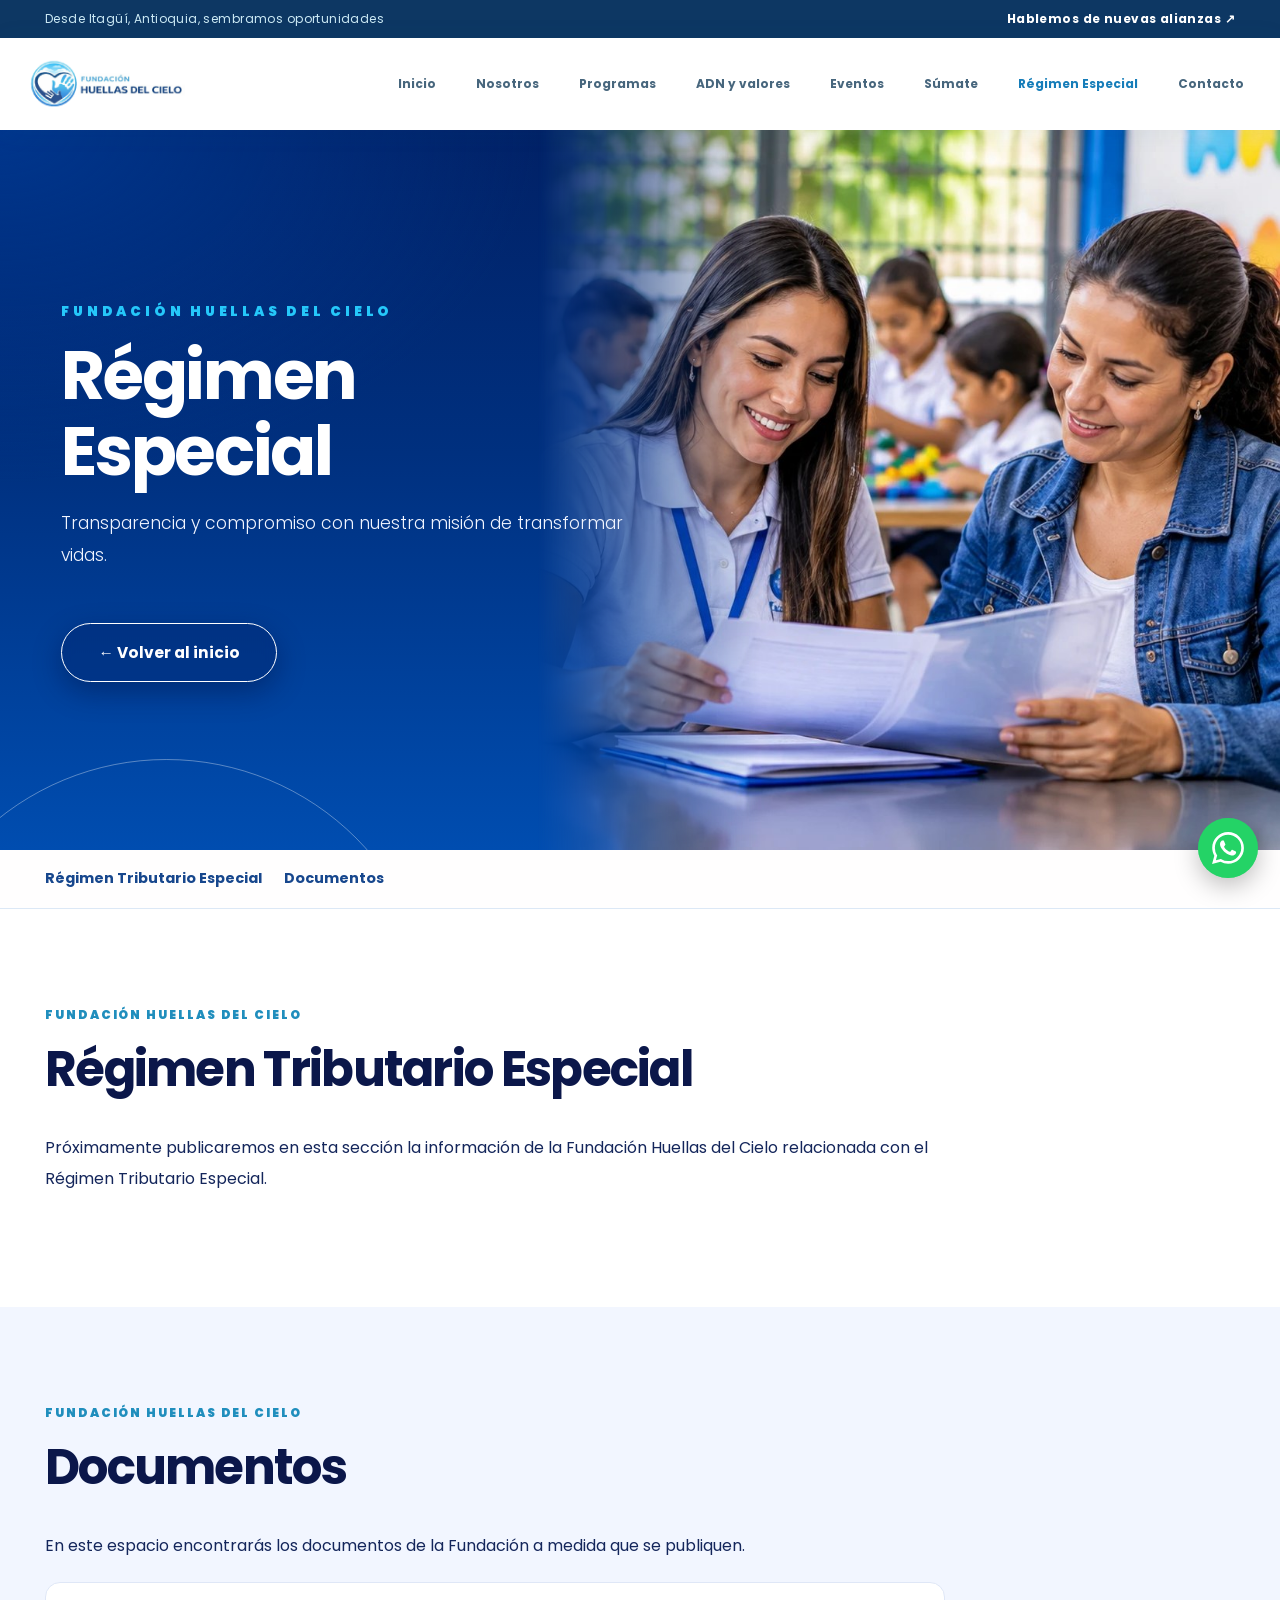
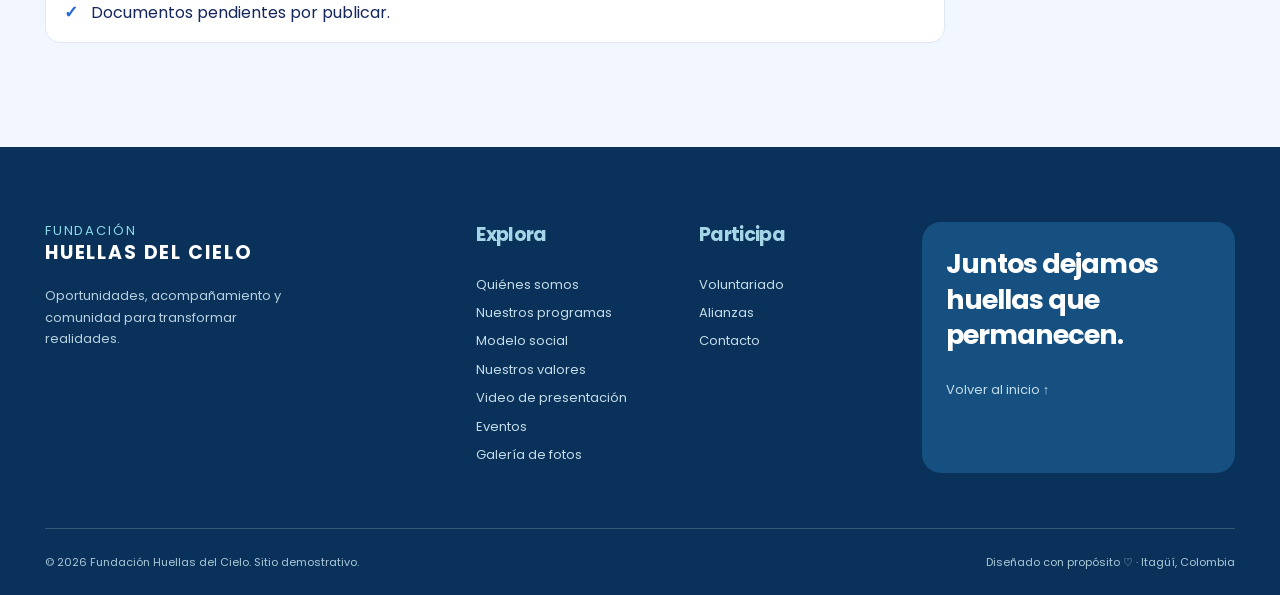
<file: regimen-especial.html>
<!DOCTYPE html>

<html lang="es"><head><meta charset="utf-8"/><meta content="width=device-width,initial-scale=1" name="viewport"/><meta content="#0b174a" name="theme-color"/><meta content="Fundación Huellas del Cielo: inclusión, bienestar y oportunidades en Itagüí, Antioquia." name="description"/><title>Régimen Especial | Fundación Huellas del Cielo</title><link href="assets/css/estilos.css?v=20261127a" rel="stylesheet"/><link href="assets/css/institucional.css?v=20261127a" rel="stylesheet"/><link href="assets/css/experiencias.css?v=20261127a" rel="stylesheet"/><link href="assets/css/refinamientos.css?v=20261127a" rel="stylesheet"/><link href="https://fonts.googleapis.com" rel="preconnect"/><link crossorigin="anonymous" href="https://fonts.gstatic.com" rel="preconnect"/><link href="https://fonts.googleapis.com/css2?family=Poppins:wght@300;400;700&amp;display=swap" rel="stylesheet"/><link href="assets/css/tipografia-unificada.css?v=20261127a" rel="stylesheet"/></head><body><a class="skip" href="#contenido">Saltar al contenido</a><div class="topline"><span>Desde Itagüí, Antioquia, sembramos oportunidades</span><a href="index.html#contacto">Hablemos de nuevas alianzas ↗</a></div><header class="header"><a aria-label="Fundación Huellas del Cielo, inicio" class="brand" href="index.html"><img class="brand-logo" alt="Fundación Huellas del Cielo" src="assets/img/logo-original-Horizontal.png" width="180" height="56"/></a><button aria-expanded="false" aria-label="Abrir menú" class="menu-toggle">☰</button><nav aria-label="Menú principal" class="nav"><a class="navlink" href="index.html">Inicio</a><a class="navlink" href="nosotros.html">Nosotros</a><a class="navlink" href="programas.html">Programas</a><a class="navlink" href="adn-valores.html">ADN y valores</a><a class="navlink" href="eventos.html">Eventos</a><a class="navlink" href="sumate.html">Súmate</a><a class="navlink active" href="regimen-especial.html">Régimen Especial</a><a class="navlink" href="index.html#contacto">Contacto</a></nav></header><main id="contenido"><section class="inner-hero inner-hero-foto ihf-regimen" id="page-top"><div aria-hidden="true" class="ihf-photo"><img alt="" fetchpriority="high" height="941" src="assets/img/banner-regimen.jpg" width="957"/></div><span aria-hidden="true" class="ihf-arc"></span><div class="container ihf-content"><span class="section-kicker">FUNDACIÓN HUELLAS DEL CIELO</span><h1>Régimen<br/>Especial</h1><p>Transparencia y compromiso con nuestra misión de transformar vidas.</p><a class="inner-back ihf-back" href="index.html">← Volver al inicio</a></div></section><nav aria-label="Secciones de Régimen Especial" class="page-section-nav"><div class="container page-section-links"><a href="#regimen">Régimen Tributario Especial</a><a href="#documentos">Documentos</a></div></nav><section class="section editorial-section" id="regimen"><div class="container"><div class="editorial-head"><span class="section-kicker">FUNDACIÓN HUELLAS DEL CIELO</span><h2>Régimen Tributario Especial</h2></div><div class="editorial-grid"><div class="editorial-content"><p>Próximamente publicaremos en esta sección la información de la Fundación Huellas del Cielo relacionada con el Régimen Tributario Especial.</p></div></div></div></section><section class="section editorial-section editorial-alt" id="documentos"><div class="container"><div class="editorial-head"><span class="section-kicker">FUNDACIÓN HUELLAS DEL CIELO</span><h2>Documentos</h2></div><div class="editorial-grid"><div class="editorial-content"><p>En este espacio encontrarás los documentos de la Fundación a medida que se publiquen.</p><div class="pdf-bullet"><span>✓</span><p>Documentos pendientes por publicar.</p></div></div></div></div></section></main><footer class="footer"><div class="container"><div class="footer-top"><div><a class="footer-brand" href="index.html#inicio">FUNDACIÓN<br/><strong>HUELLAS DEL CIELO</strong></a><p>Oportunidades, acompañamiento y comunidad para transformar realidades.</p></div><div><h4>Explora</h4><a href="nosotros.html#quienes">Quiénes somos</a><a href="programas.html#programas">Nuestros programas</a><a href="programas.html#modelo">Modelo social</a><a href="adn-valores.html#valores">Nuestros valores</a><a href="index.html#video-presentacion">Video de presentación</a><a href="eventos.html">Eventos</a><a href="nosotros.html#galeria-fotos">Galería de fotos</a></div><div><h4>Participa</h4><a href="sumate.html#sumate">Voluntariado</a><a href="sumate.html#sumate">Alianzas</a><a href="index.html#contacto">Contacto</a></div><div class="footer-message"><h3>Juntos dejamos huellas que permanecen.</h3><a href="index.html#inicio">Volver al inicio ↑</a></div></div><div class="footer-bottom"><span>© <span id="year"></span> Fundación Huellas del Cielo. Sitio demostrativo.</span><span>Diseñado con propósito ♡ · Itagüí, Colombia</span></div></div></footer><div aria-live="polite" class="toast" id="toast" role="status"></div><script src="assets/js/interacciones.js?v=20261127a"></script><a aria-label="Escríbenos por WhatsApp" class="whatsapp-float" href="https://wa.me/573013673097?text=Hola%2C%20quiero%20m%C3%A1s%20informaci%C3%B3n%20sobre%20la%20Fundaci%C3%B3n%20Huellas%20del%20Cielo." rel="noopener" target="_blank" title="Escríbenos por WhatsApp"><svg aria-hidden="true" height="30" viewBox="0 0 24 24" width="30"><path fill="currentColor" d="M17.47 14.38c-.3-.15-1.76-.87-2.03-.97-.27-.1-.47-.15-.67.15-.2.3-.77.97-.94 1.17-.17.2-.35.22-.64.07-.3-.15-1.26-.46-2.4-1.48-.89-.79-1.49-1.77-1.66-2.07-.17-.3-.02-.46.13-.61.13-.13.3-.35.45-.52.15-.17.2-.3.3-.5.1-.2.05-.37-.02-.52-.08-.15-.67-1.62-.92-2.22-.24-.58-.49-.5-.67-.51h-.57c-.2 0-.52.07-.79.37-.27.3-1.04 1.02-1.04 2.48s1.07 2.88 1.21 3.08c.15.2 2.1 3.2 5.08 4.49.71.31 1.26.49 1.69.63.71.23 1.36.2 1.87.12.57-.08 1.76-.72 2.01-1.41.25-.7.25-1.29.17-1.41-.07-.13-.27-.2-.57-.35M12.05 21.79h-.01a9.87 9.87 0 0 1-5.03-1.38l-.36-.21-3.74.98 1-3.65-.24-.37a9.86 9.86 0 0 1-1.51-5.26c0-5.45 4.44-9.88 9.89-9.88 2.64 0 5.12 1.03 6.99 2.9a9.82 9.82 0 0 1 2.89 6.99c0 5.45-4.44 9.88-9.88 9.88m8.41-18.3A11.82 11.82 0 0 0 12.05 0C5.5 0 .16 5.34.16 11.89c0 2.1.55 4.14 1.59 5.95L.06 24l6.31-1.65a11.88 11.88 0 0 0 5.68 1.45h.01c6.55 0 11.89-5.34 11.89-11.89 0-3.18-1.24-6.16-3.49-8.41"/></svg></a></body></html>
</file>
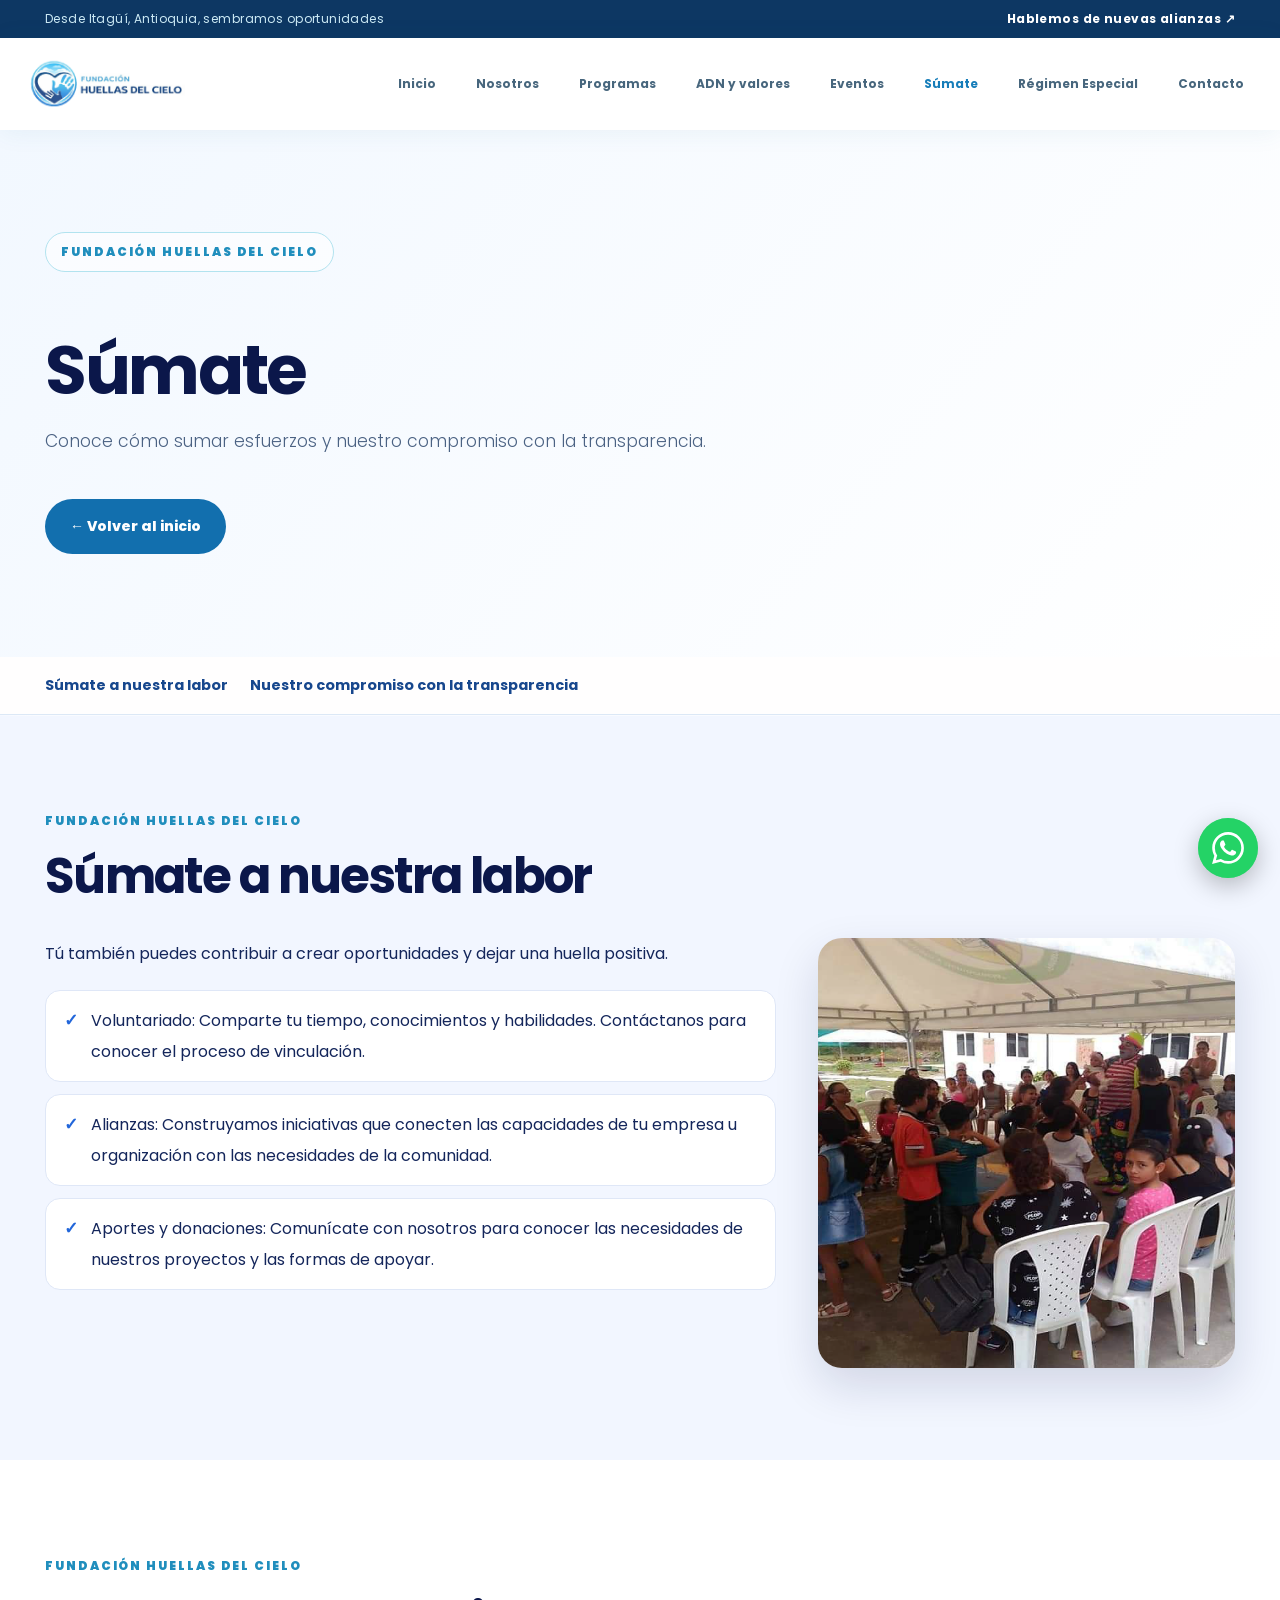
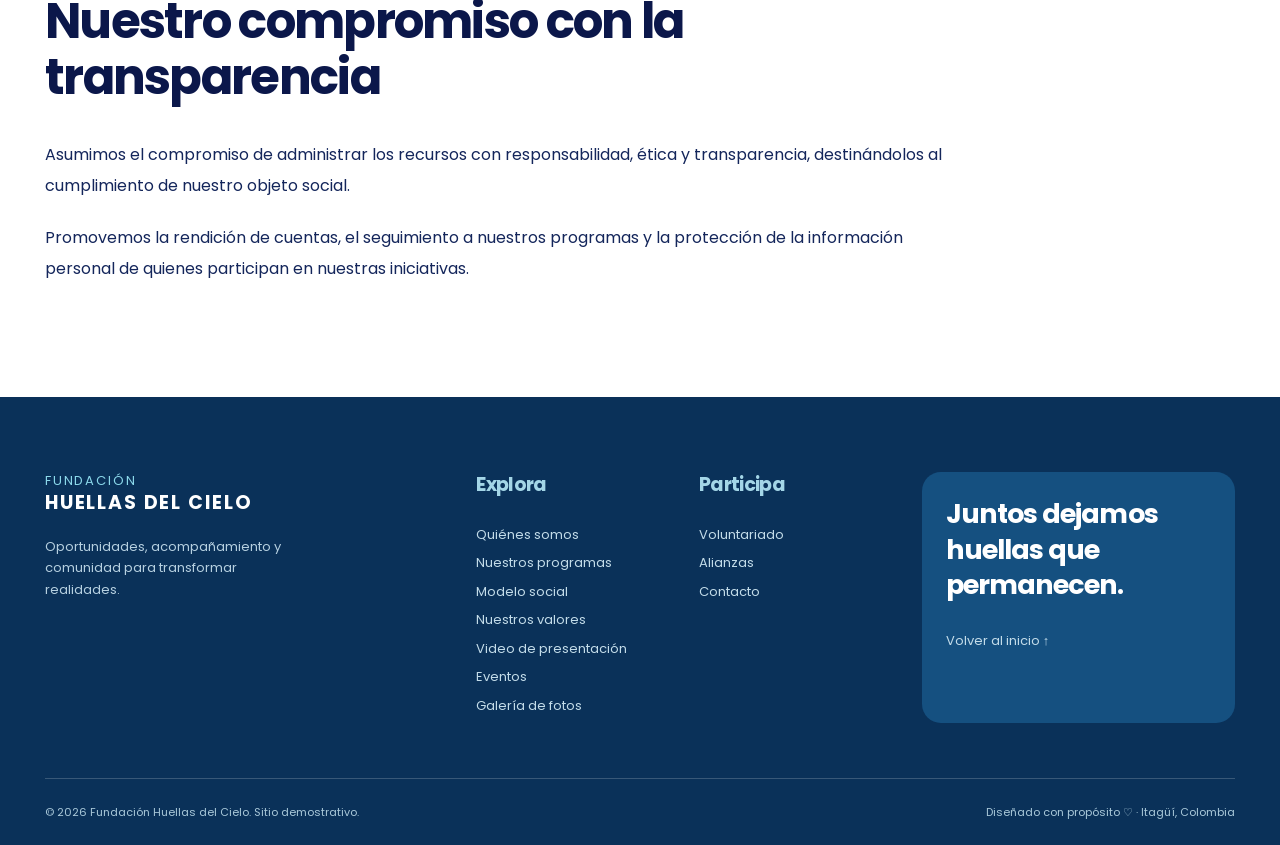
<file: sumate.html>
<!DOCTYPE html>

<html lang="es"><head><meta charset="utf-8"/><meta content="width=device-width,initial-scale=1" name="viewport"/><meta content="#0b174a" name="theme-color"/><meta content="Fundación Huellas del Cielo: inclusión, bienestar y oportunidades en Itagüí, Antioquia." name="description"/><title>Programas | Fundación Huellas del Cielo</title><link href="assets/css/estilos.css?v=20261127a" rel="stylesheet"/><link href="assets/css/institucional.css?v=20261127a" rel="stylesheet"/><link href="assets/css/experiencias.css?v=20261127a" rel="stylesheet"/><link href="assets/css/refinamientos.css?v=20261127a" rel="stylesheet"/><link href="https://fonts.googleapis.com" rel="preconnect"/><link crossorigin="anonymous" href="https://fonts.gstatic.com" rel="preconnect"/><link href="https://fonts.googleapis.com/css2?family=Poppins:wght@300;400;700&amp;display=swap" rel="stylesheet"/><link href="assets/css/tipografia-unificada.css?v=20261127a" rel="stylesheet"/></head><body><a class="skip" href="#contenido">Saltar al contenido</a><div class="topline"><span>Desde Itagüí, Antioquia, sembramos oportunidades</span><a href="index.html#contacto">Hablemos de nuevas alianzas ↗</a></div><header class="header"><a aria-label="Fundación Huellas del Cielo, inicio" class="brand" href="index.html"><img class="brand-logo" alt="Fundación Huellas del Cielo" src="assets/img/logo-original-Horizontal.png" width="180" height="56"/></a><button aria-expanded="false" aria-label="Abrir menú" class="menu-toggle">☰</button><nav aria-label="Menú principal" class="nav"><a class="navlink" href="index.html">Inicio</a><a class="navlink" href="nosotros.html">Nosotros</a><a class="navlink" href="programas.html">Programas</a><a class="navlink" href="adn-valores.html">ADN y valores</a><a class="navlink" href="eventos.html">Eventos</a><a class="navlink active" href="sumate.html">Súmate</a><a class="navlink" href="regimen-especial.html">Régimen Especial</a><a class="navlink" href="index.html#contacto">Contacto</a></nav></header><main id="contenido"><section class="section editorial-section page-intro" id="page-top"><div class="container"><span class="eyebrow">FUNDACIÓN HUELLAS DEL CIELO</span><h1>Súmate</h1><p>Conoce cómo sumar esfuerzos y nuestro compromiso con la transparencia.</p><a class="btn btn-primary" href="index.html">← Volver al inicio</a></div></section><nav aria-label="Secciones de Súmate" class="page-section-nav"><div class="container page-section-links"><a href="#sumate">Súmate a nuestra labor</a><a href="#transparencia">Nuestro compromiso con la transparencia</a></div></nav><section class="section editorial-section editorial-alt" id="sumate"><div class="container"><div class="editorial-head"><span class="section-kicker">FUNDACIÓN HUELLAS DEL CIELO</span><h2>Súmate a nuestra labor</h2></div><div class="editorial-grid"><div class="editorial-content"><p>Tú también puedes contribuir a crear oportunidades y dejar una huella positiva.</p><div class="pdf-bullet"><span>✓</span><p>Voluntariado: Comparte tu tiempo, conocimientos y habilidades. Contáctanos para conocer el proceso de vinculación.</p></div><div class="pdf-bullet"><span>✓</span><p>Alianzas: Construyamos iniciativas que conecten las capacidades de tu empresa u organización con las necesidades de la comunidad.</p></div><div class="pdf-bullet"><span>✓</span><p>Aportes y donaciones: Comunícate con nosotros para conocer las necesidades de nuestros proyectos y las formas de apoyar.</p></div></div><figure class="editorial-photo"><img alt="Imagen institucional de apoyo a la comunidad" loading="lazy" src="assets/img/accion-solidaria.png"/></figure></div></div></section><section class="section editorial-section" id="transparencia"><div class="container"><div class="editorial-head"><span class="section-kicker">FUNDACIÓN HUELLAS DEL CIELO</span><h2>Nuestro compromiso con la transparencia</h2></div><div class="editorial-grid"><div class="editorial-content"><p>Asumimos el compromiso de administrar los recursos con responsabilidad, ética y transparencia, destinándolos al cumplimiento de nuestro objeto social.</p><p>Promovemos la rendición de cuentas, el seguimiento a nuestros programas y la protección de la información personal de quienes participan en nuestras iniciativas.</p></div></div></div></section></main><footer class="footer"><div class="container"><div class="footer-top"><div><a class="footer-brand" href="index.html#inicio">FUNDACIÓN<br/><strong>HUELLAS DEL CIELO</strong></a><p>Oportunidades, acompañamiento y comunidad para transformar realidades.</p></div><div><h4>Explora</h4><a href="nosotros.html#quienes">Quiénes somos</a><a href="programas.html#programas">Nuestros programas</a><a href="programas.html#modelo">Modelo social</a><a href="adn-valores.html#valores">Nuestros valores</a><a href="index.html#video-presentacion">Video de presentación</a><a href="eventos.html">Eventos</a><a href="nosotros.html#galeria-fotos">Galería de fotos</a></div><div><h4>Participa</h4><a href="sumate.html#sumate">Voluntariado</a><a href="sumate.html#sumate">Alianzas</a><a href="index.html#contacto">Contacto</a></div><div class="footer-message"><h3>Juntos dejamos huellas que permanecen.</h3><a href="index.html#inicio">Volver al inicio ↑</a></div></div><div class="footer-bottom"><span>© <span id="year"></span> Fundación Huellas del Cielo. Sitio demostrativo.</span><span>Diseñado con propósito ♡ · Itagüí, Colombia</span></div></div></footer><div aria-live="polite" class="toast" id="toast" role="status"></div><script src="assets/js/interacciones.js?v=20261127a"></script><a aria-label="Escríbenos por WhatsApp" class="whatsapp-float" href="https://wa.me/573013673097?text=Hola%2C%20quiero%20m%C3%A1s%20informaci%C3%B3n%20sobre%20la%20Fundaci%C3%B3n%20Huellas%20del%20Cielo." rel="noopener" target="_blank" title="Escríbenos por WhatsApp"><svg aria-hidden="true" height="30" viewBox="0 0 24 24" width="30"><path fill="currentColor" d="M17.47 14.38c-.3-.15-1.76-.87-2.03-.97-.27-.1-.47-.15-.67.15-.2.3-.77.97-.94 1.17-.17.2-.35.22-.64.07-.3-.15-1.26-.46-2.4-1.48-.89-.79-1.49-1.77-1.66-2.07-.17-.3-.02-.46.13-.61.13-.13.3-.35.45-.52.15-.17.2-.3.3-.5.1-.2.05-.37-.02-.52-.08-.15-.67-1.62-.92-2.22-.24-.58-.49-.5-.67-.51h-.57c-.2 0-.52.07-.79.37-.27.3-1.04 1.02-1.04 2.48s1.07 2.88 1.21 3.08c.15.2 2.1 3.2 5.08 4.49.71.31 1.26.49 1.69.63.71.23 1.36.2 1.87.12.57-.08 1.76-.72 2.01-1.41.25-.7.25-1.29.17-1.41-.07-.13-.27-.2-.57-.35M12.05 21.79h-.01a9.87 9.87 0 0 1-5.03-1.38l-.36-.21-3.74.98 1-3.65-.24-.37a9.86 9.86 0 0 1-1.51-5.26c0-5.45 4.44-9.88 9.89-9.88 2.64 0 5.12 1.03 6.99 2.9a9.82 9.82 0 0 1 2.89 6.99c0 5.45-4.44 9.88-9.88 9.88m8.41-18.3A11.82 11.82 0 0 0 12.05 0C5.5 0 .16 5.34.16 11.89c0 2.1.55 4.14 1.59 5.95L.06 24l6.31-1.65a11.88 11.88 0 0 0 5.68 1.45h.01c6.55 0 11.89-5.34 11.89-11.89 0-3.18-1.24-6.16-3.49-8.41"/></svg></a></body></html>
</file>
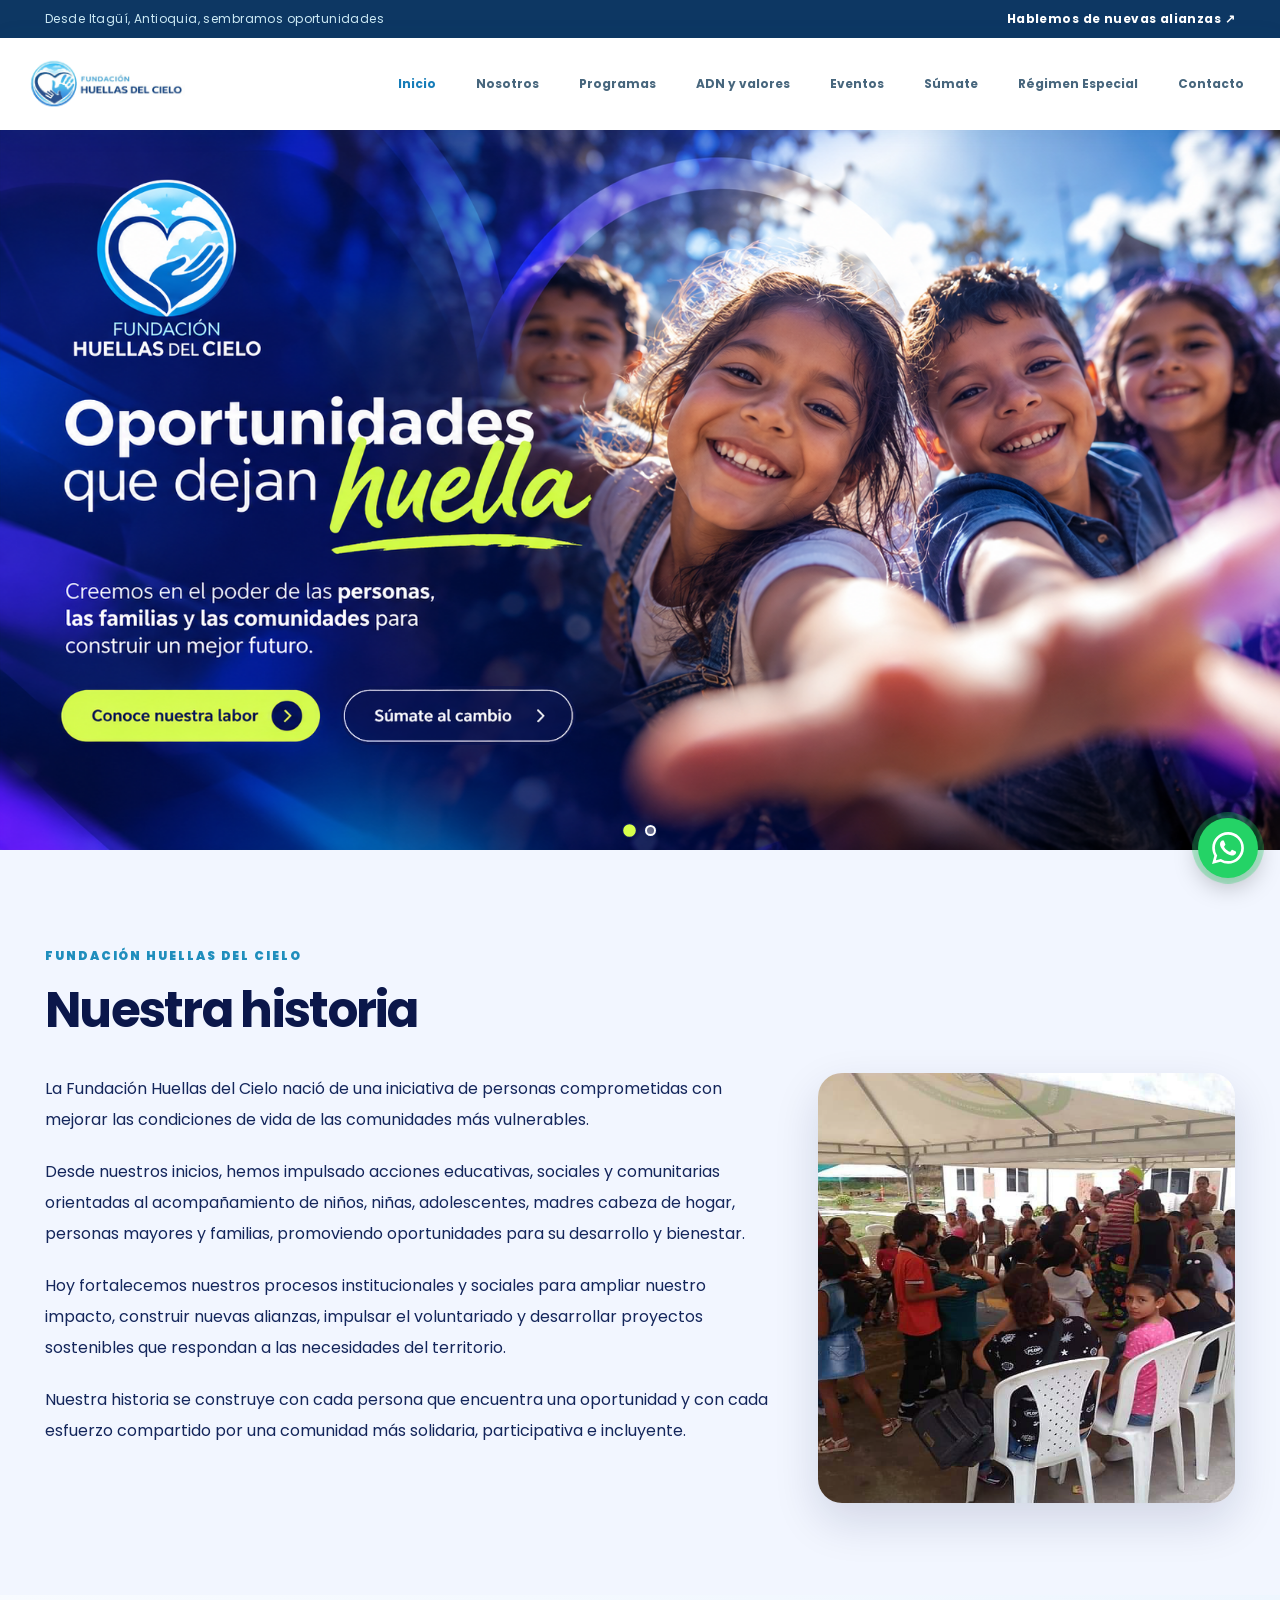
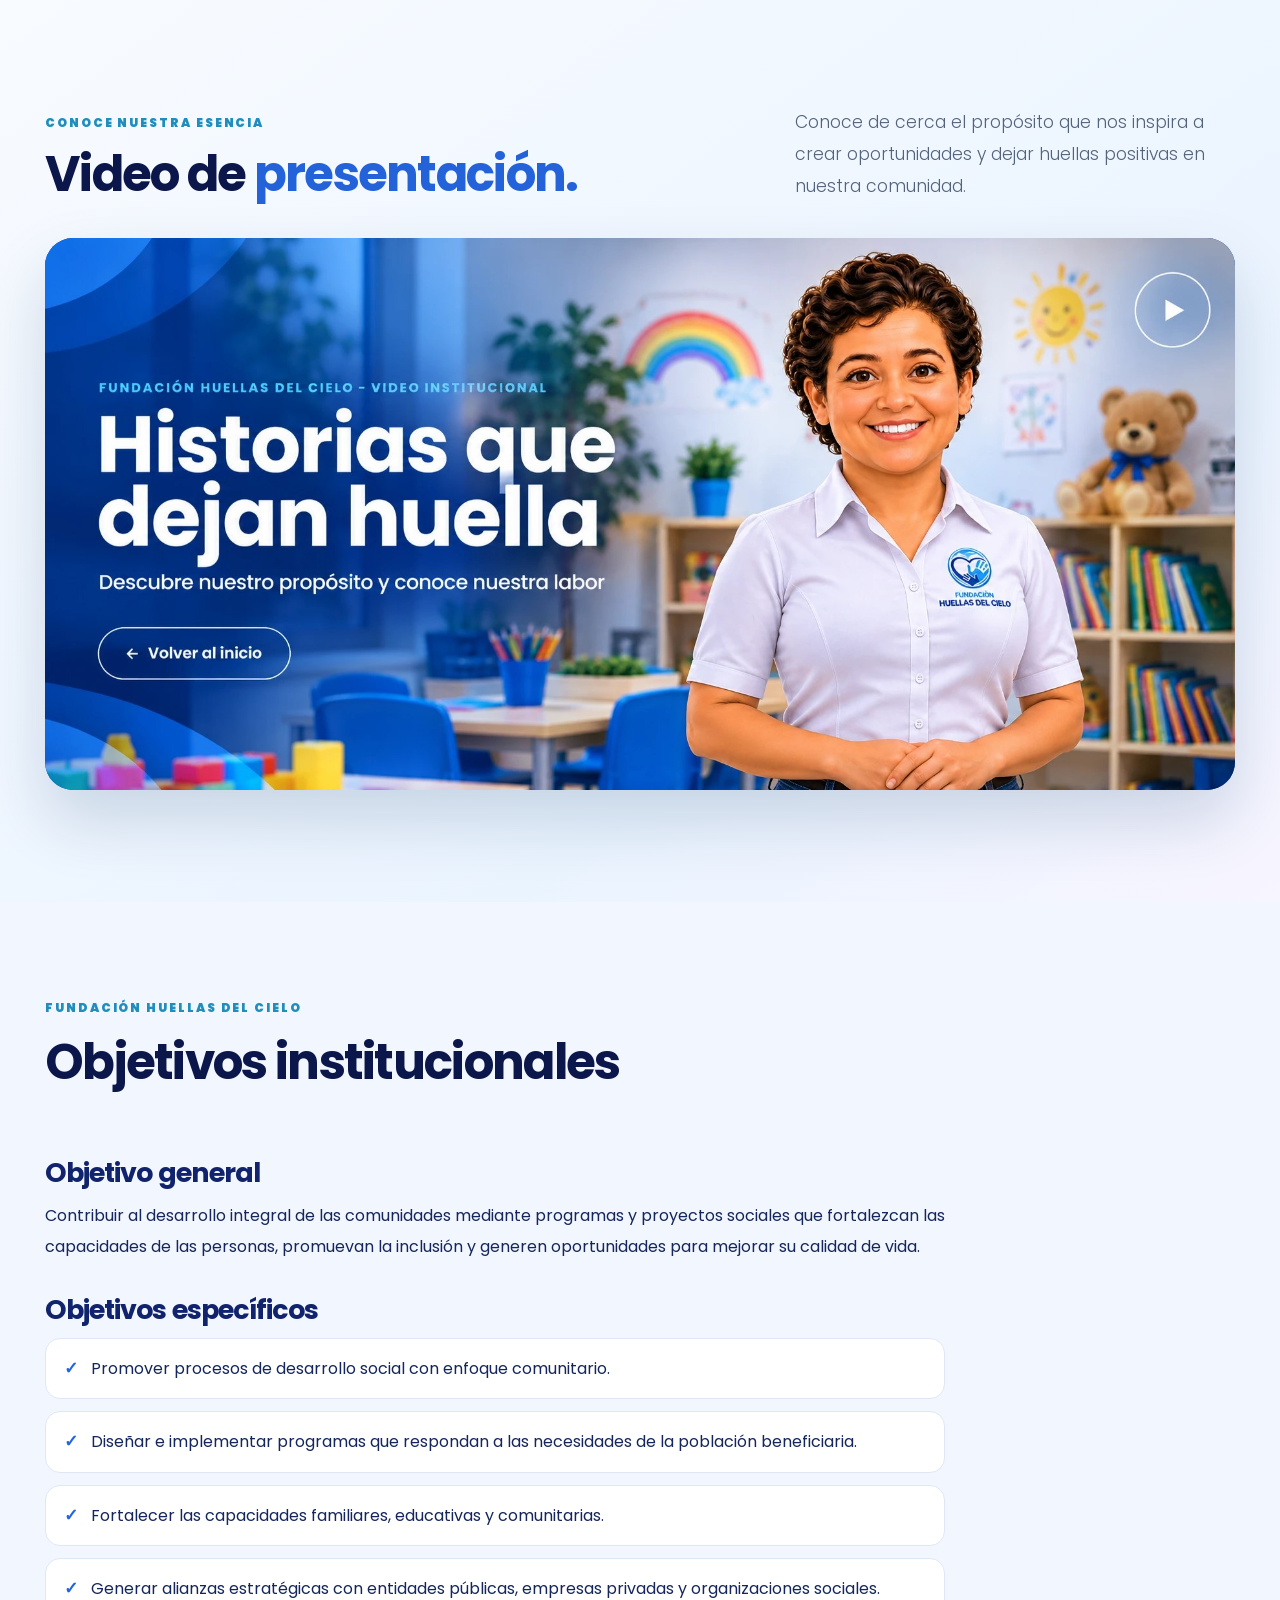
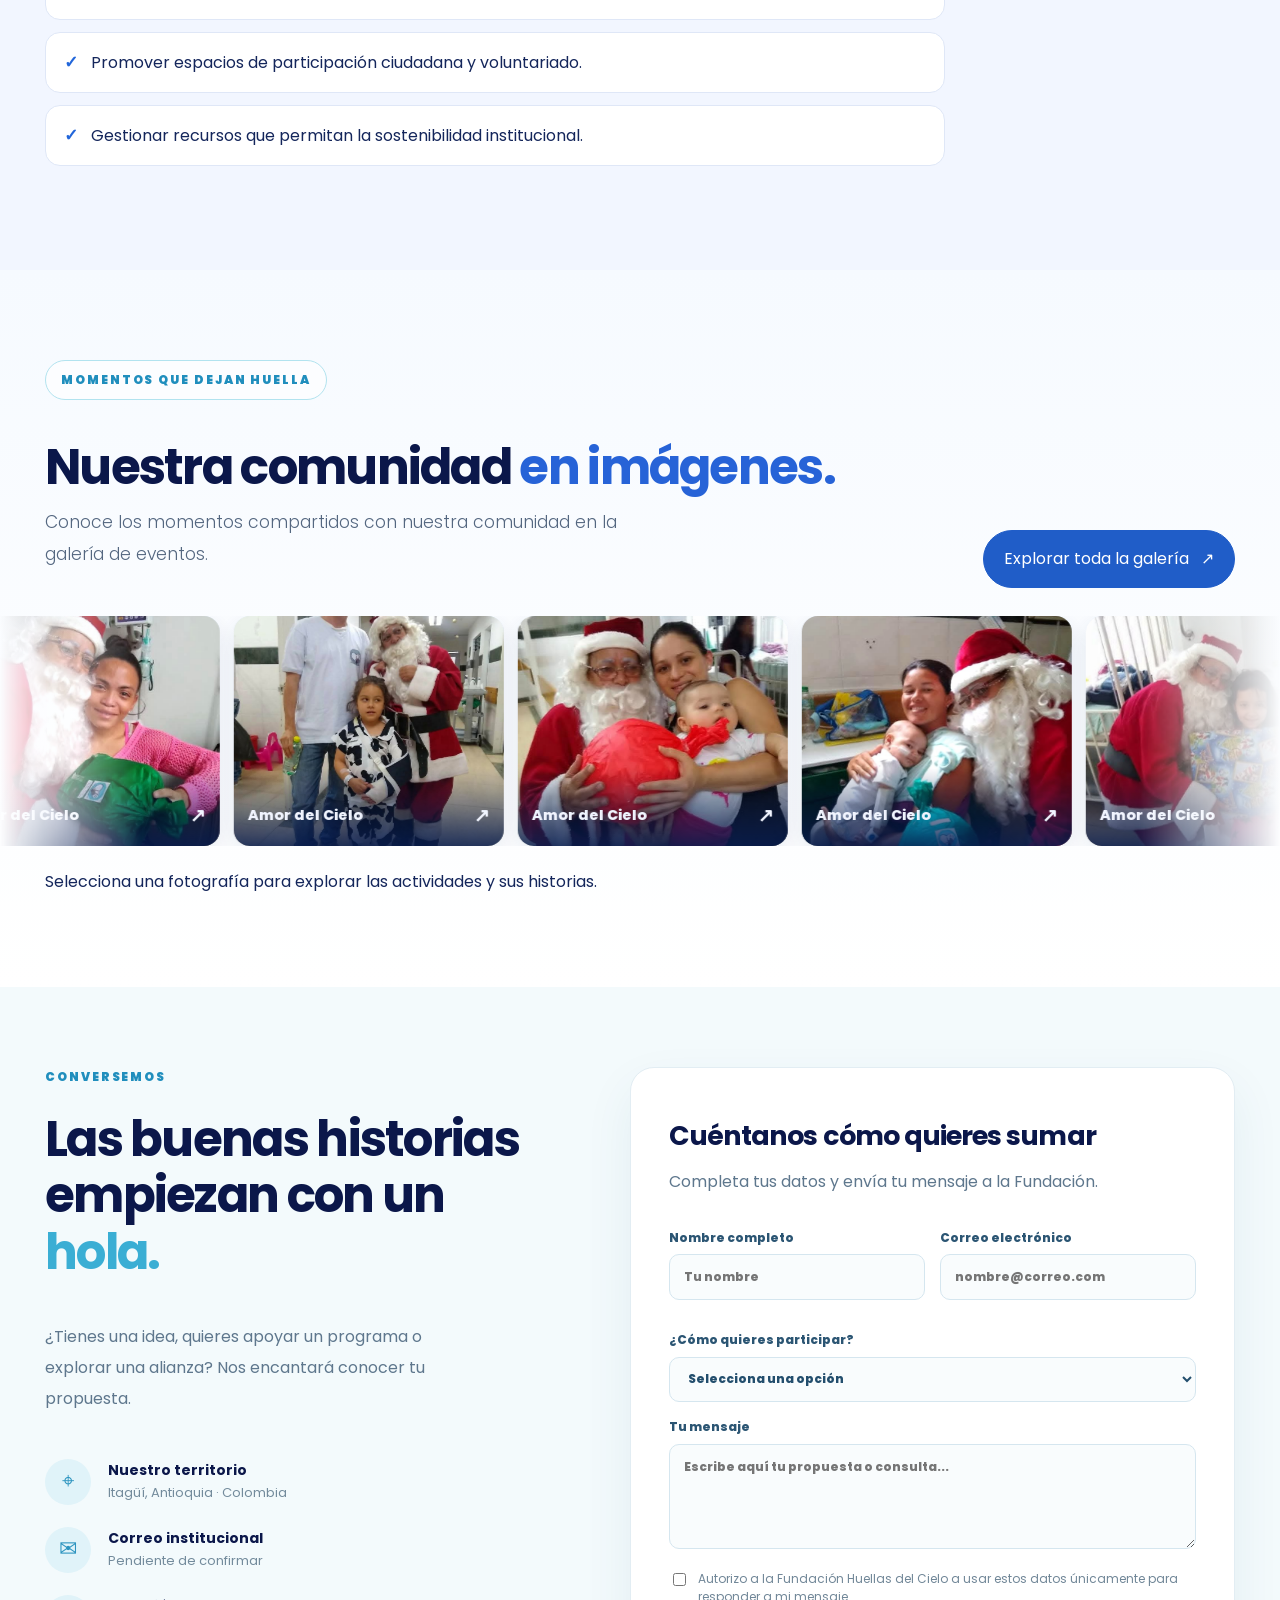
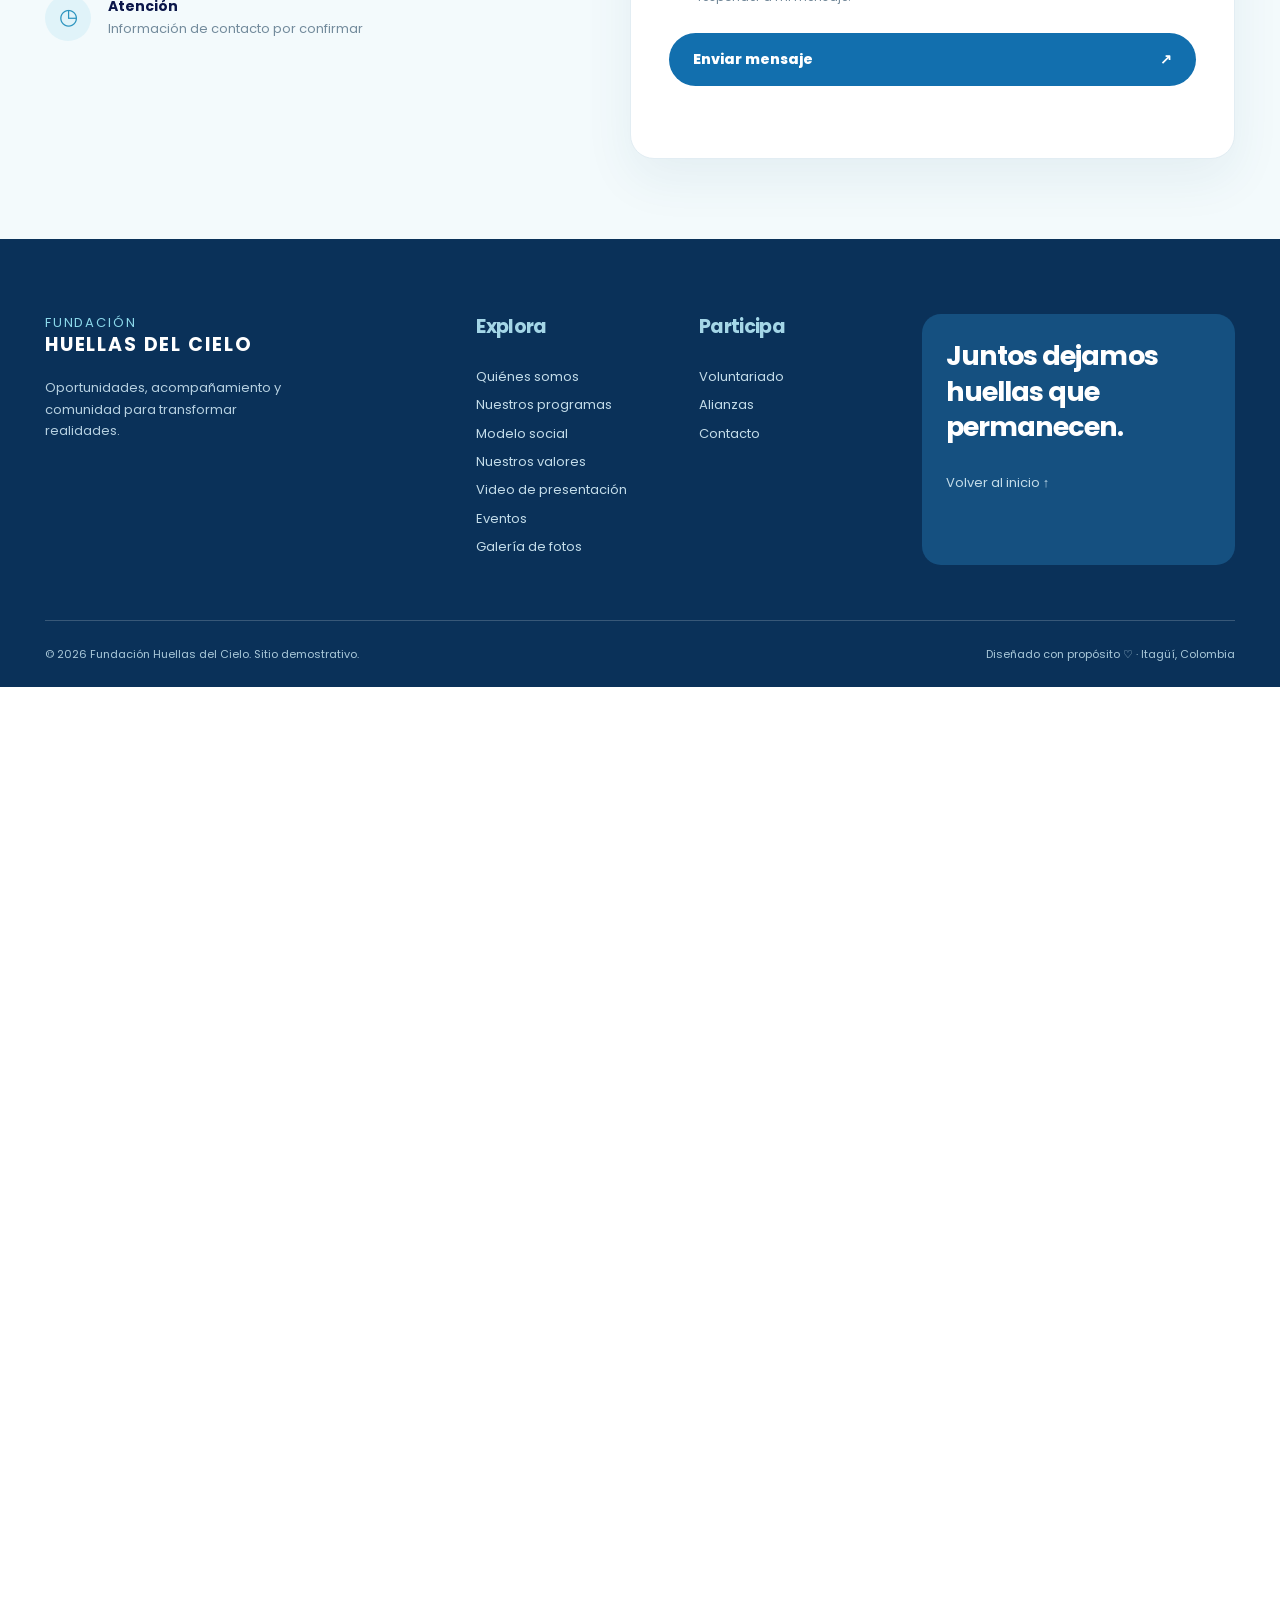
<file: valores.html>
<!DOCTYPE html>
<html lang="es"><head><meta charset="utf-8"/><meta content="0;url=index.html#valores" http-equiv="refresh"/><title>Fundación Huellas del Cielo</title><link href="https://fonts.googleapis.com" rel="preconnect"/><link crossorigin="anonymous" href="https://fonts.gstatic.com" rel="preconnect"/><link href="https://fonts.googleapis.com/css2?family=Poppins:wght@300;400;700&amp;display=swap" rel="stylesheet"/><link href="assets/css/tipografia-unificada.css?v=20261127a" rel="stylesheet"/></head><body><a href="index.html#valores">Ir a la sección</a></body></html>
</file>
<file: assets/css/estilos.css>
@import url('');:root{--navy:#123c6a;--deep:#0b315b;--blue:#287bc0;--sky:#59c4e2;--ice:#e9f8fc;--pale:#f5fbfd;--ink:#163b5d;--muted:#5e778d;--white:#fff;--radius:24px}*{box-sizing:border-box}html{scroll-behavior:smooth;scroll-padding-top:90px}body{margin:0;font-family:'Segoe UI',Arial,sans-serif;color:var(--ink);background:#fff;line-height:1.65}h1,h2,h3,h4,p{margin-top:0}h1,h2,h3{line-height:1.12;letter-spacing:-.045em}h1{font-size:clamp(3rem,5.5vw,5.6rem);font-weight:780}h2{font-size:clamp(2.4rem,4vw,4.25rem);font-weight:760}h3{font-size:1.5rem}h1 em,h2 em{font-style:normal;color:#3aaed4}a{color:inherit;text-decoration:none}button,input,select,textarea{font:inherit}button{cursor:pointer}img{display:block;max-width:100%}.container{width:min(1190px,calc(100% - 64px));margin:auto}.section{padding:112px 0}.skip{position:absolute;top:-60px;left:15px;background:#fff;padding:10px;z-index:100}.skip:focus{top:10px}.topline{background:#0d3763;color:#cceaf5;display:flex;justify-content:space-between;gap:20px;padding:9px max(32px,calc((100vw - 1190px)/2));font-size:12px;letter-spacing:.035em}.topline a{color:white;font-weight:700}.header{height:92px;display:flex;align-items:center;justify-content:space-between;padding:0 max(32px,calc((100vw - 1190px)/2));background:rgba(255,255,255,.97);position:sticky;top:0;z-index:30;box-shadow:0 2px 25px #1e648511;backdrop-filter:blur(14px)}.brand{display:flex;align-items:center;gap:12px}.brand-icon{width:63px;height:63px;display:grid;place-items:center;border-radius:50%;overflow:hidden}.brand-icon img{width:110px;max-width:none;height:92px;object-fit:cover;object-position:center 27%;transform:scale(1.3)}.brand-name{display:flex;flex-direction:column;line-height:1.1;letter-spacing:.06em}.brand-name small{font-size:11px;color:#4bb6d8;letter-spacing:.22em}.brand-name strong{font-size:15px;color:#17477a}.nav{display:flex;align-items:center;gap:25px}.navlink{font-size:13px;font-weight:700;color:#47667d;transition:.2s}.navlink:hover,.navlink.active{color:#167db9}.nav-cta{background:#156ca7;color:#fff;border-radius:50px;padding:12px 20px;font-weight:750;font-size:13px}.nav-cta span{margin-left:12px}.menu-toggle{display:none;border:0;background:transparent;font-size:28px;color:var(--deep)}.hero{background:linear-gradient(135deg,#f3fbfd 0%,#eaf8fc 55%,#cdeef8 100%);position:relative;overflow:hidden;padding:76px 0 52px}.hero-shape{position:absolute;right:-12%;top:-50%;width:65vw;height:65vw;border:1px solid #ffffffb0;border-radius:50%;pointer-events:none}.hero-grid{display:grid;grid-template-columns:1.02fr .98fr;align-items:center;gap:28px;min-height:580px}.eyebrow,.section-kicker{font-size:12px;font-weight:850;letter-spacing:.16em;color:#208ebd;text-transform:uppercase}.eyebrow{display:inline-flex;align-items:center;gap:12px;padding:9px 15px;border:1px solid #b2e3ef;border-radius:40px;background:#ffffffa3;margin-bottom:27px}.sparkle{font-size:18px}.hero h1{margin-bottom:26px}.hero-copy>p{font-size:17px;max-width:525px;color:#5c7890;line-height:1.8}.hero-actions{display:flex;flex-wrap:wrap;gap:13px;margin:30px 0 38px}.btn{display:inline-flex;align-items:center;justify-content:space-between;gap:26px;padding:15px 24px;border-radius:40px;font-weight:750;font-size:14px;border:1px solid transparent;transition:transform .2s,box-shadow .2s}.btn:hover{transform:translateY(-3px);box-shadow:0 12px 28px #125e9328}.btn-primary{background:#126fae;color:#fff}.btn-ghost{border-color:#93ccdf;color:#195783;background:#ffffff91}.hero-note{display:flex;align-items:center;gap:11px;font-size:13px;color:#67849b}.note-icon{background:#fff;width:36px;height:36px;display:grid;place-items:center;border-radius:50%;color:#168fbd;font-size:22px}.hero-art{position:relative}.hero-image{border-radius:50% 50% 43% 43%;overflow:hidden;box-shadow:0 35px 70px #367aa626;border:12px solid #ffffff85;aspect-ratio:1/.94;background:#d7f2f9}.hero-image img{width:100%;height:100%;object-fit:cover}.floating-tag{position:absolute;bottom:11%;left:-9%;background:#fff;box-shadow:0 14px 42px #125c8c30;border-radius:18px;padding:15px 20px;display:flex;align-items:center;gap:12px}.floating-icon{width:43px;height:43px;background:#e4f7fb;border-radius:50%;display:grid;place-items:center;font-size:25px;color:#0c7cba}.floating-tag strong,.floating-tag small{display:block}.floating-tag strong{font-size:13px}.floating-tag small{font-size:11px;color:#668299}.floating-sun{position:absolute;right:-20px;top:8%;font-size:52px;color:#7acbdf}.scroll-hint{display:flex;align-items:center;justify-content:center;gap:20px;font-size:10px;letter-spacing:.2em;font-weight:800;color:#4e8fac;margin-top:30px}.scroll-hint span{font-size:22px}.intro-grid{display:grid;grid-template-columns:1fr 1fr;gap:100px;align-items:start}.section-kicker{margin-bottom:24px}.intro h2{max-width:500px}.intro-text{padding-top:35px;color:var(--muted);font-size:15px}.intro-text .lead{font-size:20px;font-weight:600;color:#2d5878;line-height:1.65}.text-link{border:0;background:none;padding:0;color:#1676ad;font-weight:800;font-size:14px;display:inline-flex;gap:24px;align-items:center;margin-top:18px}.text-link:hover{color:#0a406e}.purpose-grid{display:grid;grid-template-columns:repeat(3,1fr);gap:18px;margin-top:65px}.purpose-card{background:#0d487a;color:#fff;padding:36px;border-radius:24px;min-height:340px;position:relative;overflow:hidden}.purpose-card.light{background:#e3f6fa;color:#173e66}.purpose-card.pale{background:#f0f7fb;color:#173e66}.purpose-num{position:absolute;right:27px;top:25px;font-size:12px;opacity:.55}.purpose-icon{font-size:44px;color:#74d8f1;margin-bottom:40px}.purpose-card h3{font-size:25px}.purpose-card p{font-size:14px;line-height:1.75;opacity:.83}.quote-band{background:#d9f2f8;padding:65px 0}.quote-layout{text-align:center;max-width:970px}.quote-mark{font-family:Georgia,serif;font-size:95px;color:#52b6d5;display:block;height:75px;line-height:1}.quote-layout blockquote{font-size:clamp(1.4rem,2.7vw,2.7rem);font-weight:650;line-height:1.4;letter-spacing:-.03em;margin:15px 0 30px}.quote-layout em{color:#1b8cbd;font-style:normal}.quote-caption{font-size:11px;letter-spacing:.17em;font-weight:800;color:#4e8eaa}.section-head{display:flex;justify-content:space-between;gap:55px;align-items:end;margin-bottom:44px}.section-head h2{max-width:680px;margin-bottom:0}.section-head>p{max-width:350px;color:var(--muted);font-size:15px}.programs{background:#f8fcfd}.program-grid{display:grid;grid-template-columns:repeat(3,1fr);gap:20px}.program-card{background:#fff;border:1px solid #e1eef4;border-radius:23px;overflow:hidden;box-shadow:0 15px 35px #124e6e0c;transition:transform .2s}.program-card:hover{transform:translateY(-6px)}.program-image{height:230px;position:relative;overflow:hidden}.program-image img{width:100%;height:100%;object-fit:cover}.program-count{position:absolute;top:15px;left:15px;background:#fff;padding:5px 13px;border-radius:30px;font-size:11px;font-weight:800;color:#216d9c}.program-content{padding:27px 28px 31px}.pill{font-size:10px;font-weight:800;letter-spacing:.13em;color:#258cbb}.program-content h3{margin:12px 0 14px;min-height:83px;font-size:25px}.program-content p{color:var(--muted);font-size:14px;min-height:126px}.model{background:#0c3c6b;color:#fff;overflow:hidden}.model-grid{display:grid;grid-template-columns:.9fr 1.1fr;gap:100px}.model .section-kicker{color:#82d6e8}.model h2{max-width:470px}.model-left>p{max-width:380px;color:#c3dfed;margin:28px 0}.btn-white{background:#fff;color:#185e8d}.model-deco{font-size:180px;opacity:.1;line-height:1;margin-top:30px}.steps{display:flex;flex-direction:column}.step{display:grid;grid-template-columns:65px 1fr;gap:25px;border-bottom:1px solid #ffffff30;padding:24px 0}.step:first-child{padding-top:0}.step-number{font-size:26px;color:#81d8ee;font-weight:800}.step h3{font-size:23px;margin-bottom:9px}.step p{font-size:14px;color:#c0dbe9;margin:0}.values-head{margin-bottom:60px}.value-list{display:grid;grid-template-columns:repeat(4,1fr);gap:20px}.value-item{border-top:2px solid #9bdbea;padding:25px 6px}.value-item>span{font-size:40px;color:#34a7d0}.value-item h3{font-size:21px;margin:20px 0 10px}.value-item p{font-size:13px;color:var(--muted)}.join{background:#eaf8fc}.join-header{text-align:center;max-width:770px;margin:0 auto 45px}.join-header h2{margin-bottom:18px}.join-header p{color:var(--muted)}.join-grid{display:grid;grid-template-columns:repeat(3,1fr);gap:19px}.join-card{text-align:left;border:1px solid #d1e9f3;background:#fff;border-radius:23px;padding:35px;color:var(--ink);min-height:315px;transition:transform .2s,background .2s}.join-card:hover{transform:translateY(-5px);background:#f7fdff}.join-icon{font-size:46px;color:#36a7cc}.join-card h3{font-size:25px;margin:25px 0 12px}.join-card p{font-size:14px;color:var(--muted)}.join-arrow{display:block;font-weight:800;font-size:13px;color:#1775ac;margin-top:20px}.donation-note{font-size:12px;color:#597d91;text-align:center;margin-top:25px}.faq-grid{display:grid;grid-template-columns:.85fr 1.15fr;gap:100px}.faq-grid>div>p{color:var(--muted)}.faq-items details{border-bottom:1px solid #dceaf0;padding:20px 0}.faq-items summary{cursor:pointer;font-weight:750;display:flex;justify-content:space-between;gap:25px;list-style:none}.faq-items summary::-webkit-details-marker{display:none}.faq-items summary span{font-size:25px;color:#2988b4;line-height:1}.faq-items details[open] summary span{transform:rotate(45deg)}.faq-items details p{color:var(--muted);font-size:14px;margin:15px 0 0}.contact{background:#f3fafc}.contact-grid{display:grid;grid-template-columns:.9fr 1.1fr;gap:90px;align-items:start}.contact-copy>p{color:var(--muted);max-width:420px}.contact-info{margin-top:45px;display:grid;gap:22px}.contact-info>div{display:flex;gap:17px;align-items:center}.contact-info>div>span{background:#e0f3f9;width:46px;height:46px;border-radius:50%;display:grid;place-items:center;color:#2c94bf;font-size:22px}.contact-info strong,.contact-info small{display:block}.contact-info strong{font-size:14px}.contact-info small{font-size:13px;color:#738b9c}.contact-form{background:#fff;border:1px solid #e2edf3;padding:38px;border-radius:24px;box-shadow:0 20px 50px #174e7512}.form-head>span{color:#44afd2;font-size:30px}.form-head h3{font-size:25px;margin:12px 0}.form-head p{color:var(--muted);font-size:13px}.contact-form label{display:block;font-size:12px;font-weight:750;margin:15px 0;color:#2b5573}.contact-form input:not([type=checkbox]),.contact-form select,.contact-form textarea{width:100%;border:1px solid #d5e6ef;border-radius:10px;padding:12px 14px;background:#f9fcfd;margin-top:7px;outline-color:#4ab8d7;color:#234e6d}.form-row{display:grid;grid-template-columns:1fr 1fr;gap:15px}.contact-form .consent{display:flex;align-items:flex-start;gap:9px;font-weight:400;color:#718798;line-height:1.5}.consent input{margin-top:3px}.form-submit{margin-top:12px;width:100%;border:0}.form-message{font-size:12px;color:#156ba4;margin:10px 0 0}.footer{background:#0a3159;color:#fff;padding:75px 0 24px}.footer-top{display:grid;grid-template-columns:1.5fr .7fr .7fr 1.2fr;gap:40px}.footer-brand{display:block;font-size:13px;letter-spacing:.14em;line-height:1.35;color:#8bd8ea}.footer-brand strong{font-size:19px;color:#fff}.footer-top p{font-size:13px;color:#b6d0e0;max-width:260px;margin-top:20px}.footer-top h4{font-size:13px;color:#a4d6e7}.footer-top>div>a:not(.footer-brand){display:block;font-size:13px;color:#c3dce9;margin:9px 0}.footer-message{background:#155080;padding:24px;border-radius:19px}.footer-message>span{font-size:28px;color:#80d9ed}.footer-message h3{font-size:22px}.footer-bottom{border-top:1px solid #ffffff30;margin-top:55px;padding-top:24px;display:flex;justify-content:space-between;gap:20px;font-size:11px;color:#a9c8d9}.modal[hidden]{display:none}.modal{position:fixed;inset:0;z-index:80;display:grid;place-items:center;padding:22px}.modal-backdrop{position:absolute;inset:0;background:#071e36ba;backdrop-filter:blur(5px)}.modal-panel{position:relative;max-width:620px;width:100%;background:#fff;border-radius:26px;padding:45px;box-shadow:0 30px 90px #00182d55;max-height:90vh;overflow:auto}.modal-panel h2{font-size:37px}.modal-panel p{color:var(--muted)}.modal-close{position:absolute;right:22px;top:15px;border:0;background:none;font-size:34px;color:#507a91}.modal-highlights{display:grid;gap:9px;margin:20px 0 27px}.modal-highlights>div{background:#edf8fb;border-radius:12px;padding:12px 16px;font-size:14px;color:#205779}.toast{position:fixed;bottom:25px;right:25px;background:#103d6b;color:#fff;padding:14px 20px;border-radius:12px;z-index:90;opacity:0;pointer-events:none;transition:opacity .3s}.toast.show{opacity:1}@media(max-width:1080px){.nav{gap:13px}.navlink{font-size:12px}.brand-name strong{font-size:12px}.model-grid{gap:55px}.program-content h3{font-size:22px}}@media(max-width:850px){.topline{padding:9px 24px}.container{width:min(100% - 40px,680px)}.header{padding:0 22px;height:78px}.menu-toggle{display:block}.nav{display:none;position:absolute;top:78px;left:0;right:0;background:#fff;box-shadow:0 20px 30px #0e4c7820;padding:20px;flex-direction:column;align-items:stretch;gap:0}.nav.open{display:flex}.nav a{padding:13px 9px}.nav-cta{text-align:center}.hero{padding:50px 0}.hero-grid,.intro-grid,.model-grid,.faq-grid,.contact-grid{grid-template-columns:1fr;gap:35px}.hero-grid{min-height:0}.hero-art{max-width:600px;margin:15px auto 0}.hero-copy>p{max-width:640px}.floating-tag{left:0}.purpose-grid,.program-grid,.join-grid{grid-template-columns:1fr 1fr}.purpose-card{min-height:290px}.section-head{align-items:start;flex-direction:column;gap:10px}.section-head>p{max-width:620px}.value-list{grid-template-columns:1fr 1fr}.footer-top{grid-template-columns:1fr 1fr}.intro-text{padding-top:0}.section{padding:75px 0}}@media(max-width:580px){.topline{font-size:10px;justify-content:center;text-align:center}.topline a{display:none}.container{width:calc(100% - 36px)}.brand-icon{width:48px;height:48px}.brand-name strong{font-size:11px}.brand-name small{font-size:9px}.hero{padding:40px 0}.hero h1{font-size:clamp(2.7rem,12vw,4rem)}.hero-copy>p{font-size:15px}.hero-actions{flex-direction:column;align-items:stretch}.btn{justify-content:center}.hero-art{margin:25px 0}.hero-image{border-width:7px}.floating-tag{bottom:2%;padding:10px}.floating-sun{right:0}.purpose-grid,.program-grid,.join-grid,.value-list,.footer-top,.form-row{grid-template-columns:1fr}.purpose-card{min-height:auto}.program-content h3,.program-content p{min-height:0}.section{padding:65px 0}.quote-band{padding:50px 0}.step{grid-template-columns:45px 1fr;gap:15px}.model-deco{display:none}.contact-form{padding:24px}.footer-bottom{flex-direction:column}.modal-panel{padding:30px 24px}.modal-panel h2{font-size:29px}}@media(prefers-reduced-motion:reduce){html{scroll-behavior:auto}*,*:before,*:after{transition:none!important}}

/* Banner principal fotográfico: relación 16:9, escalado fluido */
.hero-photo{padding:0!important;background:#0a1553!important;overflow:hidden;min-height:0!important}.hero-banner-wrap{width:100%;max-width:1920px;margin:0 auto;position:relative;line-height:0}.hero-banner-image{display:block;width:100%;height:auto;aspect-ratio:16/9;object-fit:cover}.hero-hotspot{position:absolute;display:block;z-index:3;border-radius:80px;top:77.4%;height:8%;}.hero-hotspot-first{left:4.6%;width:20.7%}.hero-hotspot-second{left:26.6%;width:18.7%}.hero-hotspot:focus-visible{outline:4px solid #dcff4b;outline-offset:4px}.hero-mobile-actions{display:none}@media(max-width:700px){.hero-banner-image{aspect-ratio:1.15;object-fit:cover;object-position:65% center}.hero-hotspot{display:none}.hero-mobile-actions{display:flex;gap:12px;padding:18px;flex-wrap:wrap;justify-content:center;background:#0c1555}.hero-mobile-actions .btn{font-size:13px}.hero-mobile-actions .btn-primary{background:#d8ff4b;color:#10195b}.hero-mobile-actions .btn-ghost{border:1px solid white;color:white;background:transparent}}

/* Multipage editorial design */
:root{--lime:#d9ff4d;--violet:#5030c5}body{overflow-x:hidden}.header{padding-left:max(24px,calc((100vw - 1320px)/2));padding-right:max(24px,calc((100vw - 1320px)/2))}.nav{gap:17px}.navlink{white-space:nowrap}.nav-cta{background:#17216d}.btn-lime{background:var(--lime);color:#101b54;border-color:var(--lime)}.mini-kicker{font-size:11px;font-weight:850;letter-spacing:.18em;color:#228db9;text-transform:uppercase}.inner-hero{min-height:560px;display:flex;align-items:center;position:relative;isolation:isolate;background:#101852;overflow:hidden;color:#fff}.inner-hero:before{content:"";position:absolute;inset:0;background-image:var(--hero-image);background-position:center 38%;background-size:cover;z-index:-2;filter:saturate(.92)}.inner-hero-shade{position:absolute;inset:0;z-index:-1;background:linear-gradient(90deg,#080f46f5 0%,#15175de8 37%,#28207985 64%,#11154724 100%),linear-gradient(0deg,#141b6688,transparent 60%)}.inner-hero-content{padding:88px 0;position:relative}.inner-eyebrow{display:inline-block;color:var(--lime);font-size:11px;letter-spacing:.19em;font-weight:800;margin-bottom:22px}.inner-hero h1{font-size:clamp(3rem,5.2vw,5.8rem);max-width:780px;margin:0 0 24px;line-height:1.04}.inner-hero h1 em{color:var(--lime);font-style:normal}.inner-hero p{max-width:540px;font-size:18px;line-height:1.7;color:#eef1ff}.inner-hero-actions{display:flex;align-items:center;gap:25px;flex-wrap:wrap;margin-top:28px}.inner-hero-link{color:#fff;font-size:14px;font-weight:700}.inner-section{padding:84px 0 96px}.section-intro{max-width:850px;margin-bottom:36px}.section-intro h2{margin:12px 0 16px}.section-intro>p{max-width:670px;color:var(--muted);font-size:16px}.photo-grid{display:grid;grid-template-columns:repeat(3,minmax(0,1fr));gap:22px}.photo-card{overflow:hidden;border-radius:22px;border:1px solid #e1ebf2;background:#fff;box-shadow:0 16px 36px #132c5a0d}.photo-card-img{height:220px;overflow:hidden;background:#e8f0f9}.photo-card-img img{height:100%;width:100%;object-fit:cover;transition:transform .4s}.photo-card:hover img{transform:scale(1.045)}.photo-card-body{padding:25px}.photo-card-body h3{font-size:24px;margin:10px 0}.photo-card-body p{font-size:14px;color:var(--muted);min-height:92px}.page-bottom-cta{margin-top:56px;padding:32px 42px;background:linear-gradient(105deg,#0d185b,#33209b);border-radius:24px;display:flex;align-items:center;justify-content:space-between;gap:20px;color:#fff}.page-bottom-cta h2{font-size:clamp(24px,3vw,35px);margin:10px 0 0}.page-bottom-cta .mini-kicker{color:var(--lime)}.timeline-cards{display:grid;grid-template-columns:repeat(4,1fr);gap:16px}.timeline-cards article{padding:28px 23px;border:1px solid #dceaf4;border-radius:20px;background:#f7fbfd}.timeline-cards b{font-size:38px;color:#5542c8}.timeline-cards h3{font-size:21px;margin:18px 0 12px}.timeline-cards p{font-size:14px;color:var(--muted);margin:0}.split-highlight{margin-top:55px;display:grid;grid-template-columns:1fr 1fr;gap:0;overflow:hidden;border-radius:26px;background:#eef5ff}.split-highlight img{width:100%;height:100%;max-height:390px;object-fit:cover}.split-highlight>div{padding:42px;align-self:center}.split-highlight h2{font-size:clamp(28px,3vw,42px);margin:14px 0}.split-highlight p{color:var(--muted)}.value-tiles{display:grid;grid-template-columns:repeat(3,1fr);gap:18px}.value-tiles article{border-radius:20px;background:#f1f8fc;padding:28px;min-height:190px}.value-tiles span{color:#5240bf;font-weight:800;font-size:14px}.value-tiles h3{font-size:23px;margin:18px 0 9px}.value-tiles p{color:var(--muted);font-size:14px}.notice{background:#f2f7ff;color:#536d87;border-left:4px solid #5441b8;padding:18px 22px;margin-top:28px;border-radius:10px;font-size:13px}.home-quick{padding:70px 0;background:#f4f9fd}.home-quick-head{display:flex;justify-content:space-between;gap:25px;align-items:end}.home-quick-head h2{font-size:clamp(29px,3.5vw,44px);max-width:690px;margin:10px 0 25px}.home-quick-head p{max-width:320px;color:var(--muted)}.quick-links{display:grid;grid-template-columns:repeat(3,1fr);gap:16px}.quick-links a{padding:26px;border:1px solid #d8e8f2;background:#fff;border-radius:18px;transition:transform .2s,box-shadow .2s}.quick-links a:hover{transform:translateY(-4px);box-shadow:0 12px 30px #1c356119}.quick-links strong,.quick-links span{display:block}.quick-links strong{font-size:22px;color:#102a60}.quick-links span{font-size:13px;color:#3281a8;margin-top:7px}.footer-top>div>a:not(.footer-brand){margin:7px 0}.intro.section{padding:76px 0}.faq.section,.contact.section{padding:80px 0}@media(max-width:1120px){.nav{gap:10px}.navlink{font-size:11px}.nav-cta{padding:10px 12px}.brand-name strong{font-size:12px}}@media(max-width:850px){.inner-hero{min-height:480px}.photo-grid,.value-tiles{grid-template-columns:repeat(2,1fr)}.timeline-cards{grid-template-columns:repeat(2,1fr)}.home-quick-head{display:block}.quick-links{grid-template-columns:1fr}.split-highlight{grid-template-columns:1fr}.split-highlight img{max-height:320px}.inner-hero-content{padding:75px 0}}@media(max-width:580px){.inner-hero{min-height:450px}.inner-hero:before{background-position:62% center}.inner-hero-shade{background:linear-gradient(90deg,#0b124ce8,#151456bb 80%,#1c1a6180)}.inner-hero h1{font-size:clamp(2.5rem,11vw,3.5rem)}.inner-hero p{font-size:15px}.inner-section{padding:55px 0}.photo-grid,.value-tiles,.timeline-cards{grid-template-columns:1fr}.photo-card-body p{min-height:0}.page-bottom-cta{padding:27px;display:block}.page-bottom-cta .btn{margin-top:20px}.home-quick{padding:52px 0}.inner-hero-actions{gap:18px}.section-intro h2{font-size:35px}}
</file>
<file: assets/css/institucional.css>
html{scroll-behavior:smooth;scroll-padding-top:110px} .header{gap:18px}.nav{overflow-x:auto;max-width:76vw;flex-wrap:nowrap;scrollbar-width:thin;gap:5px}.nav .navlink{white-space:nowrap;font-size:12px;padding:10px 12px}.editorial-section{padding:92px 0}.editorial-alt{background:#f2f6ff}.editorial-head{max-width:900px;margin-bottom:34px}.editorial-head h2{font-size:clamp(32px,4.5vw,62px);line-height:1.1;color:#0b174a;margin:14px 0 0;letter-spacing:-.035em}.editorial-grid{display:grid;grid-template-columns:minmax(0,1.4fr) minmax(260px,.8fr);gap:42px;align-items:start}.editorial-content{max-width:860px;font-size:17px;line-height:1.85;color:#34415e}.editorial-content p{margin:0 0 21px}.editorial-content h3{font-size:23px;color:#10236c;margin:30px 0 10px}.editorial-photo{margin:0;position:sticky;top:120px;border-radius:24px;overflow:hidden;box-shadow:0 18px 46px #0b174a24}.editorial-photo img{width:100%;height:430px;object-fit:cover;display:block}.pdf-bullet{display:flex;gap:13px;align-items:flex-start;margin-bottom:12px;padding:14px 18px;border:1px solid #dfe7f7;background:white;border-radius:15px}.pdf-bullet span{color:#2266da;font-weight:800}.pdf-bullet p{margin:0}.editorial-grid:not(:has(.editorial-photo)){grid-template-columns:1fr}.editorial-grid:not(:has(.editorial-photo)) .editorial-content{max-width:900px}.hero-banner-image{display:block;width:100%;height:auto}@media(max-width:980px){.nav{max-width:100%;overflow:visible;flex-wrap:wrap}.editorial-grid{grid-template-columns:1fr}.editorial-photo{position:static}.editorial-photo img{height:320px}.editorial-section{padding:60px 0}}@media(max-width:600px){.editorial-section{padding:45px 0}.editorial-content{font-size:15.5px}.editorial-head h2{font-size:34px}}
</file>
<file: assets/css/experiencias.css>
/* Secciones audiovisuales y galería — extensión no destructiva */
.feature-video{background:linear-gradient(145deg,#f8fbff,#eaf4ff 70%,#f7f5ff)}
.feature-video-heading,.gallery-intro{display:flex;justify-content:space-between;align-items:end;gap:3rem;margin-bottom:2.2rem}
.feature-video-heading h2,.gallery-intro h2{font-size:clamp(2.2rem,5vw,4.6rem);line-height:1.08;margin:.7rem 0 0;color:#0b174a;letter-spacing:-.04em}
.feature-video-heading h2 em,.gallery-intro h2 em{color:#2362d8;font-weight:500}
.feature-video-heading>p,.gallery-intro>p{max-width:440px;color:#52637b;line-height:1.7;margin:0}
.video-cover{border:0;position:relative;isolation:isolate;display:block;width:100%;aspect-ratio:16/7.5;min-height:340px;overflow:hidden;border-radius:28px;cursor:pointer;text-align:left;color:#fff;background:#142c58;box-shadow:0 30px 65px #092a5929;transition:transform .3s,box-shadow .3s}
.video-cover:hover{transform:translateY(-5px);box-shadow:0 38px 80px #092a5940}
.video-cover-photo,.video-cover-shade{position:absolute;inset:0;z-index:-1}
.video-cover-photo{background-image:url('../img/video-portada.jpg'),url('../img/banner-principal.png');background-position:center;background-size:cover;transition:transform .7s}
.video-cover:hover .video-cover-photo{transform:scale(1.04)}
.video-cover-shade{background:linear-gradient(90deg,rgba(6,20,52,.85),rgba(6,20,52,.37) 70%,rgba(6,20,52,.18))}
.video-cover-content{position:absolute;left:6%;bottom:23%;display:flex;flex-direction:column;gap:12px;max-width:55%}
.video-kicker{font-size:.75rem;font-weight:700;letter-spacing:.13em;color:#b9e7ff}
.video-cover-content strong{font-size:clamp(2rem,5vw,4.5rem);line-height:1.04;letter-spacing:-.04em}
.video-cover-sub{font-size:1rem;color:#e4efff}
.video-play{position:absolute;left:73%;top:50%;transform:translate(-50%,-50%);display:grid;place-items:center;padding-left:5px;width:94px;height:94px;border:2px solid #ffffffa8;border-radius:50%;background:#ffffff36;backdrop-filter:blur(15px);font-size:2rem;box-shadow:0 0 0 12px #ffffff20;transition:background .3s,scale .3s}
.video-cover:hover .video-play{background:#fff;color:#1e59b3;scale:1.08}
.video-cover-foot{position:absolute;bottom:6%;right:5%;font-size:.8rem;font-weight:800;letter-spacing:.1em}
.institutional-gallery{background:#fff}
.gallery-mosaic{display:grid;grid-template-columns:1.2fr 1fr 1fr;grid-template-rows:260px 260px;gap:16px}
.gallery-tile{position:relative;border:0;padding:0;border-radius:22px;overflow:hidden;cursor:pointer;background:#e6edf7;text-align:left;color:white;min-width:0}
.gallery-tile-1{grid-row:span 2}.gallery-tile-2{grid-column:span 2}
.gallery-tile img{display:block;width:100%;height:100%;object-fit:cover;transition:transform .55s}
.gallery-tile:hover img,.gallery-tile:focus-visible img{transform:scale(1.055)}
.gallery-tile-overlay{position:absolute;inset:0;display:flex;align-items:end;justify-content:space-between;padding:22px;background:linear-gradient(0deg,#071d51d9,transparent 65%);gap:12px}
.gallery-tile-overlay span:first-child{display:flex;flex-direction:column;gap:5px}.gallery-tile-overlay small{font-size:.7rem;letter-spacing:.12em;text-transform:uppercase;color:#d6e9ff}.gallery-tile-overlay strong{font-size:clamp(1rem,2vw,1.5rem)}
.gallery-expand{border:1px solid #ffffff80;width:38px;height:38px;border-radius:50%;display:grid;place-items:center;flex:none}
.gallery-note{margin-top:24px;color:#516582}.gallery-note a{color:#1755bd;font-weight:700;text-decoration:underline;text-underline-offset:4px}
.media-dialog{position:fixed;inset:0;z-index:9999;display:none;align-items:center;justify-content:center;padding:24px}.media-dialog.is-open{display:flex}
.media-dialog-backdrop{position:absolute;inset:0;background:#03132de8;backdrop-filter:blur(12px)}
.media-dialog-panel{position:relative;z-index:1;width:min(100%,1100px);background:#081b3d;border:1px solid #ffffff26;border-radius:20px;box-shadow:0 30px 90px #0008;overflow:hidden;color:#fff}
.media-dialog-header{display:flex;align-items:center;justify-content:space-between;padding:12px 18px;font-weight:650;font-size:.9rem;gap:12px}
.media-close{color:#fff;background:#ffffff22;border:0;border-radius:50%;font-size:1.7rem;width:40px;height:40px;cursor:pointer;line-height:1}
.video-dialog-panel video{display:block;width:100%;max-height:75vh;background:#000;aspect-ratio:16/9}
.gallery-dialog-panel{width:min(100%,1050px)}.gallery-dialog-view{position:relative;display:flex;align-items:center;justify-content:center;background:#05132b;min-height:300px}
.gallery-dialog-view img{display:block;max-width:100%;max-height:72vh;object-fit:contain}
.gallery-arrow{position:absolute;top:50%;transform:translateY(-50%);z-index:2;width:44px;height:44px;border-radius:50%;border:1px solid #ffffff6b;background:#071b3bbd;color:#fff;font-size:2rem;cursor:pointer}
#galleryPrev{left:14px}#galleryNext{right:14px}.gallery-dialog-caption{display:flex;justify-content:space-between;gap:15px;padding:14px 20px;font-size:.9rem;color:#dbeaff}
body.media-modal-open{overflow:hidden}
@media(max-width:800px){.feature-video-heading,.gallery-intro{display:block}.feature-video-heading>p,.gallery-intro>p{margin-top:1rem}.video-cover{aspect-ratio:4/3;min-height:360px}.video-cover-content{max-width:72%;bottom:18%}.video-play{left:81%;width:68px;height:68px;font-size:1.5rem}.gallery-mosaic{grid-template-columns:1fr 1fr;grid-template-rows:230px 230px 230px}.gallery-tile-1{grid-column:span 2;grid-row:auto}.gallery-tile-2{grid-column:span 2}.gallery-tile-3,.gallery-tile-4{grid-column:span 1}}
@media(max-width:520px){.video-cover{min-height:380px;border-radius:18px}.video-cover-content{left:7%;bottom:20%;max-width:85%}.video-cover-content strong{font-size:2.2rem}.video-play{left:auto;right:8%;top:23%;width:62px;height:62px;transform:none}.video-cover-foot{bottom:6%}.gallery-mosaic{grid-template-columns:1fr;grid-template-rows:repeat(4,260px)}.gallery-tile-1,.gallery-tile-2,.gallery-tile-3,.gallery-tile-4{grid-column:auto;grid-row:auto}.media-dialog{padding:10px}.media-dialog-header{font-size:.75rem}.gallery-dialog-view img{max-height:65vh}}
@media(prefers-reduced-motion:reduce){.video-cover,.video-cover-photo,.gallery-tile img{transition:none}}

/* Navegación compacta y páginas interiores */
.header{gap:16px}.nav{flex-wrap:wrap;justify-content:flex-end;gap:10px 16px}.navlink{white-space:nowrap}
.inner-hero{background:linear-gradient(120deg,#081a51,#1858a9 70%,#389bdf);color:#fff;padding:76px 0 65px}
.inner-hero .section-kicker{color:#a8e2ff}.inner-hero h1{font-size:clamp(3rem,6vw,5.5rem);margin:12px 0;letter-spacing:-.045em}.inner-hero p{max-width:720px;color:#e1f0ff;font-size:1.15rem;line-height:1.7}
.inner-back{display:inline-flex;margin-top:24px;border:1px solid #ffffff80;border-radius:30px;padding:12px 22px;color:#fff;font-weight:700}.inner-back:hover{background:#ffffff26}
.section-jump{position:sticky;top:0;z-index:30;background:#fff;border-bottom:1px solid #d9e8f7;box-shadow:0 8px 22px #092f6810}.jump-inner{display:flex;flex-wrap:wrap;gap:8px;padding-top:12px;padding-bottom:12px}.jump-inner a{border-radius:40px;background:#edf5ff;padding:10px 15px;color:#154a87;font-weight:700;font-size:.85rem}.jump-inner a:hover,.jump-inner a:focus-visible{background:#145fc0;color:white}
section[id]{scroll-margin-top:85px}
.gallery-expand{font-size:1.15rem;line-height:1}
.gallery-arrow{display:grid;place-items:center;line-height:1;font-family:Arial,sans-serif;font-weight:400;box-shadow:0 4px 20px #0005}
@media(max-width:1100px){.header .nav{gap:8px 11px}.header .navlink{font-size:11px}}
@media(max-width:760px){.inner-hero{padding:52px 0 46px}.section-jump{position:relative}.jump-inner{flex-wrap:nowrap;overflow-x:auto;scrollbar-width:thin}.jump-inner a{flex:none}}
</file>
<file: assets/css/refinamientos.css>
/* Ajustes institucionales — navegación, tipografía y carrusel */
:root{--institutional-blue:#205dc8;--ink:#0b174a}
body{overflow-x:hidden}h1,h2,h3,h4,.gallery-tile-overlay strong,.brand-name strong{font-weight:800}p,li,.editorial-copy,.gallery-note{font-weight:400}
.page-intro{padding-block:clamp(55px,8vw,115px);background:linear-gradient(130deg,#f2f8ff,#fff)}.page-intro h1{font-size:clamp(2.6rem,6vw,5rem);letter-spacing:-.045em;color:var(--ink);margin:.5em 0 .25em}.page-intro p{font-size:1.1rem;max-width:690px;color:#4b6283;line-height:1.7}.page-intro .btn{margin-top:24px;display:inline-flex}
.page-section-nav{position:sticky;top:var(--header-height,76px);z-index:10;background:#fffefef2;backdrop-filter:blur(14px);border-bottom:1px solid #dce8f6}.page-section-links{display:flex;gap:22px;overflow:auto;padding-block:17px;scrollbar-width:thin}.page-section-links a{color:#17478d;text-decoration:none;white-space:nowrap;font-weight:700;font-size:.9rem}.page-section-links a:hover{text-decoration:underline}
.home-events{padding-block:clamp(55px,7vw,105px);background:linear-gradient(180deg,#f6faff,#fff);overflow:hidden}.home-events-head{display:flex;justify-content:space-between;align-items:end;gap:24px;margin-bottom:28px}.home-events-head h2{font-size:clamp(2.1rem,4.7vw,4.1rem);line-height:1.08;letter-spacing:-.045em;color:var(--ink);margin:12px 0}.home-events-head h2 em{font-style:normal;color:#2763d7}.home-events-head p{color:#546780;line-height:1.65;max-width:580px}.events-open-button{display:inline-flex;align-items:center;justify-content:center;gap:12px;white-space:nowrap;padding:15px 20px;border:1px solid #205dc8;border-radius:999px;background:#205dc8;color:white;text-decoration:none;font:700 .9rem inherit;cursor:pointer;transition:transform .2s,background .2s}.events-open-button:hover{transform:translateY(-2px);background:#123f9e}.events-fade-rail{overflow:hidden;position:relative;mask-image:linear-gradient(to right,transparent 0%,black 11%,black 89%,transparent 100%);-webkit-mask-image:linear-gradient(to right,transparent 0%,black 11%,black 89%,transparent 100%)}.events-track{display:flex;gap:14px;width:max-content;animation:eventsMove 85s linear infinite;will-change:transform}.events-track:hover,.events-track:focus-within{animation-play-state:paused}.events-slide{position:relative;flex:0 0 clamp(190px,22vw,270px);width:clamp(190px,22vw,270px);height:clamp(165px,19vw,230px);border:0;border-radius:16px;overflow:hidden;padding:0;cursor:pointer;background:#dfeafa;color:white;text-align:left;box-shadow:0 7px 22px #0c36751a}.events-slide img{display:block;width:100%;height:100%;object-fit:cover;transition:transform .5s}.events-slide:hover img{transform:scale(1.06)}.events-slide span{position:absolute;inset:auto 0 0;padding:32px 14px 14px;display:flex;justify-content:space-between;align-items:center;font-size:.9rem;font-weight:800;background:linear-gradient(transparent,#071d51d9)}.events-slide b{font-size:1.2rem}.events-footnote{font-size:.85rem;color:#647792;margin-top:20px}@keyframes eventsMove{to{transform:translateX(calc(-50% - 7px))}}
.events-fullscreen{position:fixed;inset:0;z-index:9990;background:#f7faff;display:none;flex-direction:column}.events-fullscreen.is-open{display:flex}.events-fullscreen-bar{padding:18px clamp(18px,4vw,65px);display:flex;align-items:center;justify-content:space-between;gap:15px;background:white;box-shadow:0 2px 16px #142e5614}.events-fullscreen-bar h2{margin:4px 0 0;font-size:clamp(1.5rem,3vw,2.4rem);color:var(--ink)}.events-fullscreen-close{border:1px solid #cbd9ef;background:white;color:#143e83;border-radius:50px;padding:11px 17px;cursor:pointer;font-weight:800}.events-fullscreen-body{overflow-y:auto;overscroll-behavior:contain;padding:clamp(20px,4vw,60px);flex:1}.events-fullscreen-group{max-width:1450px;margin:0 auto 70px}.events-group-heading{margin-bottom:25px}.events-group-heading>span{font-size:.75rem;letter-spacing:.14em;font-weight:800;color:#2270b8}.events-group-heading h3{font-size:clamp(1.8rem,3vw,3rem);color:var(--ink);margin:7px 0}.events-group-heading p{color:#5a708b}.events-fullscreen-grid{display:grid;grid-template-columns:repeat(4,minmax(0,1fr));gap:14px}.events-fullscreen-thumb{padding:0;border:0;border-radius:14px;overflow:hidden;background:#e3ecf8;aspect-ratio:4/3;cursor:zoom-in}.events-fullscreen-thumb img{width:100%;height:100%;object-fit:cover;transition:transform .35s}.events-fullscreen-thumb:hover img{transform:scale(1.055)}
.event-photo-viewer{display:none;position:fixed;inset:0;z-index:9999;background:#061229f5;align-items:center;justify-content:center;padding:55px 60px 35px}.event-photo-viewer.is-open{display:flex}.event-photo-viewer figure{margin:0;max-width:100%;text-align:center}.event-photo-viewer figure img{display:block;max-width:100%;max-height:calc(100dvh - 115px);width:auto;height:auto;object-fit:contain;border-radius:10px;margin:auto}.event-photo-viewer figcaption{color:white;font-size:.95rem;margin-top:12px}.event-photo-viewer>button{position:absolute;border:1px solid #ffffff65;color:white;background:#142e5c99;border-radius:50%;cursor:pointer;display:grid;place-items:center}.event-photo-viewer #eventPhotoClose{top:16px;right:22px;width:44px;height:44px}.event-photo-arrow{width:44px;height:44px;font-size:2rem;top:50%;transform:translateY(-50%)}.event-photo-prev{left:12px}.event-photo-next{right:12px}body.events-modal-open{overflow:hidden}
@media(max-width:850px){.home-events-head{align-items:flex-start;flex-direction:column}.events-fullscreen-grid{grid-template-columns:repeat(3,minmax(0,1fr))}.page-section-nav{top:65px}}
@media(max-width:580px){.events-slide{width:205px;flex-basis:205px;height:178px}.events-track{animation-duration:95s}.events-fullscreen-grid{grid-template-columns:repeat(2,minmax(0,1fr));gap:9px}.events-fullscreen-thumb{border-radius:9px}.events-fullscreen-bar{padding:12px 16px}.events-fullscreen-close span{display:none}.event-photo-viewer{padding:65px 45px}.event-photo-arrow{width:34px;height:34px}.event-photo-prev{left:5px}.event-photo-next{right:5px}.home-events-head h2{font-size:2.1rem}}
@media(prefers-reduced-motion:reduce){.events-track{animation:none;max-width:100vw;overflow-x:auto}.events-slide img{transition:none}}

/* Logo horizontal del encabezado: se muestra completo, sin recortes */
.brand{flex:0 0 auto}
.brand-logo{display:block;height:52px;width:auto;max-width:none}
@media(max-width:850px){.brand-logo{height:42px}}

/* Banner principal en celular (≤700px): foto de los niños sin logo arriba y,
   debajo, dentro del mismo banner, los textos y botones originales (recortes del banner). */
.hero-m{display:none}
@media(max-width:700px){
  .hero-photo .hero-banner-wrap,.hero-photo .hero-mobile-actions{display:none!important}
  .hero-m{display:block;position:relative;background:
      radial-gradient(90% 35% at 0% 100%,rgba(62,22,213,.75),rgba(62,22,213,0) 70%),
      linear-gradient(180deg,#071ea4 0%,#02217c 55%,#01186f 100%)}
  .hero-m-photo{position:relative;line-height:0}
  .hero-m-photo img{display:block;width:100%;height:auto;aspect-ratio:1/0.9;object-fit:cover;object-position:35% 15%;
    -webkit-mask-image:linear-gradient(180deg,#000 70%,transparent 100%);mask-image:linear-gradient(180deg,#000 70%,transparent 100%)}
  .hero-m-copy{max-width:540px;margin-left:auto;margin-right:auto;padding:4px 20px 32px;display:flex;flex-direction:column;align-items:flex-start;margin-top:-6%}
  .hero-m-copy img{display:block;height:auto;max-width:100%}
  .hero-m-title{width:100%}
  .hero-m-text{width:82%;margin-top:5%}
  .hero-m-actions{display:flex;flex-direction:column;align-items:flex-start;gap:12px;margin-top:7%;width:100%}
  .hero-m-btn{display:block;border-radius:999px}
  .hero-m-btn img{width:100%}
  .hero-m-btn-labor{width:78%}
  .hero-m-btn-sumate{width:69%}
  .hero-m-btn:focus-visible{outline:3px solid #dcff4b;outline-offset:3px}
}

/* ===== Carrusel del banner principal (rota cada 5 s) ===== */
.hero-slider{position:relative;overflow:hidden}
.hs-viewport{overflow:hidden;width:100%}
.hs-track{display:flex;align-items:stretch;transition:transform .9s cubic-bezier(.65,0,.35,1);will-change:transform}
.hs-slide{flex:0 0 100%;min-width:100%;position:relative}
.hs-dots{position:absolute;left:50%;bottom:14px;transform:translateX(-50%);display:flex;gap:10px;z-index:5}
.hs-dot{width:11px;height:11px;border-radius:50%;border:2px solid #fff;background:rgba(255,255,255,.35);padding:0;cursor:pointer;box-shadow:0 0 0 1px rgba(19,39,122,.45),0 1px 4px rgba(0,0,0,.25);transition:background .2s,transform .2s}
.hs-dot.is-active{background:#d8ff4b;border-color:#d8ff4b;transform:scale(1.15)}
.hs-dot:focus-visible{outline:3px solid #dcff4b;outline-offset:3px}

/* Diapositiva 2: "Juntos por una transformación psicosocial"
   Tipografía del banner principal (Montserrat: fina + extra negrita). */
.hs-slide-2{background:linear-gradient(180deg,#a9dcf3 0%,#c6e6f3 45%,#e6f4f8 100%);overflow:hidden}
.hs2-photo{position:absolute;top:0;right:0;bottom:0;width:74%}
.hs2-photo img{width:100%;height:100%;object-fit:cover;object-position:center;display:block;
  -webkit-mask-image:linear-gradient(90deg,transparent 0%,#000 38%);mask-image:linear-gradient(90deg,transparent 0%,#000 38%)}
.hs2-copy{position:absolute;left:6%;top:50%;transform:translateY(-50%);width:44%;z-index:2;color:#13277a}
.hs2-title{margin:0;line-height:1.02;color:#13277a;letter-spacing:-.01em}
.hs2-title span{display:block;font-family:"Montserrat",sans-serif!important}
.hs2-l1,.hs2-l3{font-weight:300;font-size:clamp(1.6rem,3.6vw,3.6rem)}
.hs2-l2{font-weight:800;font-size:clamp(2.2rem,5.2vw,5.2rem);margin:.06em 0}
.hs2-divider{display:flex;align-items:center;gap:12px;margin-top:clamp(14px,2vw,28px);color:#13277a;padding-left:4px}
.hs2-divider i{display:block;width:clamp(36px,4vw,64px);height:2px;background:currentColor;border-radius:2px}

/* Celular (≤700px): como el banner 1, imagen arriba y texto debajo */
@media(max-width:700px){
  .hs-slide-2{display:flex;flex-direction:column}
  .hs2-photo{position:relative;width:100%;height:auto;flex:0 0 auto}
  .hs2-photo img{height:auto;aspect-ratio:1/0.9;object-position:45% center;
    -webkit-mask-image:linear-gradient(180deg,#000 70%,transparent 100%);mask-image:linear-gradient(180deg,#000 70%,transparent 100%)}
  .hs2-copy{position:relative;left:auto;top:auto;transform:none;width:auto;flex:1 1 auto;display:flex;flex-direction:column;justify-content:center;padding:8px 24px 56px}
  .hs2-l1,.hs2-l3{font-size:clamp(1.6rem,7.5vw,2.4rem)}
  .hs2-l2{font-size:clamp(2.1rem,10.5vw,3.3rem)}
  .hs-dots{bottom:16px}
}

/* ===== Botones flotantes sobre todo el carrusel (mismo lugar que en el banner original) ===== */
.hs-ctas{position:absolute;inset:0;pointer-events:none;z-index:4}
.hs-cta{position:absolute;top:77.26%;display:block;border-radius:999px;pointer-events:auto;transition:transform .2s,filter .2s}
.hs-cta img{display:block;width:100%;height:auto}
.hs-cta-labor{left:4.55%;width:20.69%}
.hs-cta-sumate{left:26.61%;width:18.42%;background:rgba(10,21,83,.55)}
.hs-cta:hover{transform:translateY(-2px);filter:brightness(1.06)}
.hs-cta:focus-visible{outline:3px solid #dcff4b;outline-offset:3px}

/* Banner 2: logo como en el banner 1 y titulo en la misma zona */
.hs2-logo{position:absolute;left:5.5%;top:6.2%;width:15.13%;height:auto;z-index:2}
.hs2-copy{top:36%;transform:none;left:4.8%}

@media(max-width:700px){
  .hs2-logo{display:none}
  .hs2-copy{top:auto}
  .hs-ctas{inset:auto 20px 44px 20px;display:flex;flex-direction:column;align-items:flex-start;gap:12px}
  .hs-cta{position:static}
  .hs-cta-labor{width:min(78%,340px)}
  .hs-cta-sumate{width:min(69%,300px)}
  .hero-m-copy{padding-bottom:200px!important}
  .hs2-copy{padding-bottom:200px!important}
}

/* Banner 2 con la imagen en alta resolución: cielo azul intenso como la foto */
.hs-slide-2{background:radial-gradient(70% 90% at 0% 20%,#015abd 0%,rgba(1,90,189,0) 70%),linear-gradient(180deg,#0a6fd6 0%,#038feb 50%,#6fb6ee 100%)}
.hs2-photo{width:62%}
.hs2-photo img{-webkit-mask-image:linear-gradient(90deg,transparent 0%,#000 28%);mask-image:linear-gradient(90deg,transparent 0%,#000 28%)}
.hs2-title{color:#0d1f6e}
@media(max-width:700px){
  .hs2-photo{width:100%}
  .hs2-photo img{object-position:40% center;-webkit-mask-image:linear-gradient(180deg,#000 72%,transparent 100%);mask-image:linear-gradient(180deg,#000 72%,transparent 100%)}
  .hs-slide-2{background:linear-gradient(180deg,#0a6fd6 0%,#038feb 55%,#2f8fe0 100%)}
}
/* Banner 2: textos en blanco */
.hs-slide-2 .hs2-title,.hs-slide-2 .hs2-copy{color:#fff}
.hs-slide-2 .hs2-title{text-shadow:0 2px 14px rgba(1,40,110,.35)}

/* ===== Banner de Programas: foto de los niños, mismas proporciones que el banner principal ===== */
.inner-hero-foto{position:relative;isolation:isolate;overflow:hidden;padding:0!important;min-height:0!important;
  aspect-ratio:1672/941;max-height:820px;width:100%;display:flex;align-items:center;
  background:radial-gradient(60% 70% at 0% 0%,#10399b 0%,rgba(16,57,155,0) 70%),linear-gradient(180deg,#0b3088 0%,#002666 50%,#00307d 100%)!important}
.inner-hero-foto .ihf-photo{position:absolute;top:0;right:0;bottom:0;width:58%;z-index:-1}
.inner-hero-foto .ihf-photo img{width:100%;height:100%;object-fit:cover;object-position:50% 30%;display:block;
  -webkit-mask-image:linear-gradient(90deg,transparent 0%,#000 30%);mask-image:linear-gradient(90deg,transparent 0%,#000 30%)}
.inner-hero-foto .ihf-arc{position:absolute;left:-8%;bottom:-62%;width:42%;aspect-ratio:1;border-radius:50%;border:1.5px solid rgba(255,255,255,.35);z-index:-1;pointer-events:none}
.inner-hero-foto .ihf-content{position:relative;z-index:1;width:100%}
.inner-hero-foto .section-kicker{color:#88d2ff;letter-spacing:.28em}
.inner-hero-foto h1{color:#fff;font-weight:800;font-size:clamp(3rem,6vw,6rem);margin:14px 0 18px;letter-spacing:-.03em;line-height:1}
.inner-hero-foto p{color:#fff;max-width:600px;font-size:clamp(16px,1.35vw,21px);line-height:1.6;margin:0}
/* Botón flotante "Volver al inicio" */
.inner-hero-foto .ihf-back{display:inline-flex;align-items:center;gap:8px;margin-top:clamp(28px,4vw,56px);padding:16px 36px;border:1.5px solid #fff;border-radius:999px;
  color:#fff;font-weight:700;font-size:clamp(15px,1.2vw,19px);background:rgba(0,38,102,.35);box-shadow:0 10px 28px rgba(0,10,50,.35);
  -webkit-backdrop-filter:blur(6px);backdrop-filter:blur(6px);transition:transform .2s,background .2s,box-shadow .2s}
.inner-hero-foto .ihf-back:hover{transform:translateY(-3px);background:rgba(255,255,255,.14);box-shadow:0 14px 32px rgba(0,10,50,.45)}
.inner-hero-foto .ihf-back:focus-visible{outline:3px solid #dcff4b;outline-offset:3px}

/* Celular: foto arriba y textos debajo, sobre el mismo azul */
@media(max-width:700px){
  .inner-hero-foto{aspect-ratio:auto;max-height:none;flex-direction:column;align-items:stretch}
  .inner-hero-foto .ihf-photo{position:relative;width:100%;height:auto;z-index:0}
  .inner-hero-foto .ihf-photo img{height:auto;aspect-ratio:1/0.85;object-position:50% 25%;
    -webkit-mask-image:linear-gradient(180deg,#000 70%,transparent 100%);mask-image:linear-gradient(180deg,#000 70%,transparent 100%)}
  .inner-hero-foto .ihf-content{margin-top:-14%;padding:0 20px 40px}
  .inner-hero-foto h1{font-size:clamp(2.6rem,13vw,3.6rem)}
  .inner-hero-foto p{font-size:16px}
  .inner-hero-foto .ihf-arc{width:90%;bottom:-30%;left:-40%}
}
.inner-hero-foto .ihf-content{max-width:none;margin:0;padding:0 4% 0 4.8%}
.inner-hero-foto .section-kicker{font-size:clamp(12px,1.05vw,18px)}
@media(max-width:700px){.inner-hero-foto .ihf-content{padding:0 20px 40px}}

/* ===== Portada del video institucional: imagen completa, clic en cualquier parte reproduce ===== */
.video-cover-wrap{position:relative}
.video-cover.video-cover-img{aspect-ratio:1840/854;min-height:0;padding:0;background:#0b3fa8;line-height:0}
.video-cover-img .video-cover-image{display:block;width:100%;height:100%;object-fit:cover;transition:transform .7s}
.video-cover-img:hover .video-cover-image{transform:scale(1.02)}
/* Resalta el play dibujado en la imagen al pasar el mouse */
.video-play-ring{position:absolute;left:91.6%;top:13.1%;width:6.4%;aspect-ratio:1;transform:translate(-50%,-50%);border-radius:50%;
  box-shadow:0 0 0 0 rgba(255,255,255,.55);transition:box-shadow .3s,background .3s;pointer-events:none}
.video-cover-img:hover .video-play-ring,.video-cover-img:focus-visible .video-play-ring{background:rgba(255,255,255,.18);box-shadow:0 0 0 12px rgba(255,255,255,.18)}
.video-cover-img:focus-visible{outline:3px solid #dcff4b;outline-offset:4px}
/* Enlace real sobre el botón "Volver al inicio" dibujado en la imagen */
.video-back-hot{position:absolute;left:4.46%;top:70.6%;width:16.14%;height:9.25%;border-radius:999px;z-index:2}
.video-back-hot:hover{box-shadow:0 0 0 3px rgba(255,255,255,.6)}
.video-back-hot:focus-visible{outline:3px solid #dcff4b;outline-offset:3px}
@media(max-width:700px){
  .video-cover.video-cover-img{aspect-ratio:1840/854;min-height:0;border-radius:16px}
}

/* Formulario de contacto: campo trampa anti-spam (oculto) y estado de envío */
.form-trampa{position:absolute!important;left:-9999px;width:1px;height:1px;overflow:hidden}
.contact-form .form-submit:disabled{opacity:.7;cursor:wait}
.contact-form .form-message{min-height:1.4em;margin-top:12px;font-weight:600;color:#155080}

/* Menú: con "Régimen Especial" ya no cabe en una línea entre 851 y 980px; usa el menú ☰ desde 980px */
@media(min-width:851px) and (max-width:980px){
  .header{position:relative}
  .menu-toggle{display:block}
  .header .nav{display:none;position:absolute;top:100%;left:0;right:0;background:#fff;box-shadow:0 20px 30px #0e4c7820;padding:20px;
    flex-direction:column;align-items:stretch;gap:0;max-width:none;overflow:visible;flex-wrap:nowrap;z-index:50}
  .header .nav.open{display:flex}
  .header .nav a,.header .nav .navlink{padding:13px 9px;font-size:13px}
}

/* Banner de Nosotros: mismo diseño que Programas, con sus colores */
.inner-hero-foto.ihf-nosotros{background:radial-gradient(60% 70% at 0% 0%,#002d74 0%,rgba(0,45,116,0) 70%),linear-gradient(180deg,#011e5a 0%,#002a70 45%,#003f94 100%)!important}
.ihf-nosotros .section-kicker{color:#27b0e6}
.ihf-nosotros .ihf-photo img{object-position:45% 35%}
.ihf-nosotros .ihf-back{background:rgba(1,30,90,.35)}
@media(max-width:700px){.ihf-nosotros .ihf-photo img{object-position:55% 30%}}

/* Banner de Régimen Especial: mismo diseño que Programas y Nosotros, con sus colores */
.inner-hero-foto.ihf-regimen{background:radial-gradient(60% 70% at 0% 0%,#00368d 0%,rgba(0,54,141,0) 70%),linear-gradient(180deg,#012166 0%,#00307f 45%,#004db0 100%)!important}
.ihf-regimen .section-kicker{color:#25c8fa}
.ihf-regimen h1{line-height:.98}
.ihf-regimen .ihf-photo img{object-position:40% 30%}
.ihf-regimen .ihf-back{background:rgba(1,33,102,.35)}
@media(max-width:700px){.ihf-regimen .ihf-photo img{object-position:50% 25%}}

/* Botón flotante de WhatsApp (+57 301 3673097), visible en todas las páginas */
.whatsapp-float{position:fixed;right:22px;bottom:22px;z-index:60;width:60px;height:60px;border-radius:50%;
  display:grid;place-items:center;background:#25d366;color:#fff;box-shadow:0 8px 24px rgba(0,0,0,.25);
  transition:transform .2s,box-shadow .2s}
.whatsapp-float:hover{transform:scale(1.08);box-shadow:0 12px 30px rgba(0,0,0,.3);color:#fff}
.whatsapp-float:focus-visible{outline:3px solid #0b174a;outline-offset:3px}
.whatsapp-float svg{width:32px;height:32px}
.whatsapp-float::before{content:"";position:absolute;inset:0;border-radius:50%;background:#25d366;opacity:.5;z-index:-1;animation:wa-pulso 2.4s ease-out infinite}
@keyframes wa-pulso{0%{transform:scale(1);opacity:.5}80%,100%{transform:scale(1.5);opacity:0}}
@media(prefers-reduced-motion:reduce){.whatsapp-float::before{animation:none}}
@media(max-width:700px){.whatsapp-float{right:16px;bottom:16px;width:54px;height:54px}.whatsapp-float svg{width:28px;height:28px}}
/* Mientras haya una ventana emergente abierta, el botón no estorba */
body.media-modal-open .whatsapp-float{display:none}
</file>
<file: assets/css/tipografia-unificada.css>
/* Sistema tipográfico global — Fundación Huellas del Cielo.
   Poppins 300 / 400 / 700. No modifica el banner principal, que es una imagen. */
:root {
  --font-institucional: 'Poppins', 'Century Gothic', 'Arial', sans-serif;
  --texto-institucional: #14265b;
}
html { -webkit-text-size-adjust: 100%; }
body, button, input, select, textarea { font-family: var(--font-institucional) !important; }
/* Encabezados: misma familia, peso y escala consistente en todas las páginas. */
h1, h2, h3, h4, h5, h6,
.page-intro h1, .inner-hero h1, .events-hero h1,
.events-toolbar h2, .event-intro h3, .events-group-heading h3,
.home-events-head h2, .feature-video-heading h2, .gallery-intro h2,
.editorial-head h2, .section-intro h2, .home-quick-head h2,
.footer-message h3, .video-cover-content strong,
.gallery-tile-overlay strong, .quick-links strong,
.photo-card-body h3, .value-tiles h3, .timeline-cards h3 {
  font-family: var(--font-institucional) !important;
  font-weight: 700 !important;
  font-style: normal;
  letter-spacing: -0.035em;
}
h1, .page-intro h1, .inner-hero h1, .events-hero h1 {
  font-size: clamp(2.55rem, 5.3vw, 4.9rem) !important;
  line-height: 1.12 !important;
}
h2, .editorial-head h2, .events-toolbar h2, .home-events-head h2,
.feature-video-heading h2, .gallery-intro h2, .section-intro h2,
.home-quick-head h2 {
  font-size: clamp(2rem, 3.8vw, 3.45rem) !important;
  line-height: 1.16 !important;
}
h3, .event-intro h3, .events-group-heading h3 {
  font-size: clamp(1.35rem, 2.1vw, 1.9rem) !important;
  line-height: 1.32 !important;
}
h4 { font-size: clamp(1.12rem, 1.5vw, 1.4rem) !important; line-height: 1.35 !important; }
/* El texto destacado dentro de un título conserva la misma fuente y el mismo peso. */
h1 em, h2 em, h3 em, .events-hero h1 em,
.home-events-head h2 em, .inner-hero h1 em {
  font-family: var(--font-institucional) !important;
  font-weight: 700 !important;
  font-style: normal !important;
}
/* Subtítulos, bajadas y frases introductorias. */
.page-intro p, .inner-hero p, .events-hero p,
.feature-video-heading > p, .gallery-intro > p,
.home-events-head p, .section-intro > p,
.event-intro > p, .events-group-heading > p,
.video-cover-sub, .home-quick-head > p {
  font-family: var(--font-institucional) !important;
  font-weight: 300 !important;
  font-size: clamp(1rem, 1.35vw, 1.125rem) !important;
  line-height: 1.85 !important;
}
/* Texto de lectura: regular 16 px / 31 px, alineación izquierda y azul institucional. */
main p, main li, main dd,
.editorial-content p, .pdf-bullet p,
.event-intro p, .events-group-heading p,
.photo-card-body p, .value-tiles p, .timeline-cards p,
.notice, .events-footnote {
  font-family: var(--font-institucional) !important;
  font-size: 16px !important;
  line-height: 1.94 !important;
  text-align: left;
  font-weight: 400 !important;
  color: var(--texto-institucional);
}
/* Respetar contraste de texto sobre fondos oscuros, portadas y fotografías. */
.inner-hero p, .events-hero p, .video-cover-sub,
.video-cover-content p, .gallery-tile-overlay p,
.events-slide span, .events-fullscreen-bar p {
  color: #f1f5ff !important;
}
/* Los subtítulos mantienen su peso Light incluso tras las reglas de párrafo. */
.page-intro p, .inner-hero p, .events-hero p,
.feature-video-heading > p, .gallery-intro > p,
.home-events-head p, .section-intro > p,
.event-intro > p, .events-group-heading > p,
.video-cover-sub, .home-quick-head > p {
  font-weight: 300 !important;
}
/* Elementos de navegación y controles: conservar medidas compactas y legibles. */
.navlink, .page-section-links a, .events-filter, .btn,
.events-open-button, .events-fullscreen-close, .gallery-arrow,
.gallery-tile-overlay small, .section-kicker, .mini-kicker,
.eyebrow, .events-kicker, .event-number {
  font-family: var(--font-institucional) !important;
}
/* Evitar que títulos extensos de programas invadan columnas. */
h1, h2, h3, h4 { overflow-wrap: break-word; }
@media (max-width: 700px) {
  h1, .page-intro h1, .inner-hero h1, .events-hero h1 {
    font-size: clamp(2.1rem, 9vw, 3.1rem) !important;
  }
  h2, .editorial-head h2, .events-toolbar h2, .home-events-head h2,
  .feature-video-heading h2, .gallery-intro h2, .section-intro h2,
  .home-quick-head h2 {
    font-size: clamp(1.8rem, 7.2vw, 2.55rem) !important;
  }
  h3, .event-intro h3, .events-group-heading h3 { font-size: clamp(1.22rem, 5vw, 1.6rem) !important; }
  main p, main li, main dd, .editorial-content p, .pdf-bullet p,
  .event-intro p, .events-group-heading p, .notice {
    font-size: 16px !important;
    line-height: 1.85 !important;
  }
}
@media (prefers-reduced-motion: reduce) { html { scroll-behavior: auto; } }
</file>
<file: assets/css/eventos.css>
.events-hero{padding:105px 0 65px;background:linear-gradient(118deg,#081b50,#0d3e88 65%,#276cc5);color:#fff;position:relative;overflow:hidden}.events-hero:before{content:"";position:absolute;width:560px;height:560px;right:-160px;top:-240px;border:1px solid #ffffff30;border-radius:50%;box-shadow:0 0 0 85px #ffffff08,0 0 0 170px #ffffff05}.events-hero .container{position:relative}.events-kicker{font-size:12px;letter-spacing:.18em;font-weight:800;color:#8ddcf4}.events-hero h1{font-size:clamp(44px,7vw,92px);letter-spacing:-.06em;line-height:1.04;max-width:900px;margin:18px 0}.events-hero h1 em{font-family:Georgia,serif;font-weight:400;color:#8de1e7}.events-hero p{max-width:660px;color:#d6e6fa;font-size:18px;line-height:1.65}.events-area{background:#f4f8fd;padding:60px 0 105px}.events-toolbar{display:flex;justify-content:space-between;align-items:center;gap:22px;flex-wrap:wrap;margin-bottom:30px}.events-toolbar h2{font-size:clamp(26px,3vw,42px);letter-spacing:-.04em;color:#11224e;margin:0}.events-filters{display:flex;gap:8px;flex-wrap:wrap}.events-filter{font:inherit;border:1px solid #d4e0f2;background:white;color:#17305e;border-radius:50px;padding:11px 17px;cursor:pointer;font-weight:700;font-size:13px;transition:.2s}.events-filter:hover,.events-filter.is-active{background:#103bb6;color:white;border-color:#103bb6}.event-intro{display:grid;grid-template-columns:1fr 1fr;gap:30px;align-items:end;margin:0 0 24px}.event-intro h3{font-size:clamp(30px,4vw,52px);color:#11224e;letter-spacing:-.05em;line-height:1.1;margin:7px 0}.event-intro p{color:#4c6080;line-height:1.7}.event-number{color:#2171b8;font-weight:800;font-size:12px;letter-spacing:.16em}.event-block{margin:0 0 85px;scroll-margin-top:110px}.event-gallery{display:grid;grid-template-columns:repeat(4,minmax(0,1fr));grid-auto-flow:dense;gap:13px}.event-photo{display:block;position:relative;overflow:hidden;border:0;padding:0;border-radius:17px;background:#dce9f4;cursor:zoom-in;aspect-ratio:1/1;box-shadow:0 10px 30px #122c5710}.event-photo:nth-child(9n+1){grid-column:span 2;grid-row:span 2}.event-photo:nth-child(9n+6){grid-column:span 2;aspect-ratio:2/1}.event-photo img{width:100%;height:100%;object-fit:cover;display:block;transition:transform .5s}.event-photo:hover img{transform:scale(1.055)}.event-photo:after{content:'↗';position:absolute;right:14px;bottom:14px;background:#ffffffea;color:#123d9a;width:36px;height:36px;border-radius:50%;display:grid;place-items:center;opacity:0;transform:translateY(8px);transition:.2s}.event-photo:hover:after{opacity:1;transform:translateY(0)}.event-empty{background:white;border-radius:22px;padding:30px;display:flex;align-items:center;gap:18px;color:#365077;border:1px solid #e0e9f5}.event-empty strong{display:block;color:#102454;margin-bottom:6px}.event-empty span{font-size:36px}.events-lightbox{position:fixed;inset:0;background:#050b19ed;z-index:9999;display:none;align-items:center;justify-content:center;padding:62px 72px 78px}.events-lightbox.is-open{display:flex}.events-lightbox img{max-width:100%;max-height:100%;object-fit:contain;border-radius:7px;box-shadow:0 20px 80px #0007}.lb-close,.lb-prev,.lb-next{position:absolute;border:1px solid #ffffff60;background:#ffffff20;color:#fff;border-radius:50%;width:45px;height:45px;cursor:pointer;font-size:26px;display:grid;place-items:center}.lb-close{right:25px;top:18px}.lb-prev{left:17px}.lb-next{right:17px}.lb-caption{position:absolute;bottom:23px;left:20px;right:20px;text-align:center;color:#fff;font-size:14px}.events-hidden{display:none!important}@media(max-width:800px){.events-hero{padding:70px 0}.event-intro{grid-template-columns:1fr;gap:2px}.event-gallery{grid-template-columns:repeat(2,minmax(0,1fr));gap:8px}.event-photo{border-radius:10px}.event-photo:nth-child(9n+6){grid-column:span 1;aspect-ratio:1/1}.events-lightbox{padding:70px 15px}.lb-prev,.lb-next{bottom:20px;top:auto}.lb-caption{bottom:32px;padding:0 48px}.events-toolbar{align-items:start}}
</file>
